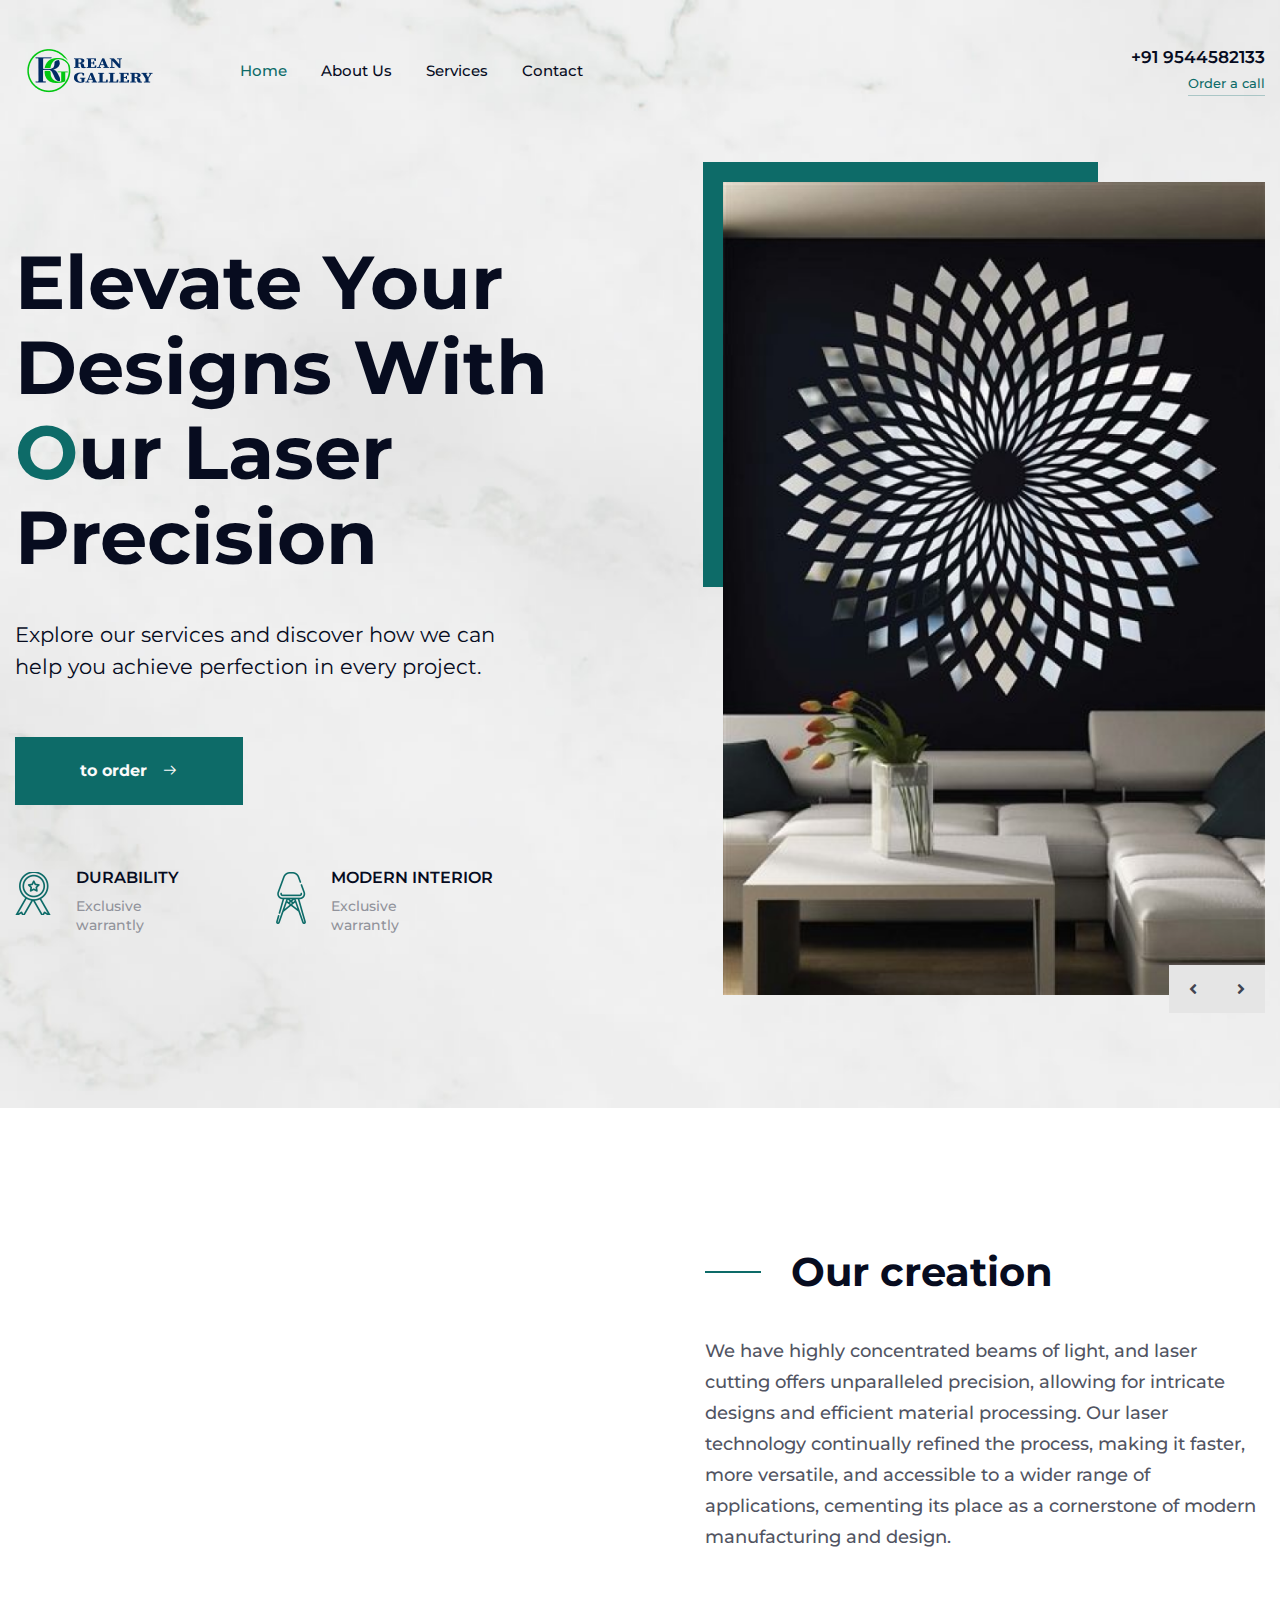
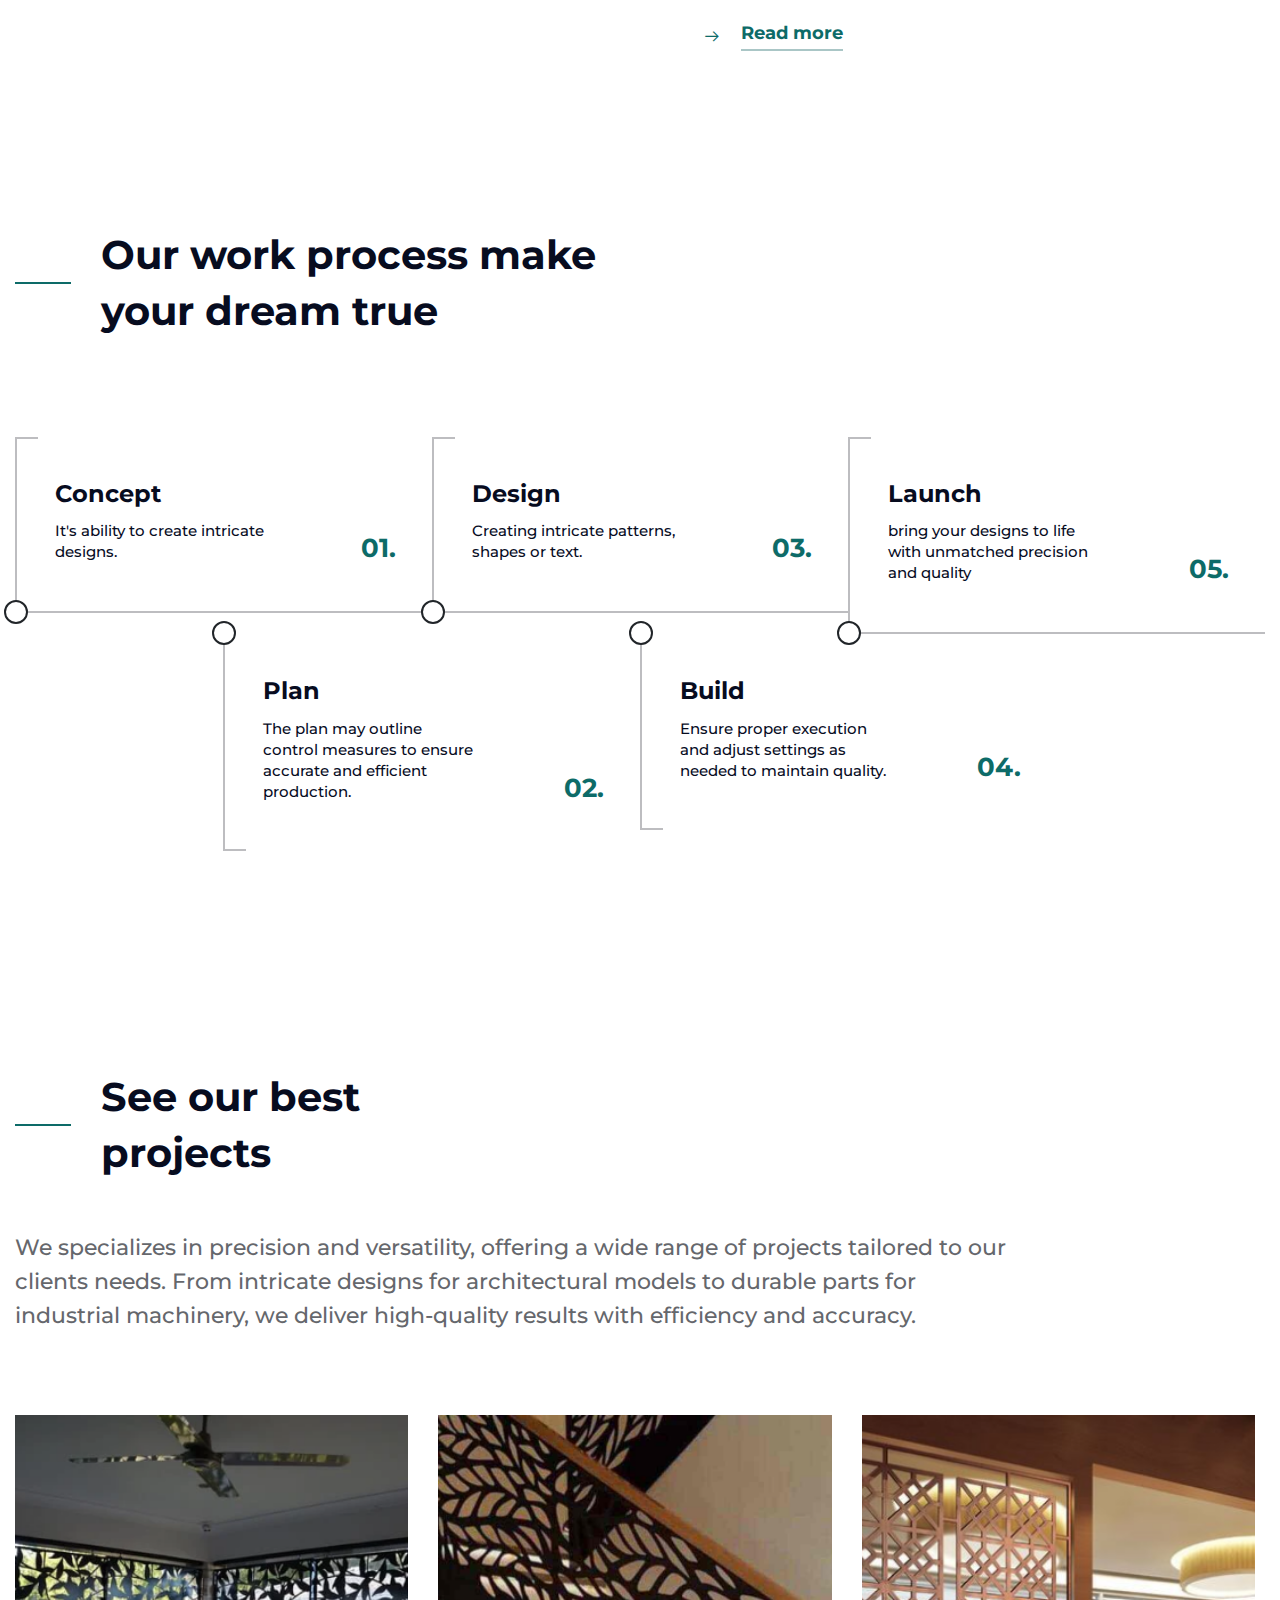
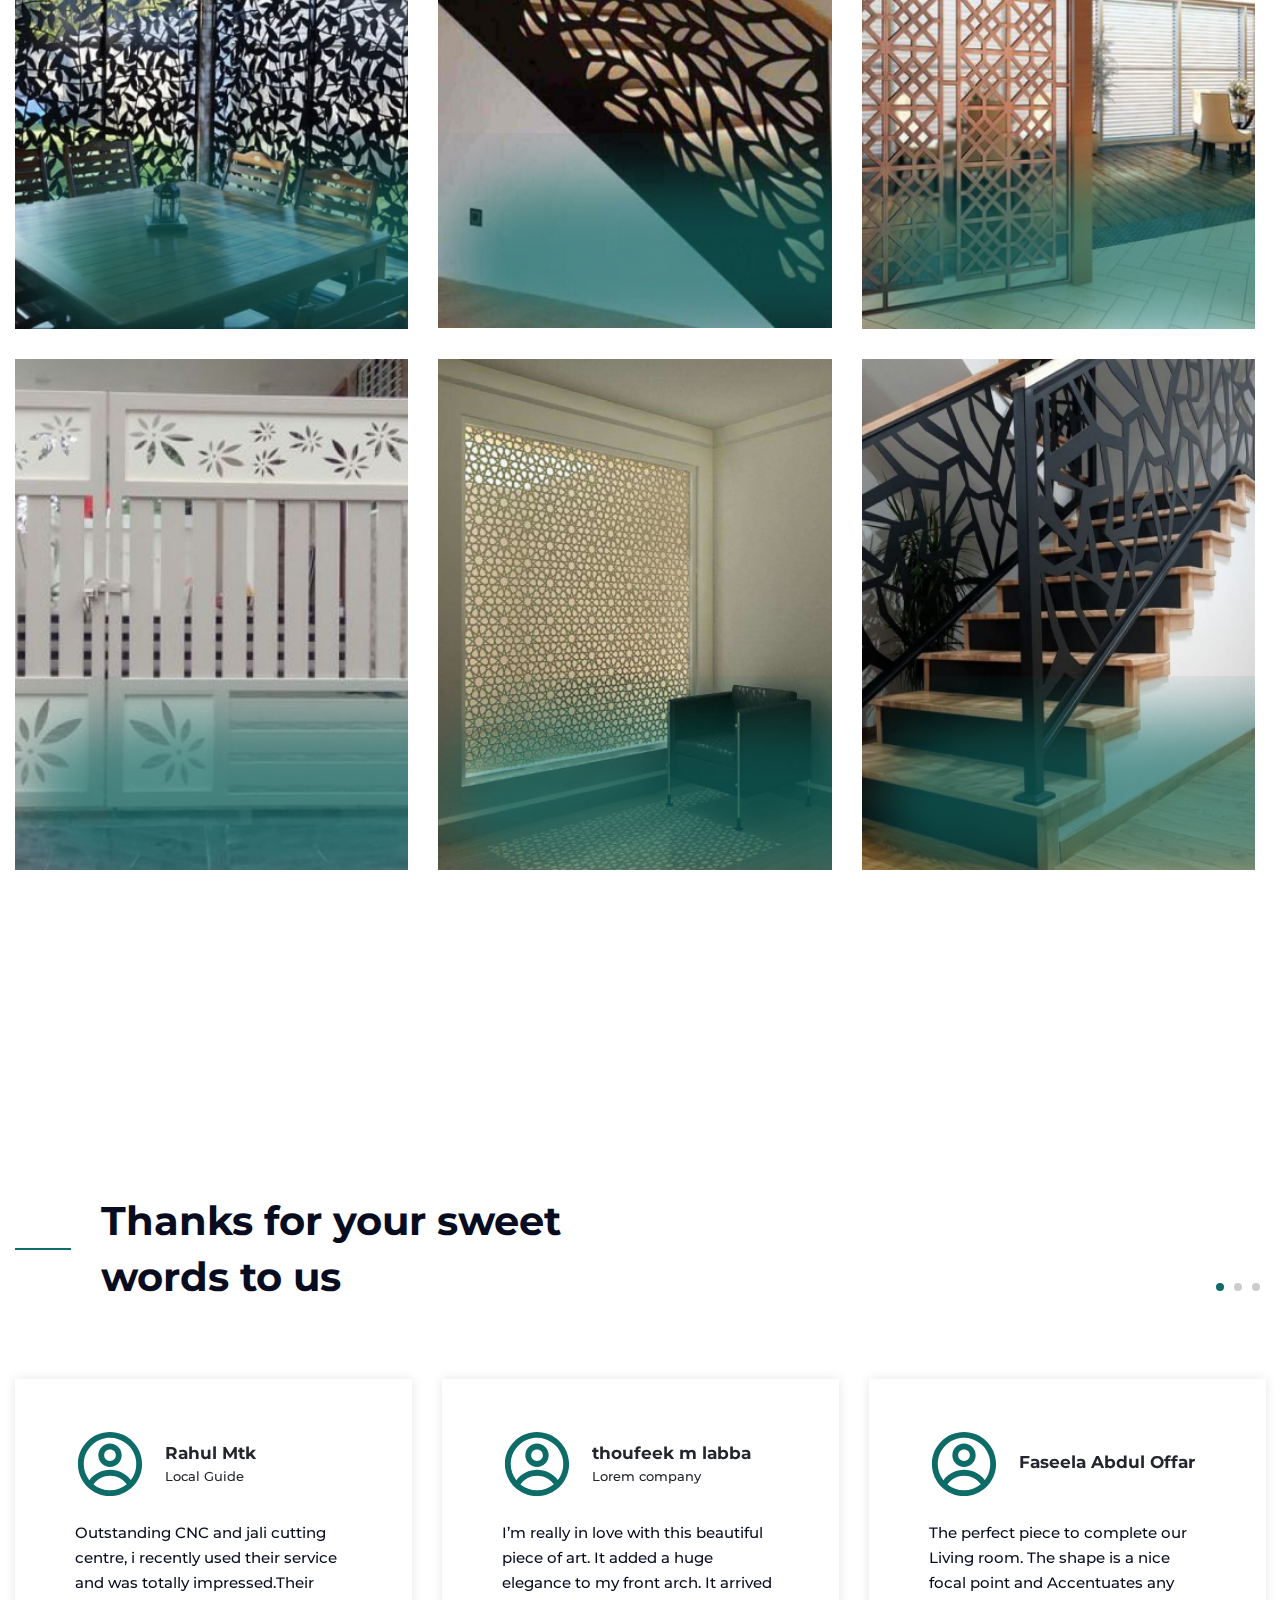
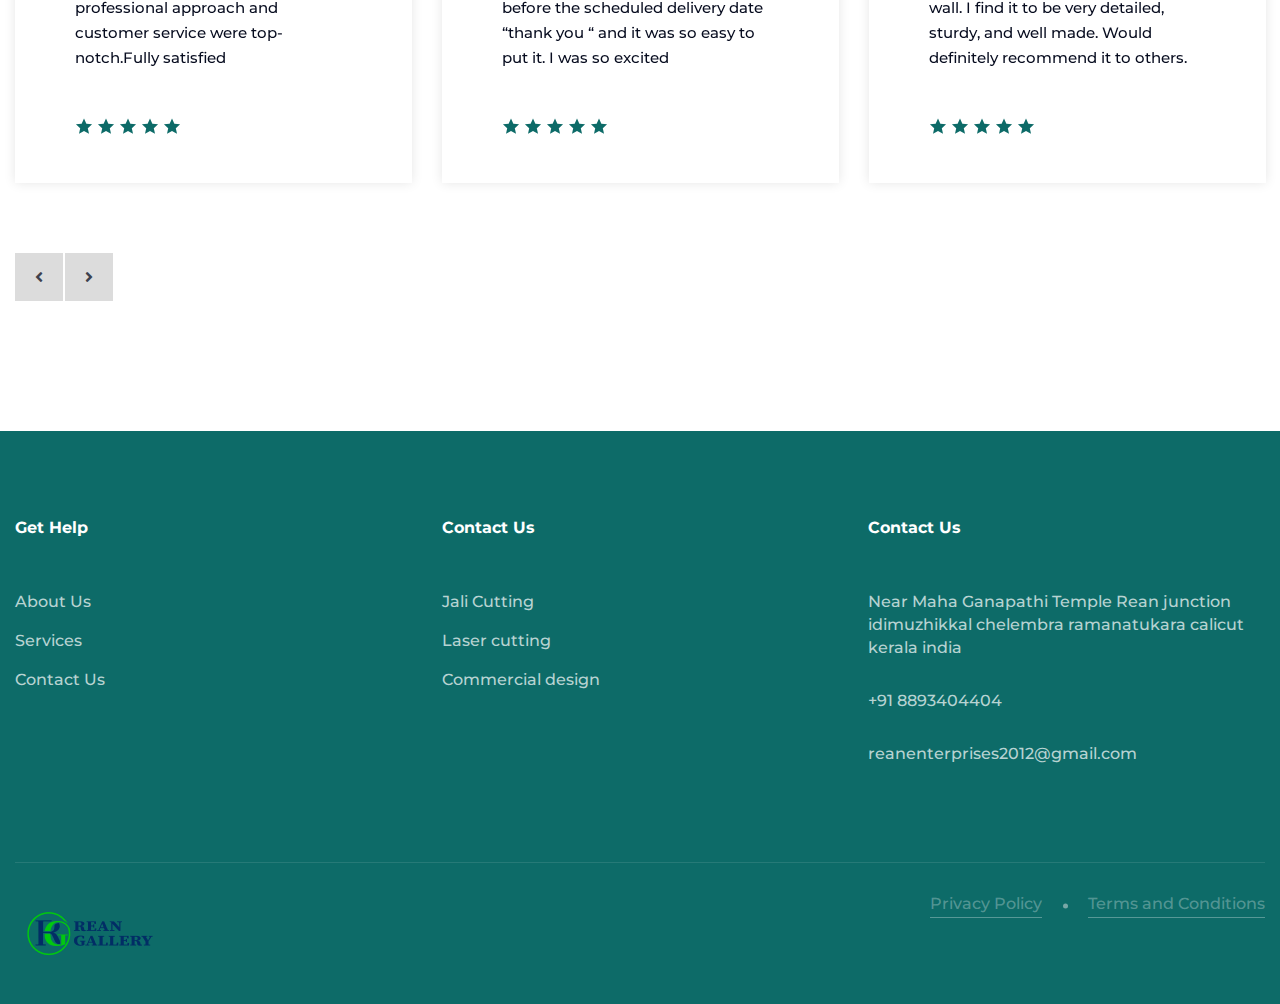
<file: index.html>
<!DOCTYPE html>
<html lang="en">
<head>
	<meta charset="UTF-8">
	<title>Rean CNC and Jali Cutting</title>
	<meta name="viewport" content="width=device-width, initial-scale=1.0">
	<meta name="description" content="Mint Multipurpose Agency Website" />
	<meta name="author" content="George_fx">
	<meta name="keywords" content="" />
	<link rel="icon" href="assets/images/logo.svg">
	<link rel="stylesheet" type="text/css" href="assets/css/animate.css">
	<link rel="stylesheet" type="text/css" href="assets/css/bootstrap.min.css">
	<link rel="stylesheet" type="text/css" href="assets/css/all.min.css">
	<link rel="stylesheet" type="text/css" href="assets/css/line-awesome.min.css">
	<link rel="stylesheet" type="text/css" href="assets/css/slick.css">
	<link rel="stylesheet" type="text/css" href="assets/css/slick-theme.css">
	<link rel="stylesheet" type="text/css" href="assets/css/color.css">
	<link rel="stylesheet" type="text/css" href="assets/css/style.css">
	<link rel="stylesheet" type="text/css" href="assets/css/responsive.css">
</head>


<body>


	<div class="page-loading">
		<div class="thecube">
			<div class="cube c1"></div>
			<div class="cube c2"></div>
			<div class="cube c4"></div>
			<div class="cube c3"></div>
		</div>
	</div><!--page-loading end-->

	<div class="wrapper">
			
		<header>
			<div class="container">
				<div class="header-content">
					<div class="logo">
						<a href="index.html" title="">
							<img src="assets/images/Named_logo.png" alt="">
						</a>
					</div><!--logo end-->
					<nav>
						<ul>
							<li><a class="active" href="index.html" title="">Home</a></li>
							<li><a href="about.html" title="">About Us</a></li>
							<li><a href="services.html" title="">Services</a></li>
							<li><a href="contact.html" title="">Contact</a></li>
						</ul>
					</nav><!--navigation end-->
					<div class="contact-head-info">
						<h4>+91 9544582133</h4>
						<a href="#" title="">Order a call</a>
					</div><!--contact-head-info end-->
					<div class="menu-btnn">
						<div class="menu-btn">
							<span class="bar1"></span>
							<span class="bar2"></span>
							<span class="bar3"></span>
						</div><!--menu-bar end-->
					</div>
				</div><!--header-content end-->
			</div>
		</header><!--header end-->

		<div class="header-search d-flex flex-wrap justify-content-center align-items-center w-100">
            <span class="search-close-btn"><i class="fas fa-times"></i></span>
            <form>
                <input type="text" placeholder="Search">
            </form>
        </div><!--header-search end-->

		<div class="responsive-mobile-menu">
			<ul>
				<li><a href="index.html" title="">Home</a></li>
				<li><a href="about.html" title="">About Us</a></li>
				<li><a href="services.html" title="">Services</a></li>
				
				<li><a href="contact.html" title="">Contact</a></li>
			</ul>
		</div><!--responsive-mobile-menu end-->

		<section class="main-banner">
			<div class="container">
				<div class="row align-items-center">
					<div class="col-lg-6">
						<div class="banner-content">
							<!-- <h2 class="wow fadeInUp" data-wow-duration="1000ms">We Make Your H<span>o</span>me Better</h2> -->
							<h2 class="wow fadeInUp" data-wow-duration="1000ms">Elevate your designs with <span>o</span>ur Laser precision</h2>
							<p class="wow fadeInUp" data-wow-duration="1000ms" data-wow-delay="300ms">Explore our services and discover how we can help you achieve perfection in every project.</p>
							<a href="contact.html" title="" class="lnk-default wow fadeInUp" data-wow-duration="1000ms" data-wow-delay="500ms">to order <i class="la la-arrow-right"></i> <span></span></a>
							<ul class="banz-list wow fadeInUp" data-wow-duration="1000ms" data-wow-delay="700ms">
								<li>
									<div class="mint-fzt">
										<img src="assets/images/icon1.png" alt="">
										<div class="bzn-csd">
											<h5>Durability</h5>
											<span>Exclusive 
												<!-- 10 year -->
												 warrantly</span>
										</div>
									</div>
								</li>
								<li>
									<div class="mint-fzt">
										<img src="assets/images/icon2.png" alt="">
										<div class="bzn-csd">
											<h5>Modern interior</h5>
											<span>Exclusive
												 <!-- 10 year -->
												  warrantly</span>
										</div>
									</div>
								</li>
							</ul><!--banz-list end-->
							<div class="clearfix"></div>
						</div><!--banner-content end-->
					</div>
					<div class="col-lg-6">
						<div class="banner-slider">
							<div class="banner-slide">
								<img src="/assets/images/hero_slide_1.png" alt="">
							</div><!--banner-slide end-->
							<div class="banner-slide">
								<img src="/assets/images/hero_slide_2.jpg" alt="">
							</div><!--banner-slide end-->
							<div class="banner-slide">
								<img src="/assets/images/hero_slide_3.jpg" alt="">
							</div><!--banner-slide end-->
						</div><!--banner-slider end-->
					</div>
				</div>
			</div>
		</section><!--main-banner end-->

		<section class="block pb-0">
			<div class="container">
				<div class="about-us-section">
					<div class="row align-items-center">
						<div class="col-lg-6">
							<div class="abt-imgz">
								<img class="wow fadeInUp" data-wow-duration="1000ms" src="/assets/images/our_creation_1.png" alt="">
								<img class="wow fadeInRight" data-wow-duration="1000ms" data-wow-delay="400ms" src="/assets/images/our_creation_2.png" alt="">
							</div><!--abt-imgz end-->
							<!-- <div class="abt-txt">
								<h4>Watch a video about how we work and try for our customers</h4>
								<span>Play video</span>
								<a href="https://www.youtube.com/watch?v=pNxqh-JCMpw" title="" class="play-btn html5lightbox"><i class="fa fa-play"></i></a>
							</div> -->
						</div>
						<div class="col-lg-6">
							<div class="about-text">
								<h2 class="sub-title">Our creation</h2>
								<p>We have highly concentrated beams of light, and laser cutting offers unparalleled precision, allowing for intricate designs and efficient material processing. Our laser technology continually refined the process, making it faster, more versatile, and accessible to a wider range of applications, cementing its place as a cornerstone of modern manufacturing and design.</p>
								<a href="about.html" title="" class="lnk-default2">Read more <i class="la la-arrow-right"></i></a>
							</div><!--about-text end-->
						</div>
					</div>
				</div><!--about-us-section end-->
			</div>
		</section>


		<section class="block">
			<div class="container">
				<div class="section-title align-items-center">
					<h3 class="sub-title">Our work process make your dream true</h3>
					<!-- <a href="#" title="" class="lnk-default2">More detailed <i class="la la-arrow-right"></i></a> -->
				</div><!--section-title end-->
				<div class="process-section">
					<ul>
						<li>
							<div class="proz-mint">
								<h3>Concept</h3>
								<p>It's ability to create intricate designs.</p>
								<h2 class="p-num">01.</h2>
							</div><!--proz-mint end-->
						</li>
						<li>
							<div class="proz-mint">
								<h3>Design</h3>
								<p>Creating intricate patterns, shapes or text.</p>
								<h2 class="p-num">03.</h2>
							</div><!--proz-mint end-->
						</li>
						<li>
							<div class="proz-mint">
								<h3>Launch</h3>
								<p>bring your designs to life with unmatched precision and quality</p>
								<h2 class="p-num">05.</h2>
							</div>
						</li>
						<li>
							<div class="proz-mint">
								<h3>Plan</h3>
								<p>The plan may outline control measures to ensure accurate and efficient production.</p>
								<h2 class="p-num">02.</h2>
							</div><!--proz-mint end-->
						</li>
						<li>
							<div class="proz-mint">
								<h3>Build</h3>
								<p>Ensure proper execution and adjust settings as needed to maintain quality.</p>
								<h2 class="p-num">04.</h2>
							</div><!--proz-mint end-->
						</li>
					</ul>
					<div class="clearfix"></div>
				</div><!--process-section end-->
			</div>
		</section>

		<!-- <section class="block2">
			<div class="fixed-bg bg1"></div>
			<div class="container">
				<div class="latest-projects-section">
					<div class="row">
						<div class="col-lg-5">
							<div class="project-text">
								<h3 class="sub-title">Our latest projects</h3>
								<p>This is why we are proud to offer a wide selection of our designer ceiling, wall, floor and table lamps. You will also find products ranging from modern styles, modern interpretations of classic design. Our collection is updated every day with beautiful solutions and we are glad that you, our customers </p>
								<a href="portfolio.html" title="" class="lnk-default2">View more <i class="la la-arrow-right"></i></a>
							</div>
						</div>
						<div class="col-lg-7">
							<div class="project-carousel">
								<div class="project-item">
									<img src="https://via.placeholder.com/345x453" alt="">
									<div class="project-info">
										<h3><a href="portfolio-details.html" title="">Living room</a></h3>
										<span>59 projects</span>
									</div>
								</div>
								<div class="project-item">
									<img src="https://via.placeholder.com/345x453" alt="">
									<div class="project-info">
										<h3><a href="portfolio-details.html" title="">Kitchen</a></h3>
										<span>75 projects</span>
									</div>
								</div>
								<div class="project-item">
									<img src="https://via.placeholder.com/345x453" alt="">
									<div class="project-info">
										<h3><a href="portfolio-details.html" title="">Commercial</a></h3>
										<span>49 projects</span>
									</div>
								</div>
								<div class="project-item">
									<img src="https://via.placeholder.com/345x453" alt="">
									<div class="project-info">
										<h3><a href="portfolio-details.html" title="">Living room</a></h3>
										<span>59 projects</span>
									</div>
								</div>
							</div>
						</div>
					</div>
				</div>
			</div>
		</section> -->

		<section class="page-content">
			<div class="container">
				<div class="portfolio-page">
					<div class="section-title">
						<h3 class="sub-title w-100">See our best <br /> projects</h3>
						<p>We specializes in precision and versatility, offering a wide range of projects tailored to our clients needs. From intricate designs for architectural models to durable parts for industrial machinery, we deliver high-quality results with efficiency and accuracy. </p>
					</div><!--section-title end-->
					<div class="row">
						<div class="masonary d-flex flex-wrap">
							<div class="col-lg-4 col-md-4 col-sm-6 architecture">
								<div class="project-item">
									<img src="/assets/images/project_1.png" alt="">
									<div class="project-info">
										<!-- <h3><a href="portfolio-details.html" title="">Living room</a></h3>
										<span>59 projects</span> -->
									</div><!--project-info end-->
								</div><!--project-item end-->
							</div>
							<div class="col-lg-4 col-md-4 col-sm-6 commerical">
								<div class="project-item">
									<img src="/assets/images/project_2.png" alt="">
									<div class="project-info">
										<!-- <h3><a href="portfolio-details.html" title="">Kitchen</a></h3>
										<span>75 projects</span> -->
									</div><!--project-info end-->
								</div><!--project-item end-->
							</div>
							<div class="col-lg-4 col-md-4 col-sm-6 commerical architecture">
								<div class="project-item">
									<img src="/assets/images/project_3.png" alt="">
									<div class="project-info">
										<!-- <h3><a href="portfolio-details.html" title="">Commercial</a></h3>
										<span>49 projects</span> -->
									</div><!--project-info end-->
								</div><!--project-item end-->
							</div>
							<div class="col-lg-4 col-md-4 col-sm-6 architecture">
								<div class="project-item">
									<img src="/assets/images/project_4.png" alt="">
									<div class="project-info">
										<!-- <h3><a href="portfolio-details.html" title="">Living room</a></h3>
										<span>59 projects</span> -->
									</div><!--project-info end-->
								</div><!--project-item end-->
							</div>
							<div class="col-lg-4 col-md-4 col-sm-6 commerical">
								<div class="project-item">
									<img src="/assets/images/project_5.png" alt="">
									<div class="project-info">
										<!-- <h3><a href="portfolio-details.html" title="">Living room</a></h3>
										<span>59 projects</span> -->
									</div><!--project-info end-->
								</div><!--project-item end-->
							</div>
							<div class="col-lg-4 col-md-4 col-sm-6 architecture">
								<div class="project-item">
									<img src="/assets/images/project_6.png" alt="">
									<div class="project-info">
										<!-- <h3><a href="portfolio-details.html" title="">Kitchen</a></h3>
										<span>75 projects</span> -->
									</div><!--project-info end-->
								</div><!--project-item end-->
							</div>
						</div><!--masonary end-->
					</div>
				</div><!--portfolio-page end-->
			</div>
		</section>

		<section class="block testi-section">
			<div class="container">
				<div class="section-title">
					<h3 class="sub-title">Thanks for your sweet words to us</h3>
				</div><!--section-title end-->
				<div class="testimonial-section">
					<div class="row testi-carousel">
						<div class="col-lg-4">
							<div class="testi-slide">
								<div class="testi-head">
									<img src="/assets/images/profile.svg" alt="">
									<div class="user-info">
										<h3>Rahul Mtk</h3>
										<span>Local Guide</span>
									</div>
								</div>
								<p>Outstanding CNC and jali cutting centre, i recently used their service and was totally impressed.Their professional approach and customer service were top-notch.Fully satisfied</p>
								<ul class="rating">
									<li><i class="la la-star"></i></li>
									<li><i class="la la-star"></i></li>
									<li><i class="la la-star"></i></li>
									<li><i class="la la-star"></i></li>
									<li><i class="la la-star"></i></li>
								</ul>
							</div><!--testi-slide end-->
						</div>
						<div class="col-lg-4">
							<div class="testi-slide">
								<div class="testi-head">
									<img src="/assets/images/profile.svg" alt="">
									<div class="user-info">
										<h3>thoufeek m labba</h3>
										<span>Lorem company</span>
									</div>
								</div>
								<p>I’m really in love with this beautiful piece of art. It added a huge elegance to my front arch. It arrived before the scheduled delivery date “thank you “ and it was so easy to put it. I was so excited</p>
								<ul class="rating">
									<li><i class="la la-star"></i></li>
									<li><i class="la la-star"></i></li>
									<li><i class="la la-star"></i></li>
									<li><i class="la la-star"></i></li>
									<li><i class="la la-star"></i></li>
								</ul>
							</div><!--testi-slide end-->
						</div>
						<div class="col-lg-4">
							<div class="testi-slide">
								<div class="testi-head">
									<img src="/assets/images/profile.svg" alt="">
									<div class="user-info">
										<h3>Faseela Abdul Offar</h3>
										<!-- <span>Lorem company</span> -->
									</div>
								</div>
								<p>The perfect piece to complete our Living room. The shape is a nice focal point and Accentuates any wall. I find it to be very detailed, sturdy, and well made. Would definitely recommend it to others.</p>
								<ul class="rating">
									<li><i class="la la-star"></i></li>
									<li><i class="la la-star"></i></li>
									<li><i class="la la-star"></i></li>
									<li><i class="la la-star"></i></li>
									<li><i class="la la-star"></i></li>
								</ul>
							</div><!--testi-slide end-->
						</div>
						<div class="col-lg-4">
							<div class="testi-slide">
								<div class="testi-head">
									<img src="/assets/images/profile.svg" alt="">
									<div class="user-info">
										<h3>Sreelakshmi Anilkumar</h3>
										<span>Lorem company</span>
									</div>
								</div>
								<p>I think they have 13 years experience in this field and who introduced laser cutting concept at Malabar.</p>
								<ul class="rating">
									<li><i class="la la-star"></i></li>
									<li><i class="la la-star"></i></li>
									<li><i class="la la-star"></i></li>
									<li><i class="la la-star"></i></li>
									<li><i class="la la-star"></i></li>
								</ul>
							</div><!--testi-slide end-->
						</div>
						<div class="col-lg-4">
							<div class="testi-slide">
								<div class="testi-head">
									<img src="/assets/images/profile.svg" alt="">
									<div class="user-info">
										<h3>SAMEERA</h3>
										<span>Lorem company</span>
									</div>
								</div>
								<p>Good survice& affortable price</p>
								<ul class="rating">
									<li><i class="la la-star"></i></li>
									<li><i class="la la-star"></i></li>
									<li><i class="la la-star"></i></li>
									<li><i class="la la-star"></i></li>
									<li><i class="la la-star"></i></li>
								</ul>
							</div><!--testi-slide end-->
						</div>
					</div>
				</div><!--testimonial-section end-->
			</div>
		</section>

		<footer>
			<div class="container">
				<div class="top-footer">
					<div class="row">

						<div class="col-md-12">
							<div class="row justify-content-evenly">
								<div class="col-lg-4 col-md-4 col-sm-12 col-12">
									<div class="widget widget-company text-left">
										<h3 class="widget-title">Get Help</h3>
										<ul class="ft-links">
											<li><a href="about.html" title="">About Us</a></li>
											<li><a href="services.html" title="">Services</a></li>
											<li><a href="contact.html" title="">Contact Us</a></li>
										</ul><!--ft-links end-->
									</div><!--widget-contact end-->
								</div>
								<div class="col-lg-4 col-md-4 col-sm-6 col-12">
									<div class="widget widget-category text-left">
										<h3 class="widget-title">Contact Us</h3>
										<ul class="ft-links">
											<li><a href="services.html" title="">Jali Cutting</a></li>
											<li><a href="services.html" title="">Laser cutting</a></li>
											<li><a href="services.html" title="">Commercial design</a></li>
										</ul><!--ft-links end-->
									</div><!--widget-contact end-->
								</div>
								
								<div class="col-lg-4 col-md-4 col-sm-6 col-12">
									<div class="widget widget-contact text-left">
										<h3 class="widget-title">Contact Us</h3>
										<ul class="ft-links">
											<li>Near Maha Ganapathi Temple Rean junction idimuzhikkal chelembra ramanatukara calicut kerala india</li>
											<!-- <li>+91 9544582133</li> -->
											<li>+91 8893404404</li>
											<li><a href="#" title="">reanenterprises2012@gmail.com</a></li>
										</ul><!--ft-links end-->
									</div><!--widget-contact end-->
								</div>
							</div>
						</div>
					</div>
				</div><!--top-footer end-->
				<div class="bottom-footer">
					<div class="ft-logo">
						<img src="assets/images/Named_logo.png" alt="">
					</div><!--ft-logo end-->
					<ul class="btm-links">
						<li><a href="#" title="">Privacy Policy</a></li>
						<li><a href="#" title="">Terms and Conditions</a></li>
					</ul><!--btm-links end-->
					<div class="clearfix"></div>
				</div><!--bottom-footer end-->
			</div>
		</footer><!--footer end-->

	</div><!--wrapper end-->



<script src="assets/js/jquery.min.js"></script>
<script src="assets/js/popper.js"></script>
<script src="assets/js/bootstrap.min.js"></script>
<script src="assets/js/plugin/slick.min.js"></script>
<script src="assets/js/plugin/html5lightbox.js"></script>
<script src="assets/js/placeholdem.min.js"></script>
<script src="assets/js/wow.min.js"></script>
<script src="assets/js/script.js"></script>


</body>

</html>
</file>
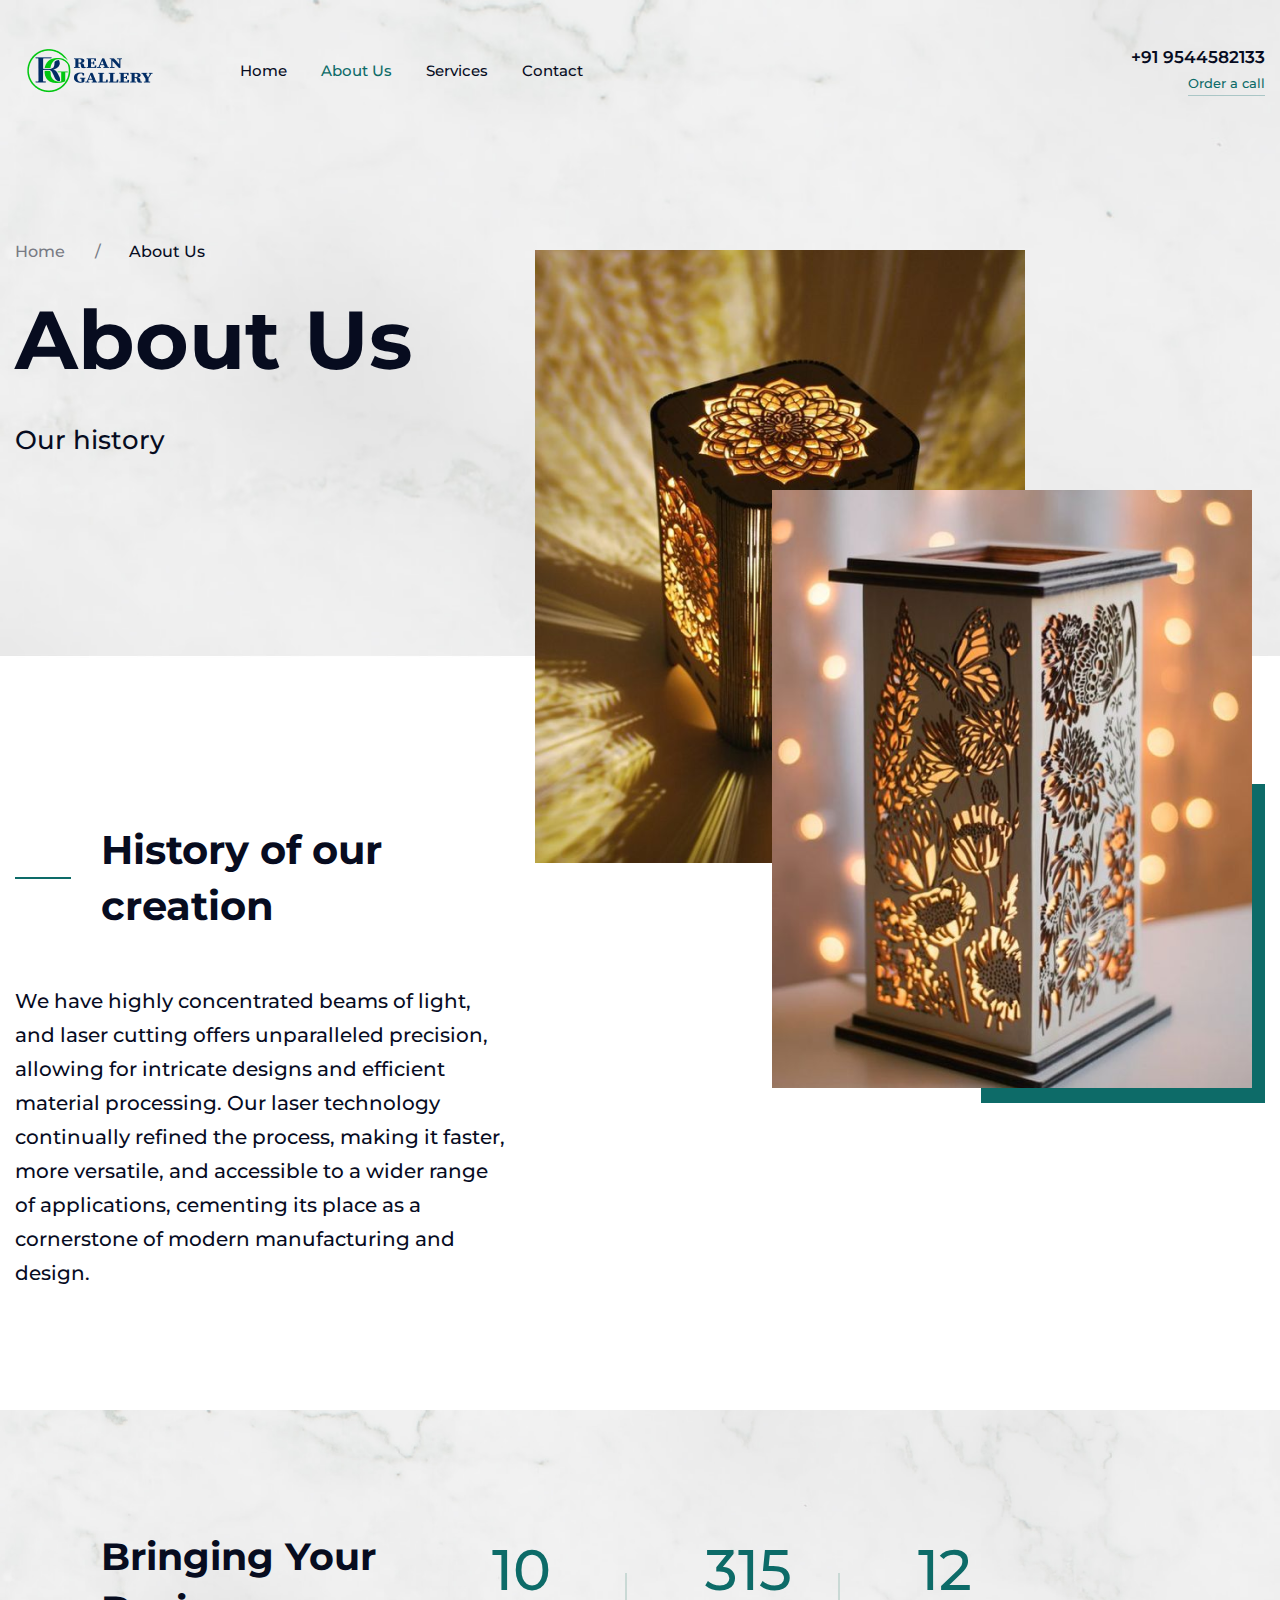
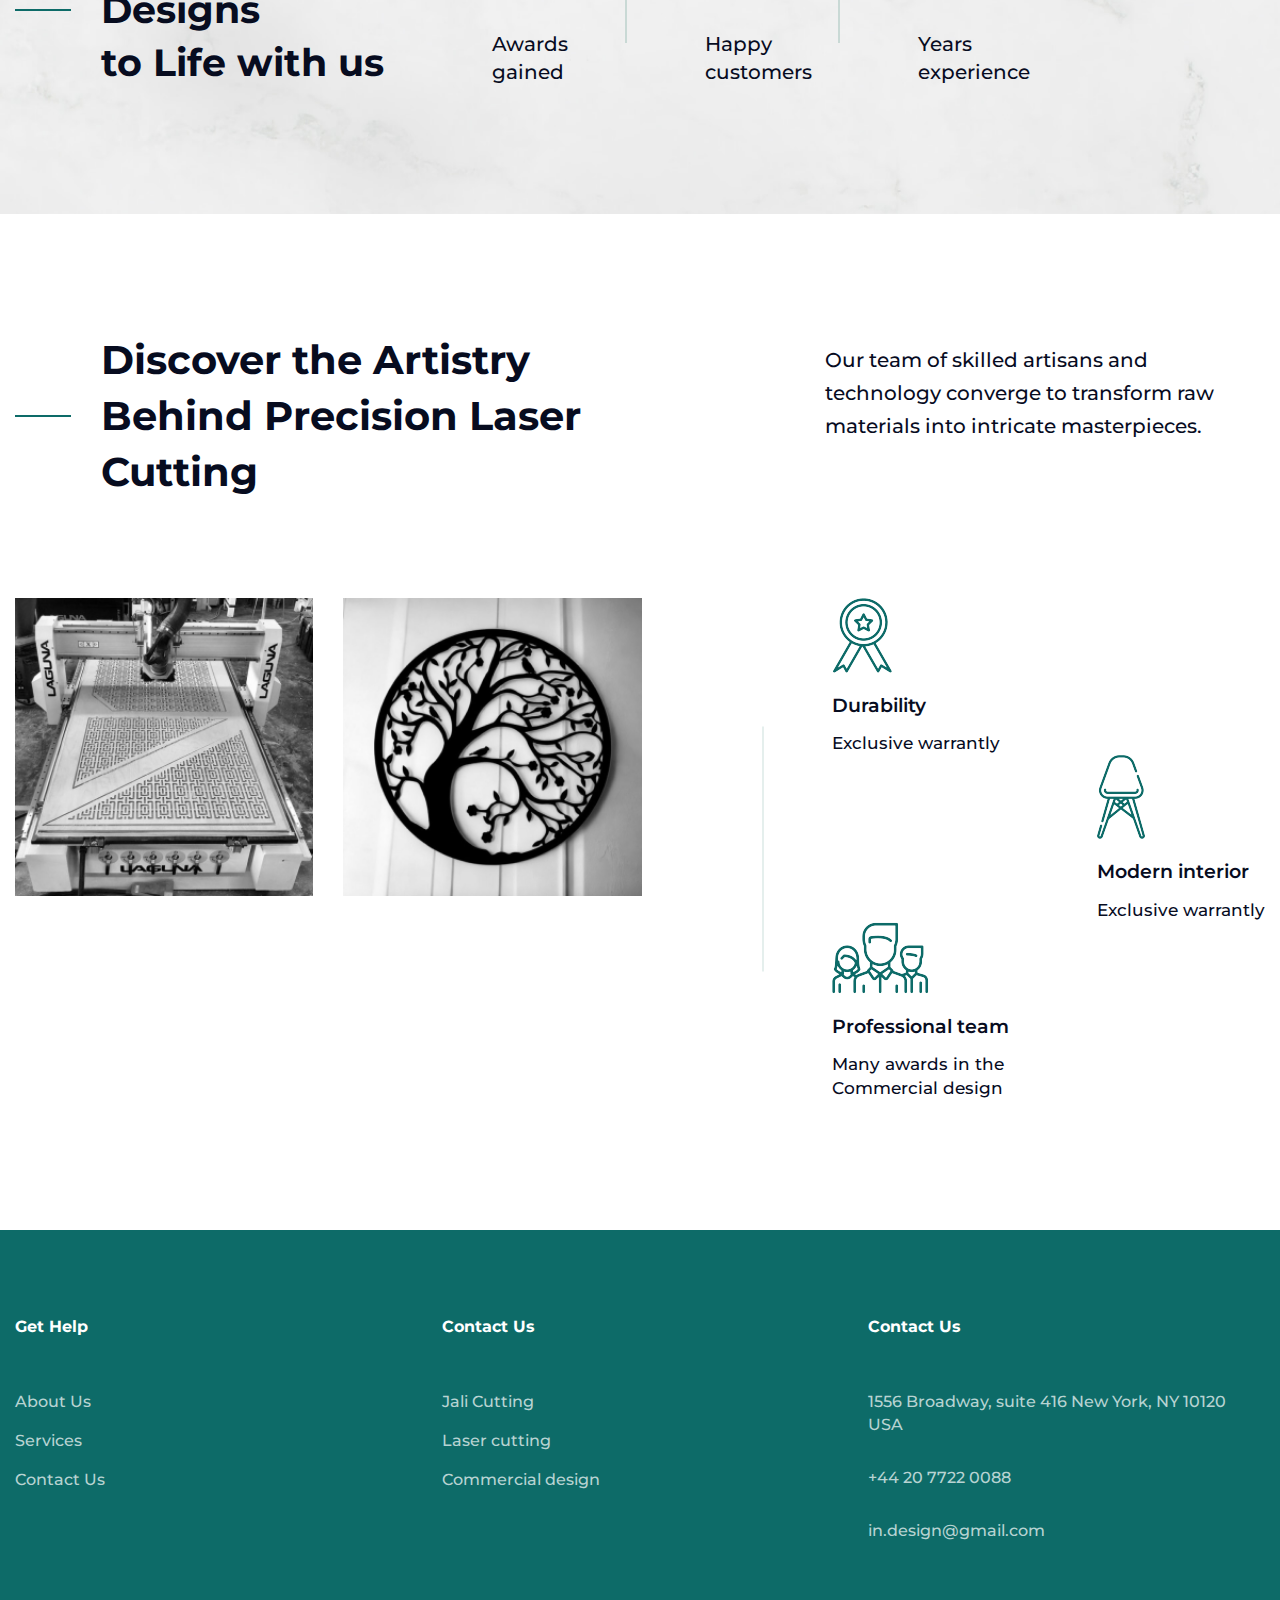
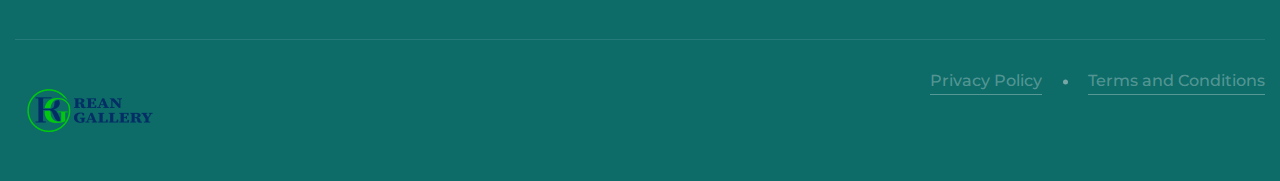
<file: about.html>
<!DOCTYPE html>
<html lang="en">
<head>
	<meta charset="UTF-8">
	<title>Rean CNC and Jali Cutting</title>
	<meta name="viewport" content="width=device-width, initial-scale=1.0">
	<meta name="description" content="Mint Multipurpose Agency Website" />
	<meta name="author" content="George_fx">
	<meta name="keywords" content="" />
	<link rel="icon" href="assets/images/logo.svg">
	<link rel="stylesheet" type="text/css" href="assets/css/animate.css">
	<link rel="stylesheet" type="text/css" href="assets/css/bootstrap.min.css">
	<link rel="stylesheet" type="text/css" href="assets/css/all.min.css">
	<link rel="stylesheet" type="text/css" href="assets/css/line-awesome.min.css">
	<link rel="stylesheet" type="text/css" href="assets/css/slick.css">
	<link rel="stylesheet" type="text/css" href="assets/css/slick-theme.css">
	<link rel="stylesheet" type="text/css" href="assets/css/color.css">
	<link rel="stylesheet" type="text/css" href="assets/css/style.css">
	<link rel="stylesheet" type="text/css" href="assets/css/responsive.css">
</head>


<body>


	<div class="page-loading">
		<div class="thecube">
			<div class="cube c1"></div>
			<div class="cube c2"></div>
			<div class="cube c4"></div>
			<div class="cube c3"></div>
		</div>
	</div><!--page-loading end-->

	<div class="wrapper">
			
		<header>
			<div class="container">
				<div class="header-content">
					<div class="logo">
						<a href="index.html" title="">
							<img src="assets/images/Named_logo.png" alt="">
						</a>
					</div><!--logo end-->
					<nav>
						<ul>
							<li><a href="index.html" title="">Home</a></li>
							<li><a class="active" href="about.html" title="">About Us</a></li>
							<li><a href="services.html" title="">Services</a></li>
							
							<li><a href="contact.html" title="">Contact</a></li>
						</ul>
					</nav><!--navigation end-->
					
					<div class="contact-head-info">
						<h4>+91 9544582133</h4>
						<a href="/contact.html" title="">Order a call</a>
					</div><!--contact-head-info end-->
					<div class="menu-btnn">
						<div class="menu-btn">
							<span class="bar1"></span>
							<span class="bar2"></span>
							<span class="bar3"></span>
						</div><!--menu-bar end-->
					</div>
				</div><!--header-content end-->
			</div>
		</header><!--header end-->

		<div class="header-search d-flex flex-wrap justify-content-center align-items-center w-100">
            <span class="search-close-btn"><i class="fas fa-times"></i></span>
            <form>
                <input type="text" placeholder="Search">
            </form>
        </div><!--header-search end-->

		<div class="responsive-mobile-menu">
			<ul>
				<li><a href="index.html" title="">Home</a></li>
				<li><a href="about.html" title="">About Us</a></li>
				<li><a href="services.html" title="">Services</a></li>
				
				<li><a href="contact.html" title="">Contact</a></li>
			</ul>
		</div><!--responsive-mobile-menu end-->

		<section class="pager-section">
			<div class="container">
				<div class="pager-info">
					<ul class="breadcrumb">
						<li><a href="#" title="">Home</a></li>
						<li><span>About Us</span></li>
					</ul><!--breadcrumb end-->
					<h2>About Us</h2>
					<span>Our history</span>
				</div>
				<div class="pger-imgs">
					<div class="abt-imgz">
						<img src="/assets/images/about_2.png" alt="">
						<img src="/assets/images//about_1.png" alt="" class="sncd-img">
						<!-- <div class="abt-txt">
							<h4>Watch a video about how we work and try for our customers</h4>
							<span>Play video</span>
							<a href="https://www.youtube.com/watch?v=pNxqh-JCMpw" title="" class="play-btn html5lightbox"><i class="fa fa-play"></i></a>
						</div> -->
					</div>
				</div><!--pger-imgs end-->
				<div class="clearfix"></div>
			</div>
		</section><!--pager-section end-->

		<section class="block2">
			<div class="container">
				<div class="our-history">
					<h3 class="sub-title">History of our creation</h3>
					<p>We have highly concentrated beams of light, and laser cutting offers unparalleled precision, allowing for intricate designs and efficient material processing. Our laser technology continually refined the process, making it faster, more versatile, and accessible to a wider range of applications, cementing its place as a cornerstone of modern manufacturing and design.</p>
				</div><!--our-history end-->
			</div>
		</section>

		<section class="block2">
			<div class="fixed-bg bg2"></div>
			<div class="container">
				<div class="arch-section">
					<div class="row">
						<div class="col-lg-4">
							<!-- <h3 class="sub-title m-0">Architects with different approach</h3> -->
							<h3 class="sub-title m-0">Bringing Your Designs<br /> to Life with us</h3>
						</div>
						<div class="col-lg-8">
							<div class="our-awards-sec">
								<div class="row">
									<div class="col-lg-3 col-md-3 col-sm-6">
										<div class="award-col">
											<h2 class="count">10</h2>
											<h3>Awards gained</h3>
										</div><!--award-col end-->
									</div>
									<div class="col-lg-3 col-md-3 col-sm-6">
										<div class="award-col">
											<h2 class="count">315</h2>
											<h3>Happy customers</h3>
										</div><!--award-col end-->
									</div>
									<div class="col-lg-3 col-md-3 col-sm-6">
										<div class="award-col">
											<h2 class="count">12</h2>
											<h3>Years experience</h3>
										</div><!--award-col end-->
									</div>
									<!-- <div class="col-lg-3 col-md-3 col-sm-6">
										<div class="award-col">
											<h2 class="count">95</h2>
											<h3>Undergo training</h3>
										</div>
									</div> -->
								</div>
							</div><!--our-awards-sec end-->
						</div>
					</div>
				</div><!--arch-section end-->
			</div>
		</section>

		<section class="block2 pb-6">
			<div class="custom-container">
				<div class="section-title style2 align-items-center">
					<h3 class="sub-title">Discover the Artistry Behind Precision Laser Cutting</h3>
					<p>Our team of skilled artisans and technology converge to transform raw materials into intricate masterpieces.</p>
					<div class="clearfix"></div>
				</div><!--section-title end-->
				<div class="services-section">
					<div class="row">
						<div class="col-lg-7">
							<div class="post-section">
								<div class="row">
									<div class="col-lg-6 col-md-6 col-sm-6">
										<div class="post-col">
											<div class="post-thumbnail">
												<img src="/assets/images/cnc 1.png" alt="">
											</div><!--post-thumbnail end-->
											<div class="post-info">
												<!-- <span>Founder</span>
												<h2>Daniel Nikolson</h2>
												<p>Professionally engaged in interior design since 2010. Daniel has won more than 15 awards and several design awards</p> -->
											</div><!--post-info end-->
										</div><!--post-col end-->
									</div>
									<div class="col-lg-6 col-md-6 col-sm-6">
										<div class="post-col">
											<div class="post-thumbnail">
												<img src="/assets/images/cnc 2.png" alt="">
											</div><!--post-thumbnail end-->
											<div class="post-info">
												<!-- <span>Designer</span>
												<h2>Martin Fletcher</h2>
												<p>Professionally engaged in interior design since 2010. Daniel has won more than 15 awards and several design awards</p> -->
											</div><!--post-info end-->
										</div><!--post-col end-->
									</div>
								</div>
							</div>
						</div>
						<div class="col-lg-5">
							<div class="svs-list">
								<ul>
									<li>
										<div class="svs-info">
											<img src="assets/images/ico1.png" alt="">
											<h3>Durability</h3>
											<p>Exclusive 
												<!-- 10 year -->
												 warrantly</p>
										</div>
									</li>
									<li>
										<div class="svs-info">
											<img src="assets/images/ico2.png" alt="">
											<h3>Modern interior</h3>
											<p>Exclusive 
												<!-- 10 year  -->
												warrantly</p>
										</div>
										<div class="clearfix"></div>
									</li>
									<li>
										<div class="svs-info">
											<img src="assets/images/ico3.png" alt="">
											<h3>Professional team</h3>
											<p>Many awards in the Commercial design </p>
										</div>
									</li>
								</ul>
							</div><!--svs-list end-->
						</div>
					</div>
				</div><!--services-section end-->
			</div>
		</section>

	

	<footer>
			<div class="container">
				<div class="top-footer">
					<div class="row">

						<div class="col-md-12">
							<div class="row justify-content-evenly">
								<div class="col-lg-4 col-md-4 col-sm-12 col-12">
									<div class="widget widget-company text-left">
										<h3 class="widget-title">Get Help</h3>
										<ul class="ft-links">
											<li><a href="about.html" title="">About Us</a></li>
											<li><a href="services.html" title="">Services</a></li>
											<li><a href="contact.html" title="">Contact Us</a></li>
										</ul><!--ft-links end-->
									</div><!--widget-contact end-->
								</div>
								<div class="col-lg-4 col-md-4 col-sm-6 col-12">
									<div class="widget widget-category text-left">
										<h3 class="widget-title">Contact Us</h3>
										<ul class="ft-links">
											<li><a href="services.html" title="">Jali Cutting</a></li>
											<li><a href="services.html" title="">Laser cutting</a></li>
											<li><a href="services.html" title="">Commercial design</a></li>
										</ul><!--ft-links end-->
									</div><!--widget-contact end-->
								</div>
								
								<div class="col-lg-4 col-md-4 col-sm-6 col-12">
									<div class="widget widget-contact text-left">
										<h3 class="widget-title">Contact Us</h3>
										<ul class="ft-links">
											<li>1556 Broadway, suite 416 New York, NY 10120 USA</li>
											<li>+44 20 7722 0088</li>
											<li><a href="#" title="">in.design@gmail.com</a></li>
										</ul><!--ft-links end-->
									</div><!--widget-contact end-->
								</div>
							</div>
						</div>
					</div>
				</div><!--top-footer end-->
				<div class="bottom-footer">
					<div class="ft-logo">
						<img src="assets/images/Named_logo.png" alt="">
					</div><!--ft-logo end-->
					<ul class="btm-links">
						<li><a href="#" title="">Privacy Policy</a></li>
						<li><a href="#" title="">Terms and Conditions</a></li>
					</ul><!--btm-links end-->
					<div class="clearfix"></div>
				</div><!--bottom-footer end-->
			</div>
		</footer><!--footer end-->

	</div><!--wrapper end-->



<script src="assets/js/jquery.min.js"></script>
<script src="assets/js/popper.js"></script>
<script src="assets/js/bootstrap.min.js"></script>
<script src="assets/js/plugin/slick.min.js"></script>
<script src="assets/js/plugin/html5lightbox.js"></script>
<script src="assets/js/plugin/counter.js"></script>
<script src="assets/js/placeholdem.min.js"></script>
<script src="assets/js/script.js"></script>


</body>

</html>
</file>
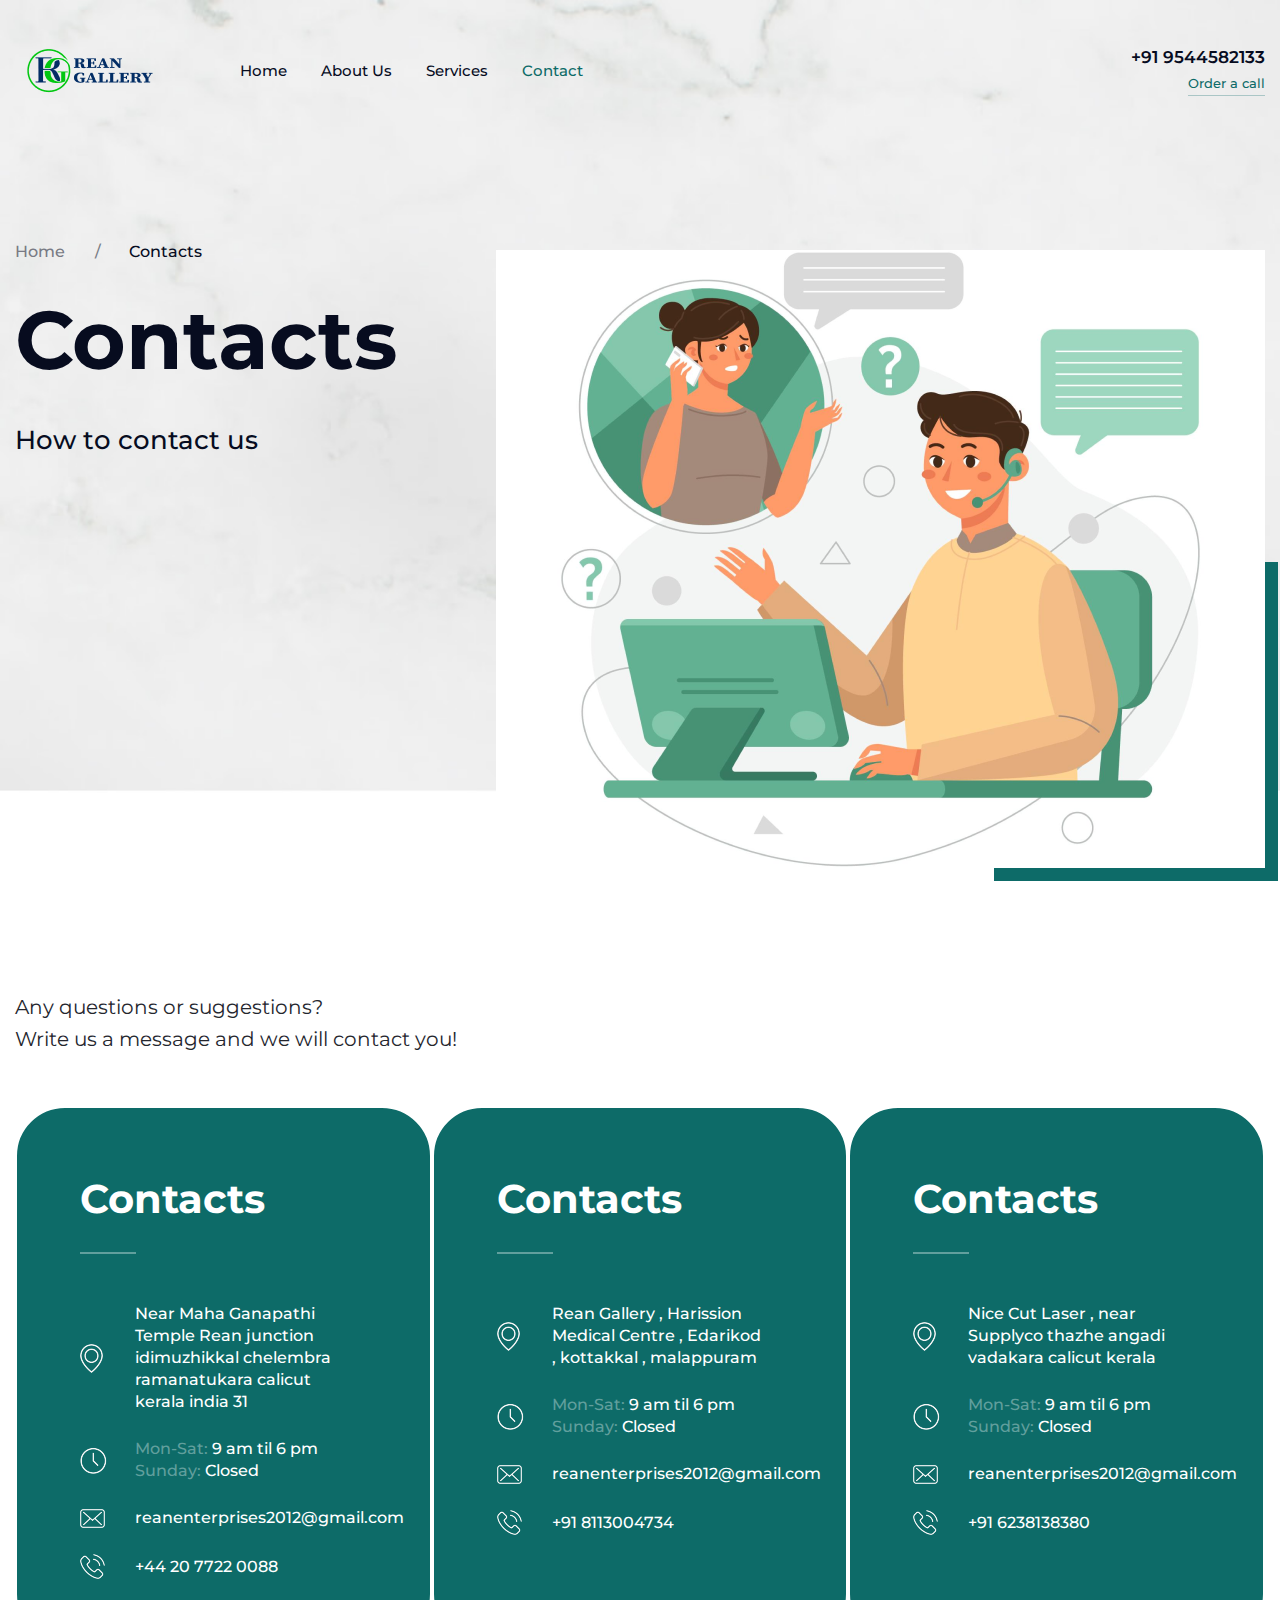
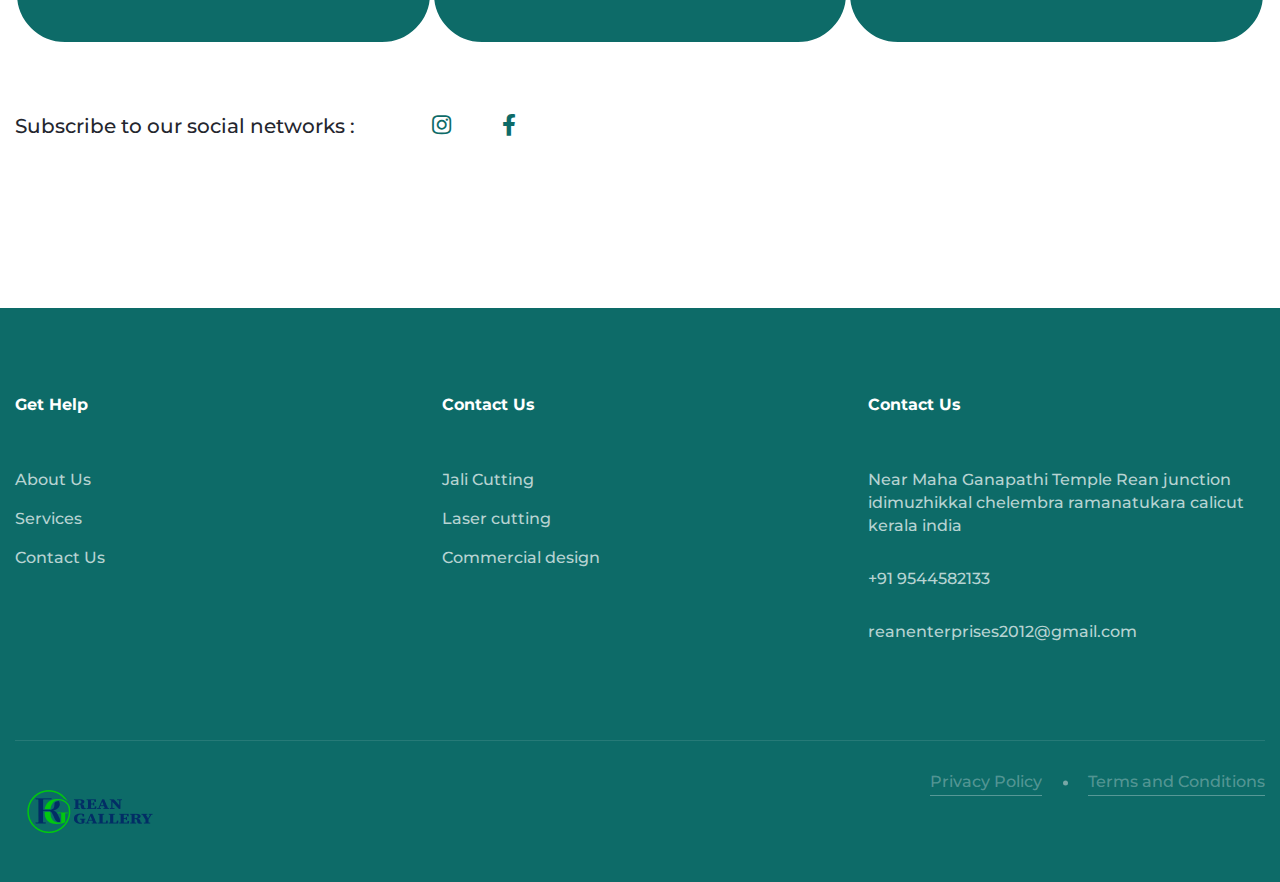
<file: contact.html>
<!DOCTYPE html>
<html lang="en">
<head>
	<meta charset="UTF-8">
	<title>Rean Gallery</title>
	<meta name="viewport" content="width=device-width, initial-scale=1.0">
	<meta name="description" content="Mint Multipurpose Agency Website" />
	<meta name="author" content="George_fx">
	<meta name="keywords" content="" />
	<link rel="icon" href="assets/images/logo.svg">
	<link rel="stylesheet" type="text/css" href="assets/css/animate.css">
	<link rel="stylesheet" type="text/css" href="assets/css/bootstrap.min.css">
	<link rel="stylesheet" type="text/css" href="assets/css/all.min.css">
	<link rel="stylesheet" type="text/css" href="assets/css/line-awesome.min.css">
	<link rel="stylesheet" type="text/css" href="assets/css/slick.css">
	<link rel="stylesheet" type="text/css" href="assets/css/slick-theme.css">
	<link rel="stylesheet" type="text/css" href="assets/css/color.css">
	<link rel="stylesheet" type="text/css" href="assets/css/style.css">
	<link rel="stylesheet" type="text/css" href="assets/css/responsive.css">
</head>


<body>


	<div class="page-loading">
		<div class="thecube">
			<div class="cube c1"></div>
			<div class="cube c2"></div>
			<div class="cube c4"></div>
			<div class="cube c3"></div>
		</div>
	</div><!--page-loading end-->

	<div class="wrapper">
			
		<header>
			<div class="container">
				<div class="header-content">
					<div class="logo">
						<a href="index.html" title="">
							<img src="assets/images/Named_logo.png" alt="">
						</a>
					</div><!--logo end-->
					<nav>
						<ul>
							<li><a href="index.html" title="">Home</a></li>
							<li><a href="about.html" title="">About Us</a></li>
							<li><a href="services.html" title="">Services</a></li>
							
							<li><a class="active" href="contact.html" title="">Contact</a></li>
						</ul>
					</nav><!--navigation end-->
					<div class="contact-head-info">
						<h4>+91 9544582133</h4>
						<a href="#" title="">Order a call</a>
					</div><!--contact-head-info end-->
					<div class="menu-btnn">
						<div class="menu-btn">
							<span class="bar1"></span>
							<span class="bar2"></span>
							<span class="bar3"></span>
						</div><!--menu-bar end-->
					</div>
				</div><!--header-content end-->
			</div>
		</header><!--header end-->

		<div class="header-search d-flex flex-wrap justify-content-center align-items-center w-100">
            <span class="search-close-btn"><i class="fas fa-times"></i></span>
            <form>
                <input type="text" placeholder="Search">
            </form>
        </div><!--header-search end-->

		<div class="responsive-mobile-menu">
			<ul>
				<li><a href="index.html" title="">Home</a></li>
				<li><a href="about.html" title="">About Us</a></li>
				<li><a href="services.html" title="">Services</a></li>
				<li><a href="contact.html" title="">Contact</a></li>
			</ul>
		</div><!--responsive-mobile-menu end-->

		<section class="pager-section">
			<div class="container">
				<div class="pager-info">
					<ul class="breadcrumb">
						<li><a href="#" title="">Home</a></li>
						<li><span>Contacts</span></li>
					</ul><!--breadcrumb end-->
					<h2>Contacts</h2>
					<span>How to contact us</span>
				</div>
				<div class="pger-imgs style2">
					<div class="abt-imgz">
						<img src="/assets/images/contact.png" alt="">
					</div>
				</div><!--pger-imgs end-->
				<div class="clearfix"></div>
			</div>
		</section><!--pager-section end-->

		<section class="page-content">
			<div class="container">
				<div class="contact-page">
					<div class="contact-head">
						<p>Any questions or suggestions? <br /> Write us a message and we will contact you!</p>
					</div><!--contact-head end-->
					<div class="contact-main">
						<div class="row">
							<div class="col-lg-4">
								<div class="contact_info">
									<h3 class="sub-title white">Contacts</h3>
									<ul class="cl-list">
										<li>
											<span class="ci-icon">
												<img src="assets/images/ci1.png" alt="">
											</span>
											<p>Near Maha Ganapathi Temple Rean junction idimuzhikkal chelembra ramanatukara calicut kerala india 31</p>
										</li>
										<li>
											<span class="ci-icon">
												<img src="assets/images/ci2.png" alt="">
											</span>
											<p><span>Mon-Sat:</span> 9 am til 6 pm <span>Sunday:</span> Closed</p>
										</li>
										<li>
											<span class="ci-icon">
												<img src="assets/images/ci3.png" alt="">
											</span>
											<p>reanenterprises2012@gmail.com</p>
										</li>
										<li>
											<span class="ci-icon">
												<img src="assets/images/ci4.png" alt="">
											</span>
											<p>+44 20 7722 0088</p>
										</li>
									</ul>
								</div>
							</div>
							<div class="col-lg-4">
								<div class="contact_info">
									<h3 class="sub-title white">Contacts</h3>
									<ul class="cl-list">
										<li>
											<span class="ci-icon">
												<img src="assets/images/ci1.png" alt="">
											</span>
											<p>Rean Gallery , Harission Medical Centre , Edarikod , kottakkal , malappuram</p>
										</li>
										<li>
											<span class="ci-icon">
												<img src="assets/images/ci2.png" alt="">
											</span>
											<p><span>Mon-Sat:</span> 9 am til 6 pm <span>Sunday:</span> Closed</p>
										</li>
										<li>
											<span class="ci-icon">
												<img src="assets/images/ci3.png" alt="">
											</span>
											<p>reanenterprises2012@gmail.com</p>
										</li>
										<li>
											<span class="ci-icon">
												<img src="assets/images/ci4.png" alt="">
											</span>
											<p>+91 8113004734</p>
										</li>
									</ul>
								</div>
							</div>
							<div class="col-lg-4">
								<div class="contact_info">
									<h3 class="sub-title white">Contacts</h3>
									<ul class="cl-list">
										<li>
											<span class="ci-icon">
												<img src="assets/images/ci1.png" alt="">
											</span>
											<p>Nice Cut Laser , near Supplyco thazhe angadi vadakara calicut kerala</p>
										</li>
										<li>
											<span class="ci-icon">
												<img src="assets/images/ci2.png" alt="">
											</span>
											<p><span>Mon-Sat:</span> 9 am til 6 pm <span>Sunday:</span> Closed</p>
										</li>
										<li>
											<span class="ci-icon">
												<img src="assets/images/ci3.png" alt="">
											</span>
											<p>reanenterprises2012@gmail.com</p>
										</li>
										<li>
											<span class="ci-icon">
												<img src="assets/images/ci4.png" alt="">
											</span>
											<p>+91 6238138380</p>
										</li>
									</ul>
								</div>
							</div>
							<!-- <div class="col-lg-8">
								<div class="contact-main-form">
									<form method="post" action="#" id="contact-form">
										<div class="response"></div>
										<div class="row">
											<div class="col-sm-6">
												<div class="form-group">
													<label>Name</label>
													<input type="text" name="name" class="form-control name" placeholder="Daniel">
												</div>
											</div>
											<div class="col-sm-6">
												<div class="form-group">
													<label>What city are you from?</label>
													<select class="form-control">
														<option>Los Angeles</option>
														<option>Los Angeles</option>
														<option>Los Angeles</option>
														<option>Los Angeles</option>
													</select>
												</div>
											</div>
											<div class="col-sm-6">
												<div class="form-group">
													<label>E-mail</label>
													<input type="email" name="email" class="form-control email" placeholder="Example@gmail.com">
												</div>
											</div>
											<div class="col-sm-6">
												<div class="form-group">
													<label>Phone Number</label>
													<input type="text" name="name" class="form-control" placeholder="44 20 7700 0055">
												</div>
											</div>
											<div class="col-sm-10">
												<div class="form-group">
													<label>Message</label>
													<textarea class="form-control" placeholder="Hello! I have this question..."></textarea>
												</div>
											</div>
											<div class="col-sm-2">
												<div class="form-submit">
													<button type="button" id="submit"><img src="assets/images/submit.png" alt=""></button>
												</div>
											</div>
										</div>
									</form>
								</div>
							</div> -->
						</div>
					</div><!--contact-main end-->
					<div class="contact-social">
						<span>Subscribe to our social networks :</span>
						<ul class="social-links without-bg">
							<!-- <li><a href="#" title=""><i class="fab fa-behance"></i></a></li> -->
							<li><a href="https://www.instagram.com/rean_gallery___largest__laser_/" title=""><i class="fab fa-instagram"></i></a></li>
							<li><a href="https://www.facebook.com/reangallery" title=""><i class="fab fa-facebook-f"></i></a></li>
						</ul>
					</div><!--contact-social end-->
				</div><!--contact-page end-->
			</div>
		</section><!--page-content end-->

		<footer>
			<div class="container">
				<div class="top-footer">
					<div class="row">

						<div class="col-md-12">
							<div class="row justify-content-evenly">
								<div class="col-lg-4 col-md-4 col-sm-12 col-12">
									<div class="widget widget-company text-left">
										<h3 class="widget-title">Get Help</h3>
										<ul class="ft-links">
											<li><a href="about.html" title="">About Us</a></li>
											<li><a href="services.html" title="">Services</a></li>
											<li><a href="contact.html" title="">Contact Us</a></li>
										</ul><!--ft-links end-->
									</div><!--widget-contact end-->
								</div>
								<div class="col-lg-4 col-md-4 col-sm-6 col-12">
									<div class="widget widget-category text-left">
										<h3 class="widget-title">Contact Us</h3>
										<ul class="ft-links">
											<li><a href="services.html" title="">Jali Cutting</a></li>
											<li><a href="services.html" title="">Laser cutting</a></li>
											<li><a href="services.html" title="">Commercial design</a></li>
										</ul><!--ft-links end-->
									</div><!--widget-contact end-->
								</div>
								
								<div class="col-lg-4 col-md-4 col-sm-6 col-12">
									<div class="widget widget-contact text-left">
										<h3 class="widget-title">Contact Us</h3>
										<ul class="ft-links">
											<li>Near Maha Ganapathi Temple Rean junction idimuzhikkal chelembra ramanatukara calicut kerala india</li>
											<li>+91 9544582133</li>
											<li><a href="#" title="">reanenterprises2012@gmail.com</a></li>
										</ul><!--ft-links end-->
									</div><!--widget-contact end-->
								</div>
							</div>
						</div>
					</div>
				</div><!--top-footer end-->
				<div class="bottom-footer">
					<div class="ft-logo">
						<img src="assets/images/Named_logo.png" alt="">
					</div><!--ft-logo end-->
					<ul class="btm-links">
						<li><a href="#" title="">Privacy Policy</a></li>
						<li><a href="#" title="">Terms and Conditions</a></li>
					</ul><!--btm-links end-->
					<div class="clearfix"></div>
				</div><!--bottom-footer end-->
			</div>
		</footer><!--footer end-->

	</div><!--wrapper end-->



<script src="assets/js/jquery.min.js"></script>
<script src="assets/js/popper.js"></script>
<script src="assets/js/bootstrap.min.js"></script>
<script src="assets/js/plugin/slick.min.js"></script>
<script src="assets/js/plugin/html5lightbox.js"></script>
<script src="assets/js/validate.js"></script>
<script src="assets/js/script.js"></script>


</body>

</html>
</file>
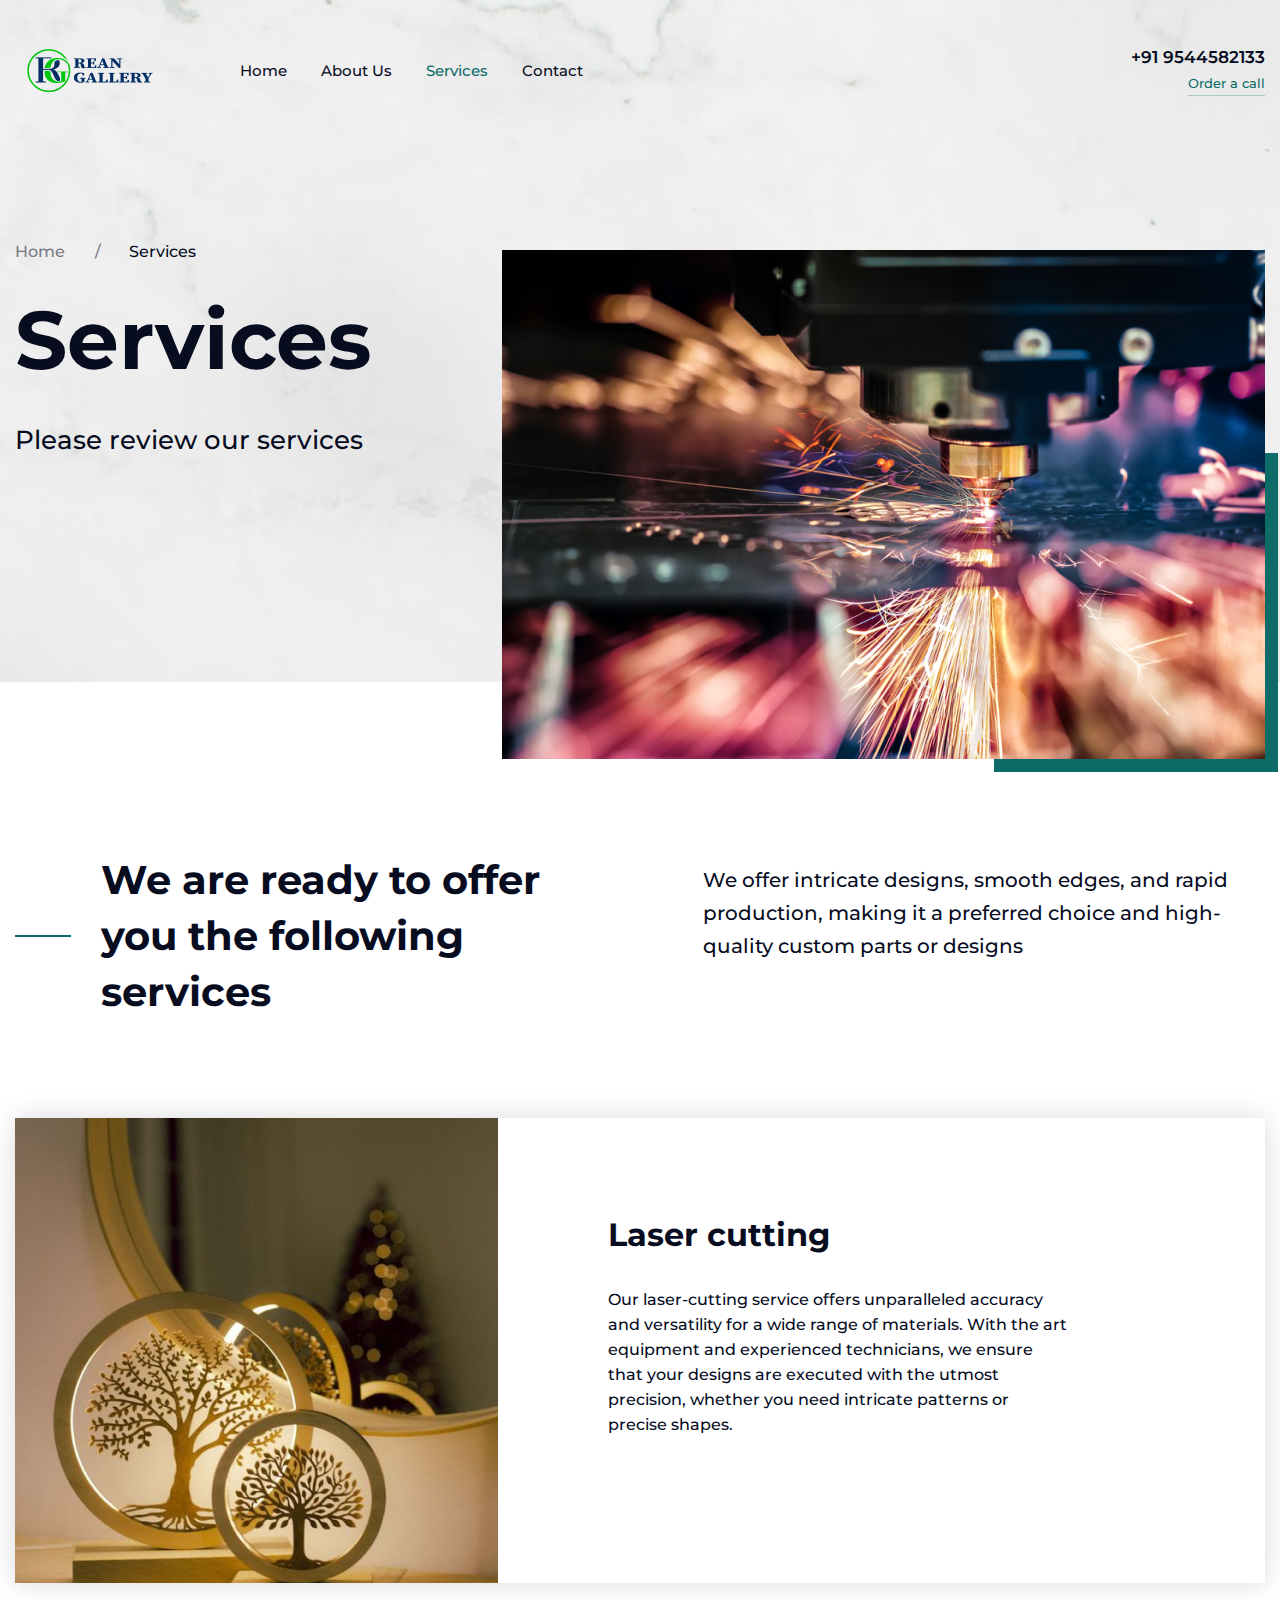
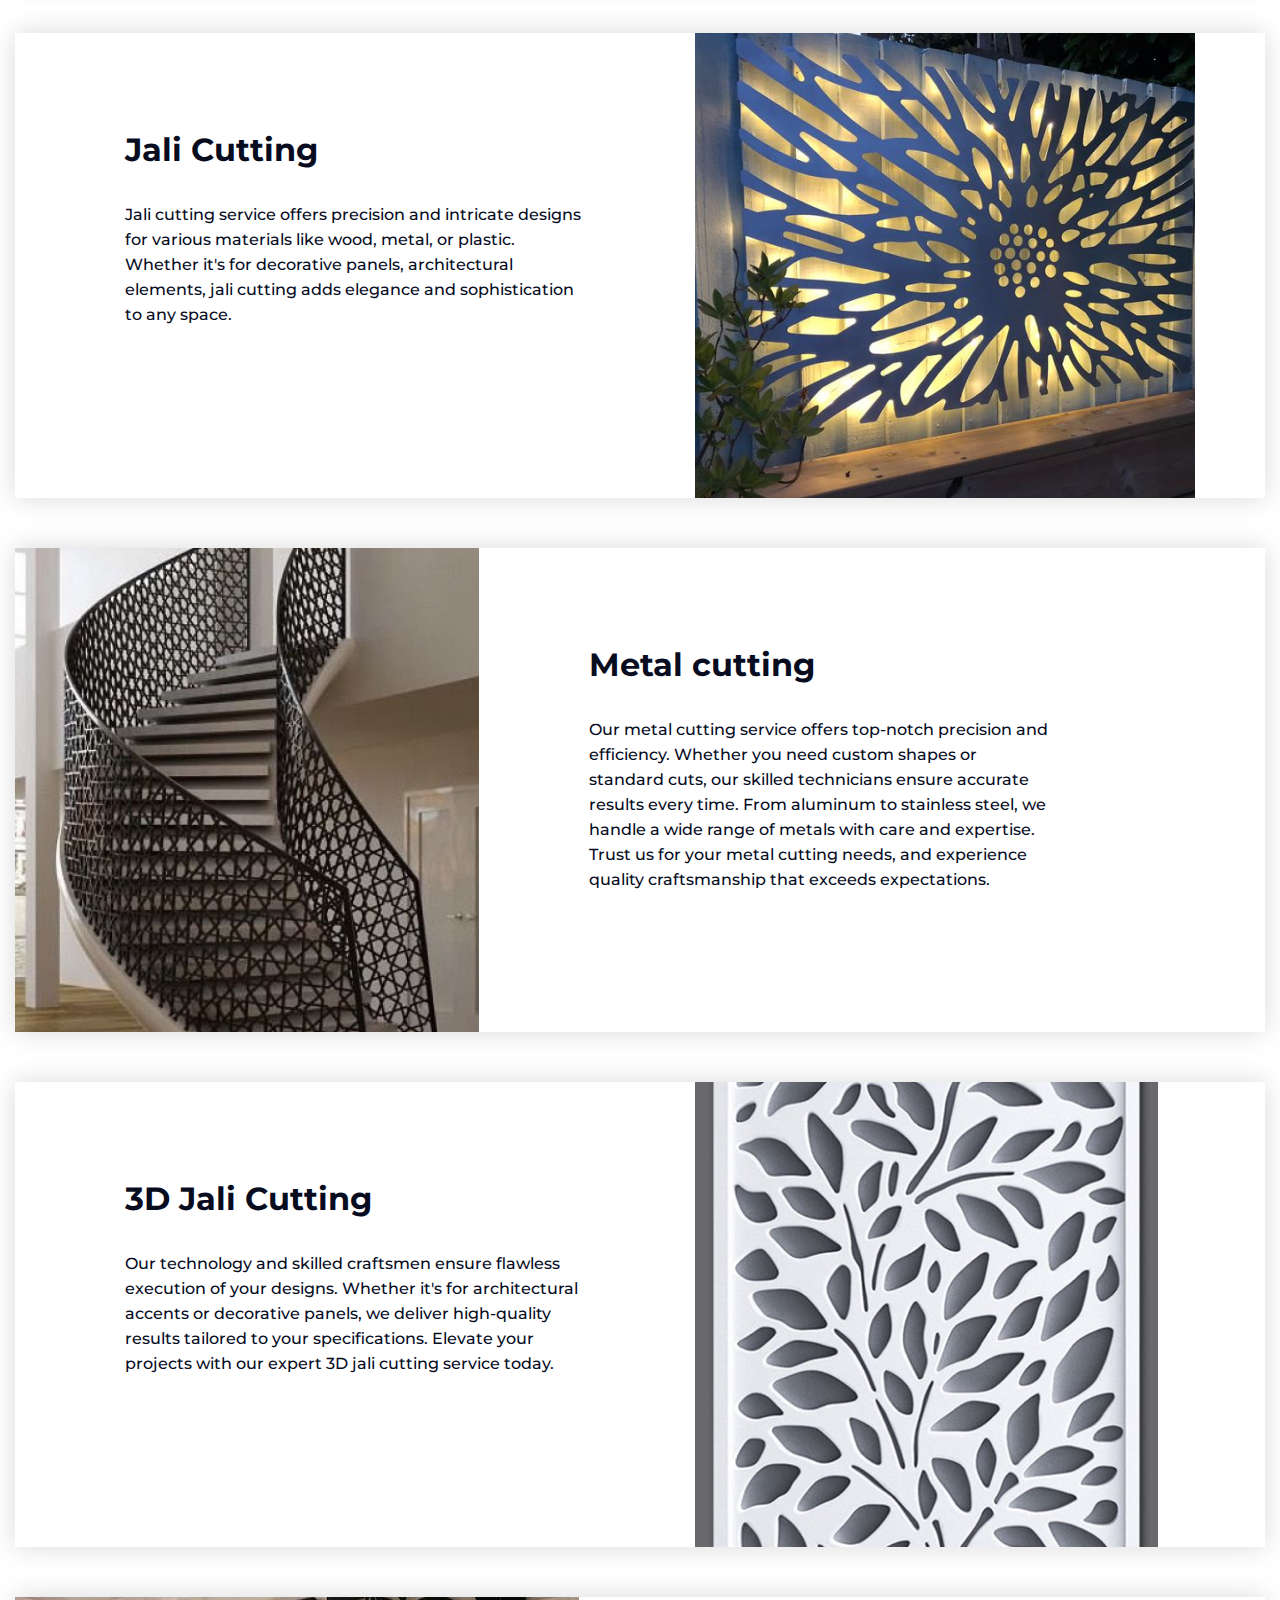
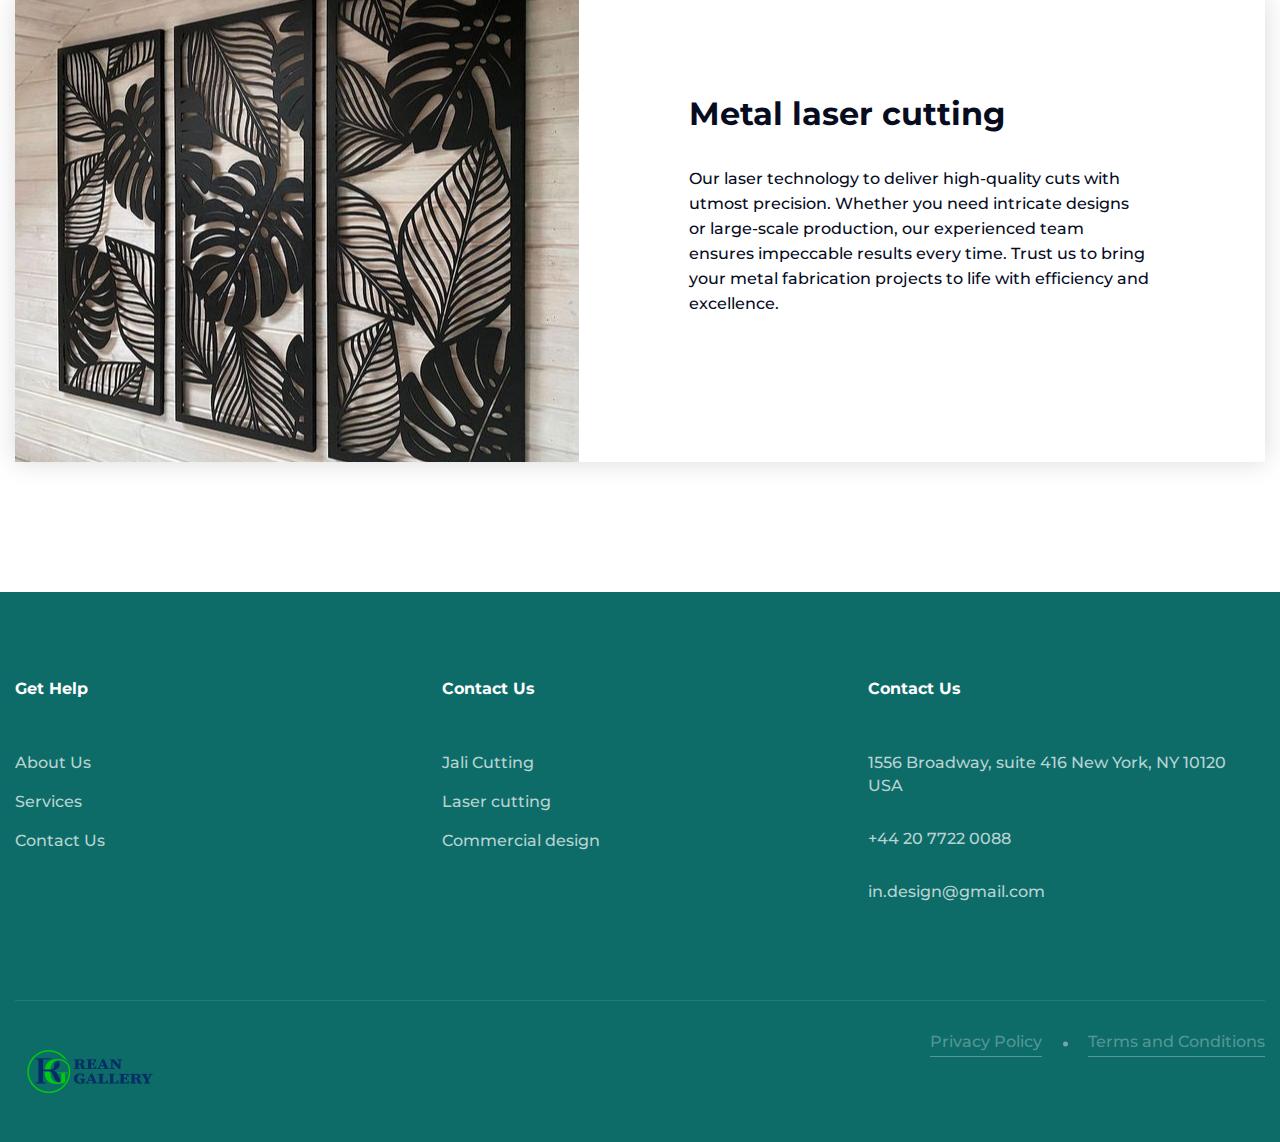
<file: services.html>
<!DOCTYPE html>
<html lang="en">
  <head>
    <meta charset="UTF-8" />
    <title>Rean Gallery</title>
    <meta name="viewport" content="width=device-width, initial-scale=1.0" />
    <meta name="description" content="Mint Multipurpose Agency Website" />
    <meta name="author" content="George_fx" />
    <meta name="keywords" content="" />
    <link rel="icon" href="assets/images/logo.svg" />
    <link rel="stylesheet" type="text/css" href="assets/css/animate.css" />
    <link
      rel="stylesheet"
      type="text/css"
      href="assets/css/bootstrap.min.css"
    />
    <link rel="stylesheet" type="text/css" href="assets/css/all.min.css" />
    <link
      rel="stylesheet"
      type="text/css"
      href="assets/css/line-awesome.min.css"
    />
    <link rel="stylesheet" type="text/css" href="assets/css/slick.css" />
    <link rel="stylesheet" type="text/css" href="assets/css/slick-theme.css" />
    <link rel="stylesheet" type="text/css" href="assets/css/color.css" />
    <link rel="stylesheet" type="text/css" href="assets/css/style.css" />
    <link rel="stylesheet" type="text/css" href="assets/css/responsive.css" />
  </head>

  <body>
    <div class="page-loading">
      <div class="thecube">
        <div class="cube c1"></div>
        <div class="cube c2"></div>
        <div class="cube c4"></div>
        <div class="cube c3"></div>
      </div>
    </div>
    <!--page-loading end-->

    <div class="wrapper">
      <header>
        <div class="container">
          <div class="header-content">
            <div class="logo">
              <a href="index.html" title="">
                <img src="assets/images/Named_logo.png" alt="" />
              </a>
            </div>
            <!--logo end-->
            <nav>
              <ul>
                <li><a href="index.html" title="">Home</a></li>
                <li><a href="about.html" title="">About Us</a></li>
                <li>
                  <a class="active" href="Services.html" title="">Services</a>
                </li>
                <li><a href="contact.html" title="">Contact</a></li>
              </ul>
            </nav>
            <!--navigation end-->

            <div class="contact-head-info">
              <h4>+91 9544582133</h4>
              <a href="#" title="">Order a call</a>
            </div>
            <!--contact-head-info end-->
            <div class="menu-btnn">
              <div class="menu-btn">
                <span class="bar1"></span>
                <span class="bar2"></span>
                <span class="bar3"></span>
              </div>
              <!--menu-bar end-->
            </div>
          </div>
          <!--header-content end-->
        </div>
      </header>
      <!--header end-->

      <div
        class="header-search d-flex flex-wrap justify-content-center align-items-center w-100"
      >
        <span class="search-close-btn"><i class="fas fa-times"></i></span>
        <form>
          <input type="text" placeholder="Search" />
        </form>
      </div>
      <!--header-search end-->

      <div class="responsive-mobile-menu">
        <ul>
          <li><a href="index.html" title="">Home</a></li>
          <li><a href="about.html" title="">About Us</a></li>
          <li><a href="services.html" title="">Services</a></li>

          <li><a href="contact.html" title="">Contact</a></li>
        </ul>
      </div>
      <!--responsive-mobile-menu end-->

      <section class="pager-section">
        <div class="container">
          <div class="pager-info">
            <ul class="breadcrumb">
              <li><a href="#" title="">Home</a></li>
              <li><span>Services</span></li>
            </ul>
            <!--breadcrumb end-->
            <h2>Services</h2>
            <span>Please review our services</span>
          </div>
          <div class="pger-imgs style2">
            <div class="abt-imgz">
              <img src="/assets/images/services.png" alt="" />
            </div>
          </div>
          <!--pger-imgs end-->
          <div class="clearfix"></div>
        </div>
      </section>
      <!--pager-section end-->

      

      <section class="block">
        <div class="container">
          <div class="section-title style2 align-items-center">
            <h3 class="sub-title mw-45">
              We are ready to offer you the following services
            </h3>
            <p class="mw-45">
              We offer intricate designs, smooth edges, and rapid production,
              making it a preferred choice and high-quality custom parts or
              designs
            </p>
            <div class="clearfix"></div>
          </div>
          <div class="svs-section">
            <div class="svs-item">
              <div class="svs-img">
                <img
                  src="/assets/images/laser_cuttting.png"
                  alt=""
                  class="w-100"
                />
              </div>
              <div class="svss-info">
                <h3><a href="#" title="">Laser cutting</a></h3>
                <p>
                  Our laser-cutting service offers unparalleled accuracy and
                  versatility for a wide range of materials. With the art
                  equipment and experienced technicians, we ensure that your
                  designs are executed with the utmost precision, whether you
                  need intricate patterns or precise shapes.
                </p>
                <!-- <a href="#" title="" class="lnk-default2">View more <i class="la la-arrow-right"></i></a> -->
              </div>
            </div>
            <!--svs-item end-->
            <div class="svs-item">
              <div class="svss-info">
                <h3><a href="#" title="">Jali Cutting</a></h3>
                <p>
                  Jali cutting service offers precision and intricate designs
                  for various materials like wood, metal, or plastic. Whether
                  it's for decorative panels, architectural elements, jali
                  cutting adds elegance and sophistication to any space.
                </p>
                <!-- <a href="#" title="" class="lnk-default2">View more <i class="la la-arrow-right"></i></a> -->
              </div>
              <div class="svs-img">
                <img
                  src="/assets/images/jali_cutting.png"
                  alt=""
                  class="w-100"
                />
              </div>
            </div>
            <!--svs-item end-->
            <div class="svs-item">
              <div class="svs-img">
                <img
                  src="/assets/images/metal_cutting.png"
                  alt=""
                  class="w-100"
                />
              </div>
              <div class="svss-info">
                <h3><a href="#" title="">Metal cutting</a></h3>
                <p>
                  Our metal cutting service offers top-notch precision and
                  efficiency. Whether you need custom shapes or standard cuts,
                  our skilled technicians ensure accurate results every time.
                  From aluminum to stainless steel, we handle a wide range of
                  metals with care and expertise. Trust us for your metal
                  cutting needs, and experience quality craftsmanship that
                  exceeds expectations.
                </p>
                <!-- <a href="#" title="" class="lnk-default2">View more <i class="la la-arrow-right"></i></a> -->
              </div>
            </div>
            <!--svs-item end-->
            <div class="svs-item">
              <div class="svss-info">
                <h3><a href="#" title="">3D Jali Cutting</a></h3>
                <p>
                  Our technology and skilled craftsmen ensure flawless execution
                  of your designs. Whether it's for architectural accents or
                  decorative panels, we deliver high-quality results tailored to
                  your specifications. Elevate your projects with our expert 3D
                  jali cutting service today.
                </p>
                <!-- <a href="#" title="" class="lnk-default2">View more <i class="la la-arrow-right"></i></a> -->
              </div>
              <div class="svs-img">
                <img
                  src="/assets/images/3d_jali_cutting.png"
                  alt=""
                  class="w-100"
                />
              </div>
            </div>
            <!--svs-item end-->
            <div class="svs-item">
              <div class="svs-img">
                <img
                  src="/assets/images/metal_laser.png"
                  alt=""
                  class="w-100"
                />
              </div>
              <div class="svss-info">
                <h3><a href="#" title="">Metal laser cutting</a></h3>
                <p>
                  Our laser technology to deliver high-quality cuts with utmost
                  precision. Whether you need intricate designs or large-scale
                  production, our experienced team ensures impeccable results
                  every time. Trust us to bring your metal fabrication projects
                  to life with efficiency and excellence.
                </p>
                <!-- <a href="#" title="" class="lnk-default2">View more <i class="la la-arrow-right"></i></a> -->
              </div>
            </div>
            <!--svs-item end-->
          </div>
          <!--svs-section end-->
        </div>
      </section>

      <!--  -->

      <footer>
        <div class="container">
          <div class="top-footer">
            <div class="row">
              <div class="col-md-12">
                <div class="row justify-content-evenly">
                  <div class="col-lg-4 col-md-4 col-sm-12 col-12">
                    <div class="widget widget-company text-left">
                      <h3 class="widget-title">Get Help</h3>
                      <ul class="ft-links">
                        <li><a href="about.html" title="">About Us</a></li>
                        <li><a href="services.html" title="">Services</a></li>
                        <li><a href="contact.html" title="">Contact Us</a></li>
                      </ul>
                      <!--ft-links end-->
                    </div>
                    <!--widget-contact end-->
                  </div>
                  <div class="col-lg-4 col-md-4 col-sm-6 col-12">
                    <div class="widget widget-category text-left">
                      <h3 class="widget-title">Contact Us</h3>
                      <ul class="ft-links">
                       <li><a href="services.html" title="">Jali Cutting</a></li>
											<li><a href="services.html" title="">Laser cutting</a></li>
											<li><a href="services.html" title="">Commercial design</a></li>
                      </ul>
                      <!--ft-links end-->
                    </div>
                    <!--widget-contact end-->
                  </div>

                  <div class="col-lg-4 col-md-4 col-sm-6 col-12">
                    <div class="widget widget-contact text-left">
                      <h3 class="widget-title">Contact Us</h3>
                      <ul class="ft-links">
                        <li>1556 Broadway, suite 416 New York, NY 10120 USA</li>
                        <li>+44 20 7722 0088</li>
                        <li><a href="#" title="">in.design@gmail.com</a></li>
                      </ul>
                      <!--ft-links end-->
                    </div>
                    <!--widget-contact end-->
                  </div>
                </div>
              </div>
            </div>
          </div>
          <!--top-footer end-->
          <div class="bottom-footer">
            <div class="ft-logo">
              <img src="assets/images/Named_logo.png" alt="" />
            </div>
            <!--ft-logo end-->
            <ul class="btm-links">
              <li><a href="#" title="">Privacy Policy</a></li>
              <li><a href="#" title="">Terms and Conditions</a></li>
            </ul>
            <!--btm-links end-->
            <div class="clearfix"></div>
          </div>
          <!--bottom-footer end-->
        </div>
      </footer>
      <!--footer end-->
    </div>
    <!--wrapper end-->

    <script src="assets/js/jquery.min.js"></script>
    <script src="assets/js/popper.js"></script>
    <script src="assets/js/bootstrap.min.js"></script>
    <script src="assets/js/plugin/slick.min.js"></script>
    <script src="assets/js/plugin/html5lightbox.js"></script>
    <script src="assets/js/placeholdem.min.js"></script>
    <script src="assets/js/script.js"></script>
  </body>
</html>
</file>
<file: assets/css/color.css>
nav ul li a:hover,
.contact-head-info > a,
.banner-content > h2 span,
.lnk-default2,
.lnk-default2:hover,
.p-num,
.rating li,
.blog-title a:hover,
.contact-head-info > a:hover,
nav ul li a.active,
.award-col > h2,
.wid-post-info > h3:hover,
.wid-post-info > h3:hover a,
.arch-list li a:hover,
.tags_list li a:hover,
.pagination-mint .page-link:hover,
input#amount,
.view-details:hover,
.shop-info > h3:hover a,
.add-cart,
.cart-btn-circle,
.catg-controls li a:hover,
.social-links.without-bg li a,
.option-set li a.selected {
	color: #0d6b68;
}

.responsive-mobile-menu,
.lnk-default,
.banner-slide:before,
.play-btn,
.sub-title:before,
.team-head,
.slick-prev:hover,
.slick-next:hover,
.slick-dots li.slick-active button,
.category,
footer,
.cart-number,
.banner-slider .slick-prev:hover,
.banner-slider .slick-next:hover,
nav ul ul,
.pger-imgs:before,
.dott,
.paginated li a:hover,
.widget-search form button,
.tags-list li a:hover,
.ui-slider-horizontal .ui-slider-range,
.add-to-cart:hover,
.status,
input:checked + .slider,
.btn-default,
.cart-btn-circle:hover,
.contact_info,
.search-close-btn:hover,
.thecube .cube:before,
.failed,
.text-info {
	background-color: #0d6b68;
 }

.proz-mint:after,
.dott:before,
.ui-slider-horizontal .ui-slider-handle,
.form-control:focus {
	border-color: #0d6b68;
}
</file>
<file: assets/css/line-awesome.min.css>
.la,.lab,.lad,.lal,.lar,.las{-moz-osx-font-smoothing:grayscale;-webkit-font-smoothing:antialiased;display:inline-block;font-style:normal;font-variant:normal;text-rendering:auto;line-height:1}.la-lg{font-size:1.33333em;line-height:.75em;vertical-align:-.0667em}.la-xs{font-size:.75em}.la-sm{font-size:.875em}.la-1x{font-size:1em}.la-2x{font-size:2em}.la-3x{font-size:3em}.la-4x{font-size:4em}.la-5x{font-size:5em}.la-6x{font-size:6em}.la-7x{font-size:7em}.la-8x{font-size:8em}.la-9x{font-size:9em}.la-10x{font-size:10em}.la-fw{text-align:center;width:1.25em}.la-ul{list-style-type:none;margin-left:2.5em;padding-left:0}.la-ul>li{position:relative}.la-li{left:-2em;position:absolute;text-align:center;width:2em;line-height:inherit}.la-border{border:solid .08em #eee;border-radius:.1em;padding:.2em .25em .15em}.la-pull-left{float:left}.la-pull-right{float:right}.la.la-pull-left,.lab.la-pull-left,.lal.la-pull-left,.lar.la-pull-left,.las.la-pull-left{margin-right:.3em}.la.la-pull-right,.lab.la-pull-right,.lal.la-pull-right,.lar.la-pull-right,.las.la-pull-right{margin-left:.3em}.la-spin{-webkit-animation:la-spin 2s infinite linear;animation:la-spin 2s infinite linear}.la-pulse{-webkit-animation:la-spin 1s infinite steps(8);animation:la-spin 1s infinite steps(8)}@-webkit-keyframes la-spin{0%{-webkit-transform:rotate(0);transform:rotate(0)}100%{-webkit-transform:rotate(360deg);transform:rotate(360deg)}}@keyframes la-spin{0%{-webkit-transform:rotate(0);transform:rotate(0)}100%{-webkit-transform:rotate(360deg);transform:rotate(360deg)}}.la-rotate-90{-webkit-transform:rotate(90deg);transform:rotate(90deg)}.la-rotate-180{-webkit-transform:rotate(180deg);transform:rotate(180deg)}.la-rotate-270{-webkit-transform:rotate(270deg);transform:rotate(270deg)}.la-flip-horizontal{-webkit-transform:scale(-1,1);transform:scale(-1,1)}.la-flip-vertical{-webkit-transform:scale(1,-1);transform:scale(1,-1)}.la-flip-both,.la-flip-horizontal.la-flip-vertical{-webkit-transform:scale(-1,-1);transform:scale(-1,-1)}:root .la-flip-both,:root .la-flip-horizontal,:root .la-flip-vertical,:root .la-rotate-180,:root .la-rotate-270,:root .la-rotate-90{-webkit-filter:none;filter:none}.la-stack{display:inline-block;height:2em;line-height:2em;position:relative;vertical-align:middle;width:2.5em}.la-stack-1x,.la-stack-2x{left:0;position:absolute;text-align:center;width:100%}.la-stack-1x{line-height:inherit}.la-stack-2x{font-size:2em}.la-inverse{color:#fff}.la-500px:before{content:"\f26e"}.la-accessible-icon:before{content:"\f368"}.la-accusoft:before{content:"\f369"}.la-acquisitions-incorporated:before{content:"\f6af"}.la-ad:before{content:"\f641"}.la-address-book:before{content:"\f2b9"}.la-address-card:before{content:"\f2bb"}.la-adjust:before{content:"\f042"}.la-adn:before{content:"\f170"}.la-adobe:before{content:"\f778"}.la-adversal:before{content:"\f36a"}.la-affiliatetheme:before{content:"\f36b"}.la-air-freshener:before{content:"\f5d0"}.la-airbnb:before{content:"\f834"}.la-algolia:before{content:"\f36c"}.la-align-center:before{content:"\f037"}.la-align-justify:before{content:"\f039"}.la-align-left:before{content:"\f036"}.la-align-right:before{content:"\f038"}.la-alipay:before{content:"\f642"}.la-allergies:before{content:"\f461"}.la-amazon:before{content:"\f270"}.la-amazon-pay:before{content:"\f42c"}.la-ambulance:before{content:"\f0f9"}.la-american-sign-language-interpreting:before{content:"\f2a3"}.la-amilia:before{content:"\f36d"}.la-anchor:before{content:"\f13d"}.la-android:before{content:"\f17b"}.la-angellist:before{content:"\f209"}.la-angle-double-down:before{content:"\f103"}.la-angle-double-left:before{content:"\f100"}.la-angle-double-right:before{content:"\f101"}.la-angle-double-up:before{content:"\f102"}.la-angle-down:before{content:"\f107"}.la-angle-left:before{content:"\f104"}.la-angle-right:before{content:"\f105"}.la-angle-up:before{content:"\f106"}.la-angry:before{content:"\f556"}.la-angrycreative:before{content:"\f36e"}.la-angular:before{content:"\f420"}.la-ankh:before{content:"\f644"}.la-app-store:before{content:"\f36f"}.la-app-store-ios:before{content:"\f370"}.la-apper:before{content:"\f371"}.la-apple:before{content:"\f179"}.la-apple-alt:before{content:"\f5d1"}.la-apple-pay:before{content:"\f415"}.la-archive:before{content:"\f187"}.la-archway:before{content:"\f557"}.la-arrow-alt-circle-down:before{content:"\f358"}.la-arrow-alt-circle-left:before{content:"\f359"}.la-arrow-alt-circle-right:before{content:"\f35a"}.la-arrow-alt-circle-up:before{content:"\f35b"}.la-arrow-circle-down:before{content:"\f0ab"}.la-arrow-circle-left:before{content:"\f0a8"}.la-arrow-circle-right:before{content:"\f0a9"}.la-arrow-circle-up:before{content:"\f0aa"}.la-arrow-down:before{content:"\f063"}.la-arrow-left:before{content:"\f060"}.la-arrow-right:before{content:"\f061"}.la-arrow-up:before{content:"\f062"}.la-arrows-alt:before{content:"\f0b2"}.la-arrows-alt-h:before{content:"\f337"}.la-arrows-alt-v:before{content:"\f338"}.la-artstation:before{content:"\f77a"}.la-assistive-listening-systems:before{content:"\f2a2"}.la-asterisk:before{content:"\f069"}.la-asymmetrik:before{content:"\f372"}.la-at:before{content:"\f1fa"}.la-atlas:before{content:"\f558"}.la-atlassian:before{content:"\f77b"}.la-atom:before{content:"\f5d2"}.la-audible:before{content:"\f373"}.la-audio-description:before{content:"\f29e"}.la-autoprefixer:before{content:"\f41c"}.la-avianex:before{content:"\f374"}.la-aviato:before{content:"\f421"}.la-award:before{content:"\f559"}.la-aws:before{content:"\f375"}.la-baby:before{content:"\f77c"}.la-baby-carriage:before{content:"\f77d"}.la-backspace:before{content:"\f55a"}.la-backward:before{content:"\f04a"}.la-bacon:before{content:"\f7e5"}.la-balance-scale:before{content:"\f24e"}.la-balance-scale-left:before{content:"\f515"}.la-balance-scale-right:before{content:"\f516"}.la-ban:before{content:"\f05e"}.la-band-aid:before{content:"\f462"}.la-bandcamp:before{content:"\f2d5"}.la-barcode:before{content:"\f02a"}.la-bars:before{content:"\f0c9"}.la-baseball-ball:before{content:"\f433"}.la-basketball-ball:before{content:"\f434"}.la-bath:before{content:"\f2cd"}.la-battery-empty:before{content:"\f244"}.la-battery-full:before{content:"\f240"}.la-battery-half:before{content:"\f242"}.la-battery-quarter:before{content:"\f243"}.la-battery-three-quarters:before{content:"\f241"}.la-battle-net:before{content:"\f835"}.la-bed:before{content:"\f236"}.la-beer:before{content:"\f0fc"}.la-behance:before{content:"\f1b4"}.la-behance-square:before{content:"\f1b5"}.la-bell:before{content:"\f0f3"}.la-bell-slash:before{content:"\f1f6"}.la-bezier-curve:before{content:"\f55b"}.la-bible:before{content:"\f647"}.la-bicycle:before{content:"\f206"}.la-biking:before{content:"\f84a"}.la-bimobject:before{content:"\f378"}.la-binoculars:before{content:"\f1e5"}.la-biohazard:before{content:"\f780"}.la-birthday-cake:before{content:"\f1fd"}.la-bitbucket:before{content:"\f171"}.la-bitcoin:before{content:"\f379"}.la-bity:before{content:"\f37a"}.la-black-tie:before{content:"\f27e"}.la-blackberry:before{content:"\f37b"}.la-blender:before{content:"\f517"}.la-blender-phone:before{content:"\f6b6"}.la-blind:before{content:"\f29d"}.la-blog:before{content:"\f781"}.la-blogger:before{content:"\f37c"}.la-blogger-b:before{content:"\f37d"}.la-bluetooth:before{content:"\f293"}.la-bluetooth-b:before{content:"\f294"}.la-bold:before{content:"\f032"}.la-bolt:before{content:"\f0e7"}.la-bomb:before{content:"\f1e2"}.la-bone:before{content:"\f5d7"}.la-bong:before{content:"\f55c"}.la-book:before{content:"\f02d"}.la-book-dead:before{content:"\f6b7"}.la-book-medical:before{content:"\f7e6"}.la-book-open:before{content:"\f518"}.la-book-reader:before{content:"\f5da"}.la-bookmark:before{content:"\f02e"}.la-bootstrap:before{content:"\f836"}.la-border-all:before{content:"\f84c"}.la-border-none:before{content:"\f850"}.la-border-style:before{content:"\f853"}.la-bowling-ball:before{content:"\f436"}.la-box:before{content:"\f466"}.la-box-open:before{content:"\f49e"}.la-boxes:before{content:"\f468"}.la-braille:before{content:"\f2a1"}.la-brain:before{content:"\f5dc"}.la-bread-slice:before{content:"\f7ec"}.la-briefcase:before{content:"\f0b1"}.la-briefcase-medical:before{content:"\f469"}.la-broadcast-tower:before{content:"\f519"}.la-broom:before{content:"\f51a"}.la-brush:before{content:"\f55d"}.la-btc:before{content:"\f15a"}.la-buffer:before{content:"\f837"}.la-bug:before{content:"\f188"}.la-building:before{content:"\f1ad"}.la-bullhorn:before{content:"\f0a1"}.la-bullseye:before{content:"\f140"}.la-burn:before{content:"\f46a"}.la-buromobelexperte:before{content:"\f37f"}.la-bus:before{content:"\f207"}.la-bus-alt:before{content:"\f55e"}.la-business-time:before{content:"\f64a"}.la-buy-n-large:before{content:"\f8a6"}.la-buysellads:before{content:"\f20d"}.la-calculator:before{content:"\f1ec"}.la-calendar:before{content:"\f133"}.la-calendar-alt:before{content:"\f073"}.la-calendar-check:before{content:"\f274"}.la-calendar-day:before{content:"\f783"}.la-calendar-minus:before{content:"\f272"}.la-calendar-plus:before{content:"\f271"}.la-calendar-times:before{content:"\f273"}.la-calendar-week:before{content:"\f784"}.la-camera:before{content:"\f030"}.la-camera-retro:before{content:"\f083"}.la-campground:before{content:"\f6bb"}.la-canadian-maple-leaf:before{content:"\f785"}.la-candy-cane:before{content:"\f786"}.la-cannabis:before{content:"\f55f"}.la-capsules:before{content:"\f46b"}.la-car:before{content:"\f1b9"}.la-car-alt:before{content:"\f5de"}.la-car-battery:before{content:"\f5df"}.la-car-crash:before{content:"\f5e1"}.la-car-side:before{content:"\f5e4"}.la-caret-down:before{content:"\f0d7"}.la-caret-left:before{content:"\f0d9"}.la-caret-right:before{content:"\f0da"}.la-caret-square-down:before{content:"\f150"}.la-caret-square-left:before{content:"\f191"}.la-caret-square-right:before{content:"\f152"}.la-caret-square-up:before{content:"\f151"}.la-caret-up:before{content:"\f0d8"}.la-carrot:before{content:"\f787"}.la-cart-arrow-down:before{content:"\f218"}.la-cart-plus:before{content:"\f217"}.la-cash-register:before{content:"\f788"}.la-cat:before{content:"\f6be"}.la-cc-amazon-pay:before{content:"\f42d"}.la-cc-amex:before{content:"\f1f3"}.la-cc-apple-pay:before{content:"\f416"}.la-cc-diners-club:before{content:"\f24c"}.la-cc-discover:before{content:"\f1f2"}.la-cc-jcb:before{content:"\f24b"}.la-cc-mastercard:before{content:"\f1f1"}.la-cc-paypal:before{content:"\f1f4"}.la-cc-stripe:before{content:"\f1f5"}.la-cc-visa:before{content:"\f1f0"}.la-centercode:before{content:"\f380"}.la-centos:before{content:"\f789"}.la-certificate:before{content:"\f0a3"}.la-chair:before{content:"\f6c0"}.la-chalkboard:before{content:"\f51b"}.la-chalkboard-teacher:before{content:"\f51c"}.la-charging-station:before{content:"\f5e7"}.la-chart-area:before{content:"\f1fe"}.la-chart-bar:before{content:"\f080"}.la-chart-line:before{content:"\f201"}.la-chart-pie:before{content:"\f200"}.la-check:before{content:"\f00c"}.la-check-circle:before{content:"\f058"}.la-check-double:before{content:"\f560"}.la-check-square:before{content:"\f14a"}.la-cheese:before{content:"\f7ef"}.la-chess:before{content:"\f439"}.la-chess-bishop:before{content:"\f43a"}.la-chess-board:before{content:"\f43c"}.la-chess-king:before{content:"\f43f"}.la-chess-knight:before{content:"\f441"}.la-chess-pawn:before{content:"\f443"}.la-chess-queen:before{content:"\f445"}.la-chess-rook:before{content:"\f447"}.la-chevron-circle-down:before{content:"\f13a"}.la-chevron-circle-left:before{content:"\f137"}.la-chevron-circle-right:before{content:"\f138"}.la-chevron-circle-up:before{content:"\f139"}.la-chevron-down:before{content:"\f078"}.la-chevron-left:before{content:"\f053"}.la-chevron-right:before{content:"\f054"}.la-chevron-up:before{content:"\f077"}.la-child:before{content:"\f1ae"}.la-chrome:before{content:"\f268"}.la-chromecast:before{content:"\f838"}.la-church:before{content:"\f51d"}.la-circle:before{content:"\f111"}.la-circle-notch:before{content:"\f1ce"}.la-city:before{content:"\f64f"}.la-clinic-medical:before{content:"\f7f2"}.la-clipboard:before{content:"\f328"}.la-clipboard-check:before{content:"\f46c"}.la-clipboard-list:before{content:"\f46d"}.la-clock:before{content:"\f017"}.la-clone:before{content:"\f24d"}.la-closed-captioning:before{content:"\f20a"}.la-cloud:before{content:"\f0c2"}.la-cloud-download-alt:before{content:"\f381"}.la-cloud-meatball:before{content:"\f73b"}.la-cloud-moon:before{content:"\f6c3"}.la-cloud-moon-rain:before{content:"\f73c"}.la-cloud-rain:before{content:"\f73d"}.la-cloud-showers-heavy:before{content:"\f740"}.la-cloud-sun:before{content:"\f6c4"}.la-cloud-sun-rain:before{content:"\f743"}.la-cloud-upload-alt:before{content:"\f382"}.la-cloudscale:before{content:"\f383"}.la-cloudsmith:before{content:"\f384"}.la-cloudversify:before{content:"\f385"}.la-cocktail:before{content:"\f561"}.la-code:before{content:"\f121"}.la-code-branch:before{content:"\f126"}.la-codepen:before{content:"\f1cb"}.la-codiepie:before{content:"\f284"}.la-coffee:before{content:"\f0f4"}.la-cog:before{content:"\f013"}.la-cogs:before{content:"\f085"}.la-coins:before{content:"\f51e"}.la-columns:before{content:"\f0db"}.la-comment:before{content:"\f075"}.la-comment-alt:before{content:"\f27a"}.la-comment-dollar:before{content:"\f651"}.la-comment-dots:before{content:"\f4ad"}.la-comment-medical:before{content:"\f7f5"}.la-comment-slash:before{content:"\f4b3"}.la-comments:before{content:"\f086"}.la-comments-dollar:before{content:"\f653"}.la-compact-disc:before{content:"\f51f"}.la-compass:before{content:"\f14e"}.la-compress:before{content:"\f066"}.la-compress-arrows-alt:before{content:"\f78c"}.la-concierge-bell:before{content:"\f562"}.la-confluence:before{content:"\f78d"}.la-connectdevelop:before{content:"\f20e"}.la-contao:before{content:"\f26d"}.la-cookie:before{content:"\f563"}.la-cookie-bite:before{content:"\f564"}.la-copy:before{content:"\f0c5"}.la-copyright:before{content:"\f1f9"}.la-cotton-bureau:before{content:"\f89e"}.la-couch:before{content:"\f4b8"}.la-cpanel:before{content:"\f388"}.la-creative-commons:before{content:"\f25e"}.la-creative-commons-by:before{content:"\f4e7"}.la-creative-commons-nc:before{content:"\f4e8"}.la-creative-commons-nc-eu:before{content:"\f4e9"}.la-creative-commons-nc-jp:before{content:"\f4ea"}.la-creative-commons-nd:before{content:"\f4eb"}.la-creative-commons-pd:before{content:"\f4ec"}.la-creative-commons-pd-alt:before{content:"\f4ed"}.la-creative-commons-remix:before{content:"\f4ee"}.la-creative-commons-sa:before{content:"\f4ef"}.la-creative-commons-sampling:before{content:"\f4f0"}.la-creative-commons-sampling-plus:before{content:"\f4f1"}.la-creative-commons-share:before{content:"\f4f2"}.la-creative-commons-zero:before{content:"\f4f3"}.la-credit-card:before{content:"\f09d"}.la-critical-role:before{content:"\f6c9"}.la-crop:before{content:"\f125"}.la-crop-alt:before{content:"\f565"}.la-cross:before{content:"\f654"}.la-crosshairs:before{content:"\f05b"}.la-crow:before{content:"\f520"}.la-crown:before{content:"\f521"}.la-crutch:before{content:"\f7f7"}.la-css3:before{content:"\f13c"}.la-css3-alt:before{content:"\f38b"}.la-cube:before{content:"\f1b2"}.la-cubes:before{content:"\f1b3"}.la-cut:before{content:"\f0c4"}.la-cuttlefish:before{content:"\f38c"}.la-d-and-d:before{content:"\f38d"}.la-d-and-d-beyond:before{content:"\f6ca"}.la-dashcube:before{content:"\f210"}.la-database:before{content:"\f1c0"}.la-deaf:before{content:"\f2a4"}.la-delicious:before{content:"\f1a5"}.la-democrat:before{content:"\f747"}.la-deploydog:before{content:"\f38e"}.la-deskpro:before{content:"\f38f"}.la-desktop:before{content:"\f108"}.la-dev:before{content:"\f6cc"}.la-deviantart:before{content:"\f1bd"}.la-dharmachakra:before{content:"\f655"}.la-dhl:before{content:"\f790"}.la-diagnoses:before{content:"\f470"}.la-diaspora:before{content:"\f791"}.la-dice:before{content:"\f522"}.la-dice-d20:before{content:"\f6cf"}.la-dice-d6:before{content:"\f6d1"}.la-dice-five:before{content:"\f523"}.la-dice-four:before{content:"\f524"}.la-dice-one:before{content:"\f525"}.la-dice-six:before{content:"\f526"}.la-dice-three:before{content:"\f527"}.la-dice-two:before{content:"\f528"}.la-digg:before{content:"\f1a6"}.la-digital-ocean:before{content:"\f391"}.la-digital-tachograph:before{content:"\f566"}.la-directions:before{content:"\f5eb"}.la-discord:before{content:"\f392"}.la-discourse:before{content:"\f393"}.la-divide:before{content:"\f529"}.la-dizzy:before{content:"\f567"}.la-dna:before{content:"\f471"}.la-dochub:before{content:"\f394"}.la-docker:before{content:"\f395"}.la-dog:before{content:"\f6d3"}.la-dollar-sign:before{content:"\f155"}.la-dolly:before{content:"\f472"}.la-dolly-flatbed:before{content:"\f474"}.la-donate:before{content:"\f4b9"}.la-door-closed:before{content:"\f52a"}.la-door-open:before{content:"\f52b"}.la-dot-circle:before{content:"\f192"}.la-dove:before{content:"\f4ba"}.la-download:before{content:"\f019"}.la-draft2digital:before{content:"\f396"}.la-drafting-compass:before{content:"\f568"}.la-dragon:before{content:"\f6d5"}.la-draw-polygon:before{content:"\f5ee"}.la-dribbble:before{content:"\f17d"}.la-dribbble-square:before{content:"\f397"}.la-dropbox:before{content:"\f16b"}.la-drum:before{content:"\f569"}.la-drum-steelpan:before{content:"\f56a"}.la-drumstick-bite:before{content:"\f6d7"}.la-drupal:before{content:"\f1a9"}.la-dumbbell:before{content:"\f44b"}.la-dumpster:before{content:"\f793"}.la-dumpster-fire:before{content:"\f794"}.la-dungeon:before{content:"\f6d9"}.la-dyalog:before{content:"\f399"}.la-earlybirds:before{content:"\f39a"}.la-ebay:before{content:"\f4f4"}.la-edge:before{content:"\f282"}.la-edit:before{content:"\f044"}.la-egg:before{content:"\f7fb"}.la-eject:before{content:"\f052"}.la-elementor:before{content:"\f430"}.la-ellipsis-h:before{content:"\f141"}.la-ellipsis-v:before{content:"\f142"}.la-ello:before{content:"\f5f1"}.la-ember:before{content:"\f423"}.la-empire:before{content:"\f1d1"}.la-envelope:before{content:"\f0e0"}.la-envelope-open:before{content:"\f2b6"}.la-envelope-open-text:before{content:"\f658"}.la-envelope-square:before{content:"\f199"}.la-envira:before{content:"\f299"}.la-equals:before{content:"\f52c"}.la-eraser:before{content:"\f12d"}.la-erlang:before{content:"\f39d"}.la-ethereum:before{content:"\f42e"}.la-ethernet:before{content:"\f796"}.la-etsy:before{content:"\f2d7"}.la-euro-sign:before{content:"\f153"}.la-evernote:before{content:"\f839"}.la-exchange-alt:before{content:"\f362"}.la-exclamation:before{content:"\f12a"}.la-exclamation-circle:before{content:"\f06a"}.la-exclamation-triangle:before{content:"\f071"}.la-expand:before{content:"\f065"}.la-expand-arrows-alt:before{content:"\f31e"}.la-expeditedssl:before{content:"\f23e"}.la-external-link-alt:before{content:"\f35d"}.la-external-link-square-alt:before{content:"\f360"}.la-eye:before{content:"\f06e"}.la-eye-dropper:before{content:"\f1fb"}.la-eye-slash:before{content:"\f070"}.la-facebook:before{content:"\f09a"}.la-facebook-f:before{content:"\f39e"}.la-facebook-messenger:before{content:"\f39f"}.la-facebook-square:before{content:"\f082"}.la-fan:before{content:"\f863"}.la-fantasy-flight-games:before{content:"\f6dc"}.la-fast-backward:before{content:"\f049"}.la-fast-forward:before{content:"\f050"}.la-fax:before{content:"\f1ac"}.la-feather:before{content:"\f52d"}.la-feather-alt:before{content:"\f56b"}.la-fedex:before{content:"\f797"}.la-fedora:before{content:"\f798"}.la-female:before{content:"\f182"}.la-fighter-jet:before{content:"\f0fb"}.la-figma:before{content:"\f799"}.la-file:before{content:"\f15b"}.la-file-alt:before{content:"\f15c"}.la-file-archive:before{content:"\f1c6"}.la-file-audio:before{content:"\f1c7"}.la-file-code:before{content:"\f1c9"}.la-file-contract:before{content:"\f56c"}.la-file-csv:before{content:"\f6dd"}.la-file-download:before{content:"\f56d"}.la-file-excel:before{content:"\f1c3"}.la-file-export:before{content:"\f56e"}.la-file-image:before{content:"\f1c5"}.la-file-import:before{content:"\f56f"}.la-file-invoice:before{content:"\f570"}.la-file-invoice-dollar:before{content:"\f571"}.la-file-medical:before{content:"\f477"}.la-file-medical-alt:before{content:"\f478"}.la-file-pdf:before{content:"\f1c1"}.la-file-powerpoint:before{content:"\f1c4"}.la-file-prescription:before{content:"\f572"}.la-file-signature:before{content:"\f573"}.la-file-upload:before{content:"\f574"}.la-file-video:before{content:"\f1c8"}.la-file-word:before{content:"\f1c2"}.la-fill:before{content:"\f575"}.la-fill-drip:before{content:"\f576"}.la-film:before{content:"\f008"}.la-filter:before{content:"\f0b0"}.la-fingerprint:before{content:"\f577"}.la-fire:before{content:"\f06d"}.la-fire-alt:before{content:"\f7e4"}.la-fire-extinguisher:before{content:"\f134"}.la-firefox:before{content:"\f269"}.la-first-aid:before{content:"\f479"}.la-first-order:before{content:"\f2b0"}.la-first-order-alt:before{content:"\f50a"}.la-firstdraft:before{content:"\f3a1"}.la-fish:before{content:"\f578"}.la-fist-raised:before{content:"\f6de"}.la-flag:before{content:"\f024"}.la-flag-checkered:before{content:"\f11e"}.la-flag-usa:before{content:"\f74d"}.la-flask:before{content:"\f0c3"}.la-flickr:before{content:"\f16e"}.la-flipboard:before{content:"\f44d"}.la-flushed:before{content:"\f579"}.la-fly:before{content:"\f417"}.la-folder:before{content:"\f07b"}.la-folder-minus:before{content:"\f65d"}.la-folder-open:before{content:"\f07c"}.la-folder-plus:before{content:"\f65e"}.la-font:before{content:"\f031"}.la-font-awesome:before{content:"\f2b4"}.la-font-awesome-alt:before{content:"\f35c"}.la-font-awesome-flag:before{content:"\f425"}.la-font-awesome-logo-full:before{content:"\f4e6"}.la-fonticons:before{content:"\f280"}.la-fonticons-fi:before{content:"\f3a2"}.la-football-ball:before{content:"\f44e"}.la-fort-awesome:before{content:"\f286"}.la-fort-awesome-alt:before{content:"\f3a3"}.la-forumbee:before{content:"\f211"}.la-forward:before{content:"\f04e"}.la-foursquare:before{content:"\f180"}.la-free-code-camp:before{content:"\f2c5"}.la-freebsd:before{content:"\f3a4"}.la-frog:before{content:"\f52e"}.la-frown:before{content:"\f119"}.la-frown-open:before{content:"\f57a"}.la-fulcrum:before{content:"\f50b"}.la-funnel-dollar:before{content:"\f662"}.la-futbol:before{content:"\f1e3"}.la-galactic-republic:before{content:"\f50c"}.la-galactic-senate:before{content:"\f50d"}.la-gamepad:before{content:"\f11b"}.la-gas-pump:before{content:"\f52f"}.la-gavel:before{content:"\f0e3"}.la-gem:before{content:"\f3a5"}.la-genderless:before{content:"\f22d"}.la-get-pocket:before{content:"\f265"}.la-gg:before{content:"\f260"}.la-gg-circle:before{content:"\f261"}.la-ghost:before{content:"\f6e2"}.la-gift:before{content:"\f06b"}.la-gifts:before{content:"\f79c"}.la-git:before{content:"\f1d3"}.la-git-alt:before{content:"\f841"}.la-git-square:before{content:"\f1d2"}.la-github:before{content:"\f09b"}.la-github-alt:before{content:"\f113"}.la-github-square:before{content:"\f092"}.la-gitkraken:before{content:"\f3a6"}.la-gitlab:before{content:"\f296"}.la-gitter:before{content:"\f426"}.la-glass-cheers:before{content:"\f79f"}.la-glass-martini:before{content:"\f000"}.la-glass-martini-alt:before{content:"\f57b"}.la-glass-whiskey:before{content:"\f7a0"}.la-glasses:before{content:"\f530"}.la-glide:before{content:"\f2a5"}.la-glide-g:before{content:"\f2a6"}.la-globe:before{content:"\f0ac"}.la-globe-africa:before{content:"\f57c"}.la-globe-americas:before{content:"\f57d"}.la-globe-asia:before{content:"\f57e"}.la-globe-europe:before{content:"\f7a2"}.la-gofore:before{content:"\f3a7"}.la-golf-ball:before{content:"\f450"}.la-goodreads:before{content:"\f3a8"}.la-goodreads-g:before{content:"\f3a9"}.la-google:before{content:"\f1a0"}.la-google-drive:before{content:"\f3aa"}.la-google-play:before{content:"\f3ab"}.la-google-plus:before{content:"\f2b3"}.la-google-plus-g:before{content:"\f0d5"}.la-google-plus-square:before{content:"\f0d4"}.la-google-wallet:before{content:"\f1ee"}.la-gopuram:before{content:"\f664"}.la-graduation-cap:before{content:"\f19d"}.la-gratipay:before{content:"\f184"}.la-grav:before{content:"\f2d6"}.la-greater-than:before{content:"\f531"}.la-greater-than-equal:before{content:"\f532"}.la-grimace:before{content:"\f57f"}.la-grin:before{content:"\f580"}.la-grin-alt:before{content:"\f581"}.la-grin-beam:before{content:"\f582"}.la-grin-beam-sweat:before{content:"\f583"}.la-grin-hearts:before{content:"\f584"}.la-grin-squint:before{content:"\f585"}.la-grin-squint-tears:before{content:"\f586"}.la-grin-stars:before{content:"\f587"}.la-grin-tears:before{content:"\f588"}.la-grin-tongue:before{content:"\f589"}.la-grin-tongue-squint:before{content:"\f58a"}.la-grin-tongue-wink:before{content:"\f58b"}.la-grin-wink:before{content:"\f58c"}.la-grip-horizontal:before{content:"\f58d"}.la-grip-lines:before{content:"\f7a4"}.la-grip-lines-vertical:before{content:"\f7a5"}.la-grip-vertical:before{content:"\f58e"}.la-gripfire:before{content:"\f3ac"}.la-grunt:before{content:"\f3ad"}.la-guitar:before{content:"\f7a6"}.la-gulp:before{content:"\f3ae"}.la-h-square:before{content:"\f0fd"}.la-hacker-news:before{content:"\f1d4"}.la-hacker-news-square:before{content:"\f3af"}.la-hackerrank:before{content:"\f5f7"}.la-hamburger:before{content:"\f805"}.la-hammer:before{content:"\f6e3"}.la-hamsa:before{content:"\f665"}.la-hand-holding:before{content:"\f4bd"}.la-hand-holding-heart:before{content:"\f4be"}.la-hand-holding-usd:before{content:"\f4c0"}.la-hand-lizard:before{content:"\f258"}.la-hand-middle-finger:before{content:"\f806"}.la-hand-paper:before{content:"\f256"}.la-hand-peace:before{content:"\f25b"}.la-hand-point-down:before{content:"\f0a7"}.la-hand-point-left:before{content:"\f0a5"}.la-hand-point-right:before{content:"\f0a4"}.la-hand-point-up:before{content:"\f0a6"}.la-hand-pointer:before{content:"\f25a"}.la-hand-rock:before{content:"\f255"}.la-hand-scissors:before{content:"\f257"}.la-hand-spock:before{content:"\f259"}.la-hands:before{content:"\f4c2"}.la-hands-helping:before{content:"\f4c4"}.la-handshake:before{content:"\f2b5"}.la-hanukiah:before{content:"\f6e6"}.la-hard-hat:before{content:"\f807"}.la-hashtag:before{content:"\f292"}.la-hat-cowboy:before{content:"\f8c0"}.la-hat-cowboy-side:before{content:"\f8c1"}.la-hat-wizard:before{content:"\f6e8"}.la-haykal:before{content:"\f666"}.la-hdd:before{content:"\f0a0"}.la-heading:before{content:"\f1dc"}.la-headphones:before{content:"\f025"}.la-headphones-alt:before{content:"\f58f"}.la-headset:before{content:"\f590"}.la-heart:before{content:"\f004"}.la-heart-broken:before{content:"\f7a9"}.la-heartbeat:before{content:"\f21e"}.la-helicopter:before{content:"\f533"}.la-highlighter:before{content:"\f591"}.la-hiking:before{content:"\f6ec"}.la-hippo:before{content:"\f6ed"}.la-hips:before{content:"\f452"}.la-hire-a-helper:before{content:"\f3b0"}.la-history:before{content:"\f1da"}.la-hockey-puck:before{content:"\f453"}.la-holly-berry:before{content:"\f7aa"}.la-home:before{content:"\f015"}.la-hooli:before{content:"\f427"}.la-hornbill:before{content:"\f592"}.la-horse:before{content:"\f6f0"}.la-horse-head:before{content:"\f7ab"}.la-hospital:before{content:"\f0f8"}.la-hospital-alt:before{content:"\f47d"}.la-hospital-symbol:before{content:"\f47e"}.la-hot-tub:before{content:"\f593"}.la-hotdog:before{content:"\f80f"}.la-hotel:before{content:"\f594"}.la-hotjar:before{content:"\f3b1"}.la-hourglass:before{content:"\f254"}.la-hourglass-end:before{content:"\f253"}.la-hourglass-half:before{content:"\f252"}.la-hourglass-start:before{content:"\f251"}.la-house-damage:before{content:"\f6f1"}.la-houzz:before{content:"\f27c"}.la-hryvnia:before{content:"\f6f2"}.la-html5:before{content:"\f13b"}.la-hubspot:before{content:"\f3b2"}.la-i-cursor:before{content:"\f246"}.la-ice-cream:before{content:"\f810"}.la-icicles:before{content:"\f7ad"}.la-icons:before{content:"\f86d"}.la-id-badge:before{content:"\f2c1"}.la-id-card:before{content:"\f2c2"}.la-id-card-alt:before{content:"\f47f"}.la-igloo:before{content:"\f7ae"}.la-image:before{content:"\f03e"}.la-images:before{content:"\f302"}.la-imdb:before{content:"\f2d8"}.la-inbox:before{content:"\f01c"}.la-indent:before{content:"\f03c"}.la-industry:before{content:"\f275"}.la-infinity:before{content:"\f534"}.la-info:before{content:"\f129"}.la-info-circle:before{content:"\f05a"}.la-instagram:before{content:"\f16d"}.la-intercom:before{content:"\f7af"}.la-internet-explorer:before{content:"\f26b"}.la-invision:before{content:"\f7b0"}.la-ioxhost:before{content:"\f208"}.la-italic:before{content:"\f033"}.la-itch-io:before{content:"\f83a"}.la-itunes:before{content:"\f3b4"}.la-itunes-note:before{content:"\f3b5"}.la-java:before{content:"\f4e4"}.la-jedi:before{content:"\f669"}.la-jedi-order:before{content:"\f50e"}.la-jenkins:before{content:"\f3b6"}.la-jira:before{content:"\f7b1"}.la-joget:before{content:"\f3b7"}.la-joint:before{content:"\f595"}.la-joomla:before{content:"\f1aa"}.la-journal-whills:before{content:"\f66a"}.la-js:before{content:"\f3b8"}.la-js-square:before{content:"\f3b9"}.la-jsfiddle:before{content:"\f1cc"}.la-kaaba:before{content:"\f66b"}.la-kaggle:before{content:"\f5fa"}.la-key:before{content:"\f084"}.la-keybase:before{content:"\f4f5"}.la-keyboard:before{content:"\f11c"}.la-keycdn:before{content:"\f3ba"}.la-khanda:before{content:"\f66d"}.la-kickstarter:before{content:"\f3bb"}.la-kickstarter-k:before{content:"\f3bc"}.la-kiss:before{content:"\f596"}.la-kiss-beam:before{content:"\f597"}.la-kiss-wink-heart:before{content:"\f598"}.la-kiwi-bird:before{content:"\f535"}.la-korvue:before{content:"\f42f"}.la-landmark:before{content:"\f66f"}.la-language:before{content:"\f1ab"}.la-laptop:before{content:"\f109"}.la-laptop-code:before{content:"\f5fc"}.la-laptop-medical:before{content:"\f812"}.la-laravel:before{content:"\f3bd"}.la-lastfm:before{content:"\f202"}.la-lastfm-square:before{content:"\f203"}.la-laugh:before{content:"\f599"}.la-laugh-beam:before{content:"\f59a"}.la-laugh-squint:before{content:"\f59b"}.la-laugh-wink:before{content:"\f59c"}.la-layer-group:before{content:"\f5fd"}.la-leaf:before{content:"\f06c"}.la-leanpub:before{content:"\f212"}.la-lemon:before{content:"\f094"}.la-less:before{content:"\f41d"}.la-less-than:before{content:"\f536"}.la-less-than-equal:before{content:"\f537"}.la-level-down-alt:before{content:"\f3be"}.la-level-up-alt:before{content:"\f3bf"}.la-life-ring:before{content:"\f1cd"}.la-lightbulb:before{content:"\f0eb"}.la-line:before{content:"\f3c0"}.la-link:before{content:"\f0c1"}.la-linkedin:before{content:"\f08c"}.la-linkedin-in:before{content:"\f0e1"}.la-linode:before{content:"\f2b8"}.la-linux:before{content:"\f17c"}.la-lira-sign:before{content:"\f195"}.la-list:before{content:"\f03a"}.la-list-alt:before{content:"\f022"}.la-list-ol:before{content:"\f0cb"}.la-list-ul:before{content:"\f0ca"}.la-location-arrow:before{content:"\f124"}.la-lock:before{content:"\f023"}.la-lock-open:before{content:"\f3c1"}.la-long-arrow-alt-down:before{content:"\f309"}.la-long-arrow-alt-left:before{content:"\f30a"}.la-long-arrow-alt-right:before{content:"\f30b"}.la-long-arrow-alt-up:before{content:"\f30c"}.la-low-vision:before{content:"\f2a8"}.la-luggage-cart:before{content:"\f59d"}.la-lyft:before{content:"\f3c3"}.la-magento:before{content:"\f3c4"}.la-magic:before{content:"\f0d0"}.la-magnet:before{content:"\f076"}.la-mail-bulk:before{content:"\f674"}.la-mailchimp:before{content:"\f59e"}.la-male:before{content:"\f183"}.la-mandalorian:before{content:"\f50f"}.la-map:before{content:"\f279"}.la-map-marked:before{content:"\f59f"}.la-map-marked-alt:before{content:"\f5a0"}.la-map-marker:before{content:"\f041"}.la-map-marker-alt:before{content:"\f3c5"}.la-map-pin:before{content:"\f276"}.la-map-signs:before{content:"\f277"}.la-markdown:before{content:"\f60f"}.la-marker:before{content:"\f5a1"}.la-mars:before{content:"\f222"}.la-mars-double:before{content:"\f227"}.la-mars-stroke:before{content:"\f229"}.la-mars-stroke-h:before{content:"\f22b"}.la-mars-stroke-v:before{content:"\f22a"}.la-mask:before{content:"\f6fa"}.la-mastodon:before{content:"\f4f6"}.la-maxcdn:before{content:"\f136"}.la-mdb:before{content:"\f8ca"}.la-medal:before{content:"\f5a2"}.la-medapps:before{content:"\f3c6"}.la-medium:before{content:"\f23a"}.la-medium-m:before{content:"\f3c7"}.la-medkit:before{content:"\f0fa"}.la-medrt:before{content:"\f3c8"}.la-meetup:before{content:"\f2e0"}.la-megaport:before{content:"\f5a3"}.la-meh:before{content:"\f11a"}.la-meh-blank:before{content:"\f5a4"}.la-meh-rolling-eyes:before{content:"\f5a5"}.la-memory:before{content:"\f538"}.la-mendeley:before{content:"\f7b3"}.la-menorah:before{content:"\f676"}.la-mercury:before{content:"\f223"}.la-meteor:before{content:"\f753"}.la-microchip:before{content:"\f2db"}.la-microphone:before{content:"\f130"}.la-microphone-alt:before{content:"\f3c9"}.la-microphone-alt-slash:before{content:"\f539"}.la-microphone-slash:before{content:"\f131"}.la-microscope:before{content:"\f610"}.la-microsoft:before{content:"\f3ca"}.la-minus:before{content:"\f068"}.la-minus-circle:before{content:"\f056"}.la-minus-square:before{content:"\f146"}.la-mitten:before{content:"\f7b5"}.la-mix:before{content:"\f3cb"}.la-mixcloud:before{content:"\f289"}.la-mizuni:before{content:"\f3cc"}.la-mobile:before{content:"\f10b"}.la-mobile-alt:before{content:"\f3cd"}.la-modx:before{content:"\f285"}.la-monero:before{content:"\f3d0"}.la-money-bill:before{content:"\f0d6"}.la-money-bill-alt:before{content:"\f3d1"}.la-money-bill-wave:before{content:"\f53a"}.la-money-bill-wave-alt:before{content:"\f53b"}.la-money-check:before{content:"\f53c"}.la-money-check-alt:before{content:"\f53d"}.la-monument:before{content:"\f5a6"}.la-moon:before{content:"\f186"}.la-mortar-pestle:before{content:"\f5a7"}.la-mosque:before{content:"\f678"}.la-motorcycle:before{content:"\f21c"}.la-mountain:before{content:"\f6fc"}.la-mouse:before{content:"\f8cc"}.la-mouse-pointer:before{content:"\f245"}.la-mug-hot:before{content:"\f7b6"}.la-music:before{content:"\f001"}.la-napster:before{content:"\f3d2"}.la-neos:before{content:"\f612"}.la-network-wired:before{content:"\f6ff"}.la-neuter:before{content:"\f22c"}.la-newspaper:before{content:"\f1ea"}.la-nimblr:before{content:"\f5a8"}.la-node:before{content:"\f419"}.la-node-js:before{content:"\f3d3"}.la-not-equal:before{content:"\f53e"}.la-notes-medical:before{content:"\f481"}.la-npm:before{content:"\f3d4"}.la-ns8:before{content:"\f3d5"}.la-nutritionix:before{content:"\f3d6"}.la-object-group:before{content:"\f247"}.la-object-ungroup:before{content:"\f248"}.la-odnoklassniki:before{content:"\f263"}.la-odnoklassniki-square:before{content:"\f264"}.la-oil-can:before{content:"\f613"}.la-old-republic:before{content:"\f510"}.la-om:before{content:"\f679"}.la-opencart:before{content:"\f23d"}.la-openid:before{content:"\f19b"}.la-opera:before{content:"\f26a"}.la-optin-monster:before{content:"\f23c"}.la-orcid:before{content:"\f8d2"}.la-osi:before{content:"\f41a"}.la-otter:before{content:"\f700"}.la-outdent:before{content:"\f03b"}.la-page4:before{content:"\f3d7"}.la-pagelines:before{content:"\f18c"}.la-pager:before{content:"\f815"}.la-paint-brush:before{content:"\f1fc"}.la-paint-roller:before{content:"\f5aa"}.la-palette:before{content:"\f53f"}.la-palfed:before{content:"\f3d8"}.la-pallet:before{content:"\f482"}.la-paper-plane:before{content:"\f1d8"}.la-paperclip:before{content:"\f0c6"}.la-parachute-box:before{content:"\f4cd"}.la-paragraph:before{content:"\f1dd"}.la-parking:before{content:"\f540"}.la-passport:before{content:"\f5ab"}.la-pastafarianism:before{content:"\f67b"}.la-paste:before{content:"\f0ea"}.la-patreon:before{content:"\f3d9"}.la-pause:before{content:"\f04c"}.la-pause-circle:before{content:"\f28b"}.la-paw:before{content:"\f1b0"}.la-paypal:before{content:"\f1ed"}.la-peace:before{content:"\f67c"}.la-pen:before{content:"\f304"}.la-pen-alt:before{content:"\f305"}.la-pen-fancy:before{content:"\f5ac"}.la-pen-nib:before{content:"\f5ad"}.la-pen-square:before{content:"\f14b"}.la-pencil-alt:before{content:"\f303"}.la-pencil-ruler:before{content:"\f5ae"}.la-penny-arcade:before{content:"\f704"}.la-people-carry:before{content:"\f4ce"}.la-pepper-hot:before{content:"\f816"}.la-percent:before{content:"\f295"}.la-percentage:before{content:"\f541"}.la-periscope:before{content:"\f3da"}.la-person-booth:before{content:"\f756"}.la-phabricator:before{content:"\f3db"}.la-phoenix-framework:before{content:"\f3dc"}.la-phoenix-squadron:before{content:"\f511"}.la-phone:before{content:"\f095"}.la-phone-alt:before{content:"\f879"}.la-phone-slash:before{content:"\f3dd"}.la-phone-square:before{content:"\f098"}.la-phone-square-alt:before{content:"\f87b"}.la-phone-volume:before{content:"\f2a0"}.la-photo-video:before{content:"\f87c"}.la-php:before{content:"\f457"}.la-pied-piper:before{content:"\f2ae"}.la-pied-piper-alt:before{content:"\f1a8"}.la-pied-piper-hat:before{content:"\f4e5"}.la-pied-piper-pp:before{content:"\f1a7"}.la-piggy-bank:before{content:"\f4d3"}.la-pills:before{content:"\f484"}.la-pinterest:before{content:"\f0d2"}.la-pinterest-p:before{content:"\f231"}.la-pinterest-square:before{content:"\f0d3"}.la-pizza-slice:before{content:"\f818"}.la-place-of-worship:before{content:"\f67f"}.la-plane:before{content:"\f072"}.la-plane-arrival:before{content:"\f5af"}.la-plane-departure:before{content:"\f5b0"}.la-play:before{content:"\f04b"}.la-play-circle:before{content:"\f144"}.la-playstation:before{content:"\f3df"}.la-plug:before{content:"\f1e6"}.la-plus:before{content:"\f067"}.la-plus-circle:before{content:"\f055"}.la-plus-square:before{content:"\f0fe"}.la-podcast:before{content:"\f2ce"}.la-poll:before{content:"\f681"}.la-poll-h:before{content:"\f682"}.la-poo:before{content:"\f2fe"}.la-poo-storm:before{content:"\f75a"}.la-poop:before{content:"\f619"}.la-portrait:before{content:"\f3e0"}.la-pound-sign:before{content:"\f154"}.la-power-off:before{content:"\f011"}.la-pray:before{content:"\f683"}.la-praying-hands:before{content:"\f684"}.la-prescription:before{content:"\f5b1"}.la-prescription-bottle:before{content:"\f485"}.la-prescription-bottle-alt:before{content:"\f486"}.la-print:before{content:"\f02f"}.la-procedures:before{content:"\f487"}.la-product-hunt:before{content:"\f288"}.la-project-diagram:before{content:"\f542"}.la-pushed:before{content:"\f3e1"}.la-puzzle-piece:before{content:"\f12e"}.la-python:before{content:"\f3e2"}.la-qq:before{content:"\f1d6"}.la-qrcode:before{content:"\f029"}.la-question:before{content:"\f128"}.la-question-circle:before{content:"\f059"}.la-quidditch:before{content:"\f458"}.la-quinscape:before{content:"\f459"}.la-quora:before{content:"\f2c4"}.la-quote-left:before{content:"\f10d"}.la-quote-right:before{content:"\f10e"}.la-quran:before{content:"\f687"}.la-r-project:before{content:"\f4f7"}.la-radiation:before{content:"\f7b9"}.la-radiation-alt:before{content:"\f7ba"}.la-rainbow:before{content:"\f75b"}.la-random:before{content:"\f074"}.la-raspberry-pi:before{content:"\f7bb"}.la-ravelry:before{content:"\f2d9"}.la-react:before{content:"\f41b"}.la-reacteurope:before{content:"\f75d"}.la-readme:before{content:"\f4d5"}.la-rebel:before{content:"\f1d0"}.la-receipt:before{content:"\f543"}.la-record-vinyl:before{content:"\f8d9"}.la-recycle:before{content:"\f1b8"}.la-red-river:before{content:"\f3e3"}.la-reddit:before{content:"\f1a1"}.la-reddit-alien:before{content:"\f281"}.la-reddit-square:before{content:"\f1a2"}.la-redhat:before{content:"\f7bc"}.la-redo:before{content:"\f01e"}.la-redo-alt:before{content:"\f2f9"}.la-registered:before{content:"\f25d"}.la-remove-format:before{content:"\f87d"}.la-renren:before{content:"\f18b"}.la-reply:before{content:"\f3e5"}.la-reply-all:before{content:"\f122"}.la-replyd:before{content:"\f3e6"}.la-republican:before{content:"\f75e"}.la-researchgate:before{content:"\f4f8"}.la-resolving:before{content:"\f3e7"}.la-restroom:before{content:"\f7bd"}.la-retweet:before{content:"\f079"}.la-rev:before{content:"\f5b2"}.la-ribbon:before{content:"\f4d6"}.la-ring:before{content:"\f70b"}.la-road:before{content:"\f018"}.la-robot:before{content:"\f544"}.la-rocket:before{content:"\f135"}.la-rocketchat:before{content:"\f3e8"}.la-rockrms:before{content:"\f3e9"}.la-route:before{content:"\f4d7"}.la-rss:before{content:"\f09e"}.la-rss-square:before{content:"\f143"}.la-ruble-sign:before{content:"\f158"}.la-ruler:before{content:"\f545"}.la-ruler-combined:before{content:"\f546"}.la-ruler-horizontal:before{content:"\f547"}.la-ruler-vertical:before{content:"\f548"}.la-running:before{content:"\f70c"}.la-rupee-sign:before{content:"\f156"}.la-sad-cry:before{content:"\f5b3"}.la-sad-tear:before{content:"\f5b4"}.la-safari:before{content:"\f267"}.la-salesforce:before{content:"\f83b"}.la-sass:before{content:"\f41e"}.la-satellite:before{content:"\f7bf"}.la-satellite-dish:before{content:"\f7c0"}.la-save:before{content:"\f0c7"}.la-schlix:before{content:"\f3ea"}.la-school:before{content:"\f549"}.la-screwdriver:before{content:"\f54a"}.la-scribd:before{content:"\f28a"}.la-scroll:before{content:"\f70e"}.la-sd-card:before{content:"\f7c2"}.la-search:before{content:"\f002"}.la-search-dollar:before{content:"\f688"}.la-search-location:before{content:"\f689"}.la-search-minus:before{content:"\f010"}.la-search-plus:before{content:"\f00e"}.la-searchengin:before{content:"\f3eb"}.la-seedling:before{content:"\f4d8"}.la-sellcast:before{content:"\f2da"}.la-sellsy:before{content:"\f213"}.la-server:before{content:"\f233"}.la-servicestack:before{content:"\f3ec"}.la-shapes:before{content:"\f61f"}.la-share:before{content:"\f064"}.la-share-alt:before{content:"\f1e0"}.la-share-alt-square:before{content:"\f1e1"}.la-share-square:before{content:"\f14d"}.la-shekel-sign:before{content:"\f20b"}.la-shield-alt:before{content:"\f3ed"}.la-ship:before{content:"\f21a"}.la-shipping-fast:before{content:"\f48b"}.la-shirtsinbulk:before{content:"\f214"}.la-shoe-prints:before{content:"\f54b"}.la-shopping-bag:before{content:"\f290"}.la-shopping-basket:before{content:"\f291"}.la-shopping-cart:before{content:"\f07a"}.la-shopware:before{content:"\f5b5"}.la-shower:before{content:"\f2cc"}.la-shuttle-van:before{content:"\f5b6"}.la-sign:before{content:"\f4d9"}.la-sign-in-alt:before{content:"\f2f6"}.la-sign-language:before{content:"\f2a7"}.la-sign-out-alt:before{content:"\f2f5"}.la-signal:before{content:"\f012"}.la-signature:before{content:"\f5b7"}.la-sim-card:before{content:"\f7c4"}.la-simplybuilt:before{content:"\f215"}.la-sistrix:before{content:"\f3ee"}.la-sitemap:before{content:"\f0e8"}.la-sith:before{content:"\f512"}.la-skating:before{content:"\f7c5"}.la-sketch:before{content:"\f7c6"}.la-skiing:before{content:"\f7c9"}.la-skiing-nordic:before{content:"\f7ca"}.la-skull:before{content:"\f54c"}.la-skull-crossbones:before{content:"\f714"}.la-skyatlas:before{content:"\f216"}.la-skype:before{content:"\f17e"}.la-slack:before{content:"\f198"}.la-slack-hash:before{content:"\f3ef"}.la-slash:before{content:"\f715"}.la-sleigh:before{content:"\f7cc"}.la-sliders-h:before{content:"\f1de"}.la-slideshare:before{content:"\f1e7"}.la-smile:before{content:"\f118"}.la-smile-beam:before{content:"\f5b8"}.la-smile-wink:before{content:"\f4da"}.la-smog:before{content:"\f75f"}.la-smoking:before{content:"\f48d"}.la-smoking-ban:before{content:"\f54d"}.la-sms:before{content:"\f7cd"}.la-snapchat:before{content:"\f2ab"}.la-snapchat-ghost:before{content:"\f2ac"}.la-snapchat-square:before{content:"\f2ad"}.la-snowboarding:before{content:"\f7ce"}.la-snowflake:before{content:"\f2dc"}.la-snowman:before{content:"\f7d0"}.la-snowplow:before{content:"\f7d2"}.la-socks:before{content:"\f696"}.la-solar-panel:before{content:"\f5ba"}.la-sort:before{content:"\f0dc"}.la-sort-alpha-down:before{content:"\f15d"}.la-sort-alpha-down-alt:before{content:"\f881"}.la-sort-alpha-up:before{content:"\f15e"}.la-sort-alpha-up-alt:before{content:"\f882"}.la-sort-amount-down:before{content:"\f160"}.la-sort-amount-down-alt:before{content:"\f884"}.la-sort-amount-up:before{content:"\f161"}.la-sort-amount-up-alt:before{content:"\f885"}.la-sort-down:before{content:"\f0dd"}.la-sort-numeric-down:before{content:"\f162"}.la-sort-numeric-down-alt:before{content:"\f886"}.la-sort-numeric-up:before{content:"\f163"}.la-sort-numeric-up-alt:before{content:"\f887"}.la-sort-up:before{content:"\f0de"}.la-soundcloud:before{content:"\f1be"}.la-sourcetree:before{content:"\f7d3"}.la-spa:before{content:"\f5bb"}.la-space-shuttle:before{content:"\f197"}.la-speakap:before{content:"\f3f3"}.la-speaker-deck:before{content:"\f83c"}.la-spell-check:before{content:"\f891"}.la-spider:before{content:"\f717"}.la-spinner:before{content:"\f110"}.la-splotch:before{content:"\f5bc"}.la-spotify:before{content:"\f1bc"}.la-spray-can:before{content:"\f5bd"}.la-square:before{content:"\f0c8"}.la-square-full:before{content:"\f45c"}.la-square-root-alt:before{content:"\f698"}.la-squarespace:before{content:"\f5be"}.la-stack-exchange:before{content:"\f18d"}.la-stack-overflow:before{content:"\f16c"}.la-stackpath:before{content:"\f842"}.la-stamp:before{content:"\f5bf"}.la-star:before{content:"\f005"}.la-star-and-crescent:before{content:"\f699"}.la-star-half:before{content:"\f089"}.la-star-half-alt:before{content:"\f5c0"}.la-star-of-david:before{content:"\f69a"}.la-star-of-life:before{content:"\f621"}.la-staylinked:before{content:"\f3f5"}.la-steam:before{content:"\f1b6"}.la-steam-square:before{content:"\f1b7"}.la-steam-symbol:before{content:"\f3f6"}.la-step-backward:before{content:"\f048"}.la-step-forward:before{content:"\f051"}.la-stethoscope:before{content:"\f0f1"}.la-sticker-mule:before{content:"\f3f7"}.la-sticky-note:before{content:"\f249"}.la-stop:before{content:"\f04d"}.la-stop-circle:before{content:"\f28d"}.la-stopwatch:before{content:"\f2f2"}.la-store:before{content:"\f54e"}.la-store-alt:before{content:"\f54f"}.la-strava:before{content:"\f428"}.la-stream:before{content:"\f550"}.la-street-view:before{content:"\f21d"}.la-strikethrough:before{content:"\f0cc"}.la-stripe:before{content:"\f429"}.la-stripe-s:before{content:"\f42a"}.la-stroopwafel:before{content:"\f551"}.la-studiovinari:before{content:"\f3f8"}.la-stumbleupon:before{content:"\f1a4"}.la-stumbleupon-circle:before{content:"\f1a3"}.la-subscript:before{content:"\f12c"}.la-subway:before{content:"\f239"}.la-suitcase:before{content:"\f0f2"}.la-suitcase-rolling:before{content:"\f5c1"}.la-sun:before{content:"\f185"}.la-superpowers:before{content:"\f2dd"}.la-superscript:before{content:"\f12b"}.la-supple:before{content:"\f3f9"}.la-surprise:before{content:"\f5c2"}.la-suse:before{content:"\f7d6"}.la-swatchbook:before{content:"\f5c3"}.la-swift:before{content:"\f8e1"}.la-swimmer:before{content:"\f5c4"}.la-swimming-pool:before{content:"\f5c5"}.la-symfony:before{content:"\f83d"}.la-synagogue:before{content:"\f69b"}.la-sync:before{content:"\f021"}.la-sync-alt:before{content:"\f2f1"}.la-syringe:before{content:"\f48e"}.la-table:before{content:"\f0ce"}.la-table-tennis:before{content:"\f45d"}.la-tablet:before{content:"\f10a"}.la-tablet-alt:before{content:"\f3fa"}.la-tablets:before{content:"\f490"}.la-tachometer-alt:before{content:"\f3fd"}.la-tag:before{content:"\f02b"}.la-tags:before{content:"\f02c"}.la-tape:before{content:"\f4db"}.la-tasks:before{content:"\f0ae"}.la-taxi:before{content:"\f1ba"}.la-teamspeak:before{content:"\f4f9"}.la-teeth:before{content:"\f62e"}.la-teeth-open:before{content:"\f62f"}.la-telegram:before{content:"\f2c6"}.la-telegram-plane:before{content:"\f3fe"}.la-temperature-high:before{content:"\f769"}.la-temperature-low:before{content:"\f76b"}.la-tencent-weibo:before{content:"\f1d5"}.la-tenge:before{content:"\f7d7"}.la-terminal:before{content:"\f120"}.la-text-height:before{content:"\f034"}.la-text-width:before{content:"\f035"}.la-th:before{content:"\f00a"}.la-th-large:before{content:"\f009"}.la-th-list:before{content:"\f00b"}.la-the-red-yeti:before{content:"\f69d"}.la-theater-masks:before{content:"\f630"}.la-themeco:before{content:"\f5c6"}.la-themeisle:before{content:"\f2b2"}.la-thermometer:before{content:"\f491"}.la-thermometer-empty:before{content:"\f2cb"}.la-thermometer-full:before{content:"\f2c7"}.la-thermometer-half:before{content:"\f2c9"}.la-thermometer-quarter:before{content:"\f2ca"}.la-thermometer-three-quarters:before{content:"\f2c8"}.la-think-peaks:before{content:"\f731"}.la-thumbs-down:before{content:"\f165"}.la-thumbs-up:before{content:"\f164"}.la-thumbtack:before{content:"\f08d"}.la-ticket-alt:before{content:"\f3ff"}.la-times:before{content:"\f00d"}.la-times-circle:before{content:"\f057"}.la-tint:before{content:"\f043"}.la-tint-slash:before{content:"\f5c7"}.la-tired:before{content:"\f5c8"}.la-toggle-off:before{content:"\f204"}.la-toggle-on:before{content:"\f205"}.la-toilet:before{content:"\f7d8"}.la-toilet-paper:before{content:"\f71e"}.la-toolbox:before{content:"\f552"}.la-tools:before{content:"\f7d9"}.la-tooth:before{content:"\f5c9"}.la-torah:before{content:"\f6a0"}.la-torii-gate:before{content:"\f6a1"}.la-tractor:before{content:"\f722"}.la-trade-federation:before{content:"\f513"}.la-trademark:before{content:"\f25c"}.la-traffic-light:before{content:"\f637"}.la-train:before{content:"\f238"}.la-tram:before{content:"\f7da"}.la-transgender:before{content:"\f224"}.la-transgender-alt:before{content:"\f225"}.la-trash:before{content:"\f1f8"}.la-trash-alt:before{content:"\f2ed"}.la-trash-restore:before{content:"\f829"}.la-trash-restore-alt:before{content:"\f82a"}.la-tree:before{content:"\f1bb"}.la-trello:before{content:"\f181"}.la-tripadvisor:before{content:"\f262"}.la-trophy:before{content:"\f091"}.la-truck:before{content:"\f0d1"}.la-truck-loading:before{content:"\f4de"}.la-truck-monster:before{content:"\f63b"}.la-truck-moving:before{content:"\f4df"}.la-truck-pickup:before{content:"\f63c"}.la-tshirt:before{content:"\f553"}.la-tty:before{content:"\f1e4"}.la-tumblr:before{content:"\f173"}.la-tumblr-square:before{content:"\f174"}.la-tv:before{content:"\f26c"}.la-twitch:before{content:"\f1e8"}.la-twitter:before{content:"\f099"}.la-twitter-square:before{content:"\f081"}.la-typo3:before{content:"\f42b"}.la-uber:before{content:"\f402"}.la-ubuntu:before{content:"\f7df"}.la-uikit:before{content:"\f403"}.la-umbraco:before{content:"\f8e8"}.la-umbrella:before{content:"\f0e9"}.la-umbrella-beach:before{content:"\f5ca"}.la-underline:before{content:"\f0cd"}.la-undo:before{content:"\f0e2"}.la-undo-alt:before{content:"\f2ea"}.la-uniregistry:before{content:"\f404"}.la-universal-access:before{content:"\f29a"}.la-university:before{content:"\f19c"}.la-unlink:before{content:"\f127"}.la-unlock:before{content:"\f09c"}.la-unlock-alt:before{content:"\f13e"}.la-untappd:before{content:"\f405"}.la-upload:before{content:"\f093"}.la-ups:before{content:"\f7e0"}.la-usb:before{content:"\f287"}.la-user:before{content:"\f007"}.la-user-alt:before{content:"\f406"}.la-user-alt-slash:before{content:"\f4fa"}.la-user-astronaut:before{content:"\f4fb"}.la-user-check:before{content:"\f4fc"}.la-user-circle:before{content:"\f2bd"}.la-user-clock:before{content:"\f4fd"}.la-user-cog:before{content:"\f4fe"}.la-user-edit:before{content:"\f4ff"}.la-user-friends:before{content:"\f500"}.la-user-graduate:before{content:"\f501"}.la-user-injured:before{content:"\f728"}.la-user-lock:before{content:"\f502"}.la-user-md:before{content:"\f0f0"}.la-user-minus:before{content:"\f503"}.la-user-ninja:before{content:"\f504"}.la-user-nurse:before{content:"\f82f"}.la-user-plus:before{content:"\f234"}.la-user-secret:before{content:"\f21b"}.la-user-shield:before{content:"\f505"}.la-user-slash:before{content:"\f506"}.la-user-tag:before{content:"\f507"}.la-user-tie:before{content:"\f508"}.la-user-times:before{content:"\f235"}.la-users:before{content:"\f0c0"}.la-users-cog:before{content:"\f509"}.la-usps:before{content:"\f7e1"}.la-ussunnah:before{content:"\f407"}.la-utensil-spoon:before{content:"\f2e5"}.la-utensils:before{content:"\f2e7"}.la-vaadin:before{content:"\f408"}.la-vector-square:before{content:"\f5cb"}.la-venus:before{content:"\f221"}.la-venus-double:before{content:"\f226"}.la-venus-mars:before{content:"\f228"}.la-viacoin:before{content:"\f237"}.la-viadeo:before{content:"\f2a9"}.la-viadeo-square:before{content:"\f2aa"}.la-vial:before{content:"\f492"}.la-vials:before{content:"\f493"}.la-viber:before{content:"\f409"}.la-video:before{content:"\f03d"}.la-video-slash:before{content:"\f4e2"}.la-vihara:before{content:"\f6a7"}.la-vimeo:before{content:"\f40a"}.la-vimeo-square:before{content:"\f194"}.la-vimeo-v:before{content:"\f27d"}.la-vine:before{content:"\f1ca"}.la-vk:before{content:"\f189"}.la-vnv:before{content:"\f40b"}.la-voicemail:before{content:"\f897"}.la-volleyball-ball:before{content:"\f45f"}.la-volume-down:before{content:"\f027"}.la-volume-mute:before{content:"\f6a9"}.la-volume-off:before{content:"\f026"}.la-volume-up:before{content:"\f028"}.la-vote-yea:before{content:"\f772"}.la-vr-cardboard:before{content:"\f729"}.la-vuejs:before{content:"\f41f"}.la-walking:before{content:"\f554"}.la-wallet:before{content:"\f555"}.la-warehouse:before{content:"\f494"}.la-water:before{content:"\f773"}.la-wave-square:before{content:"\f83e"}.la-waze:before{content:"\f83f"}.la-weebly:before{content:"\f5cc"}.la-weibo:before{content:"\f18a"}.la-weight:before{content:"\f496"}.la-weight-hanging:before{content:"\f5cd"}.la-weixin:before{content:"\f1d7"}.la-whatsapp:before{content:"\f232"}.la-whatsapp-square:before{content:"\f40c"}.la-wheelchair:before{content:"\f193"}.la-whmcs:before{content:"\f40d"}.la-wifi:before{content:"\f1eb"}.la-wikipedia-w:before{content:"\f266"}.la-wind:before{content:"\f72e"}.la-window-close:before{content:"\f410"}.la-window-maximize:before{content:"\f2d0"}.la-window-minimize:before{content:"\f2d1"}.la-window-restore:before{content:"\f2d2"}.la-windows:before{content:"\f17a"}.la-wine-bottle:before{content:"\f72f"}.la-wine-glass:before{content:"\f4e3"}.la-wine-glass-alt:before{content:"\f5ce"}.la-wix:before{content:"\f5cf"}.la-wizards-of-the-coast:before{content:"\f730"}.la-wolf-pack-battalion:before{content:"\f514"}.la-won-sign:before{content:"\f159"}.la-wordpress:before{content:"\f19a"}.la-wordpress-simple:before{content:"\f411"}.la-wpbeginner:before{content:"\f297"}.la-wpexplorer:before{content:"\f2de"}.la-wpforms:before{content:"\f298"}.la-wpressr:before{content:"\f3e4"}.la-wrench:before{content:"\f0ad"}.la-x-ray:before{content:"\f497"}.la-xbox:before{content:"\f412"}.la-xing:before{content:"\f168"}.la-xing-square:before{content:"\f169"}.la-y-combinator:before{content:"\f23b"}.la-yahoo:before{content:"\f19e"}.la-yammer:before{content:"\f840"}.la-yandex:before{content:"\f413"}.la-yandex-international:before{content:"\f414"}.la-yarn:before{content:"\f7e3"}.la-yelp:before{content:"\f1e9"}.la-yen-sign:before{content:"\f157"}.la-yin-yang:before{content:"\f6ad"}.la-yoast:before{content:"\f2b1"}.la-youtube:before{content:"\f167"}.la-youtube-square:before{content:"\f431"}.la-zhihu:before{content:"\f63f"}.sr-only{border:0;clip:rect(0,0,0,0);height:1px;margin:-1px;overflow:hidden;padding:0;position:absolute;width:1px}.sr-only-focusable:active,.sr-only-focusable:focus{clip:auto;height:auto;margin:0;overflow:visible;position:static;width:auto}@font-face{font-family:'Line Awesome Brands';font-style:normal;font-weight:400;font-display:auto;src:url(../webwebfonts/la-brands-400.eot);src:url(../webwebfonts/la-brands-400.eot?#iefix) format("embedded-opentype"),url(../webfonts/la-brands-400.woff2) format("woff2"),url(../webfonts/la-brands-400.woff) format("woff"),url(../webfonts/la-brands-400.ttf) format("truetype"),url(../webfonts/la-brands-400.svg#lineawesome) format("svg")}.lab{font-family:'Line Awesome Brands'}@font-face{font-family:'Line Awesome Free';font-style:normal;font-weight:400;font-display:auto;src:url(../webfonts/la-regular-400.eot);src:url(../webfonts/la-regular-400.eot?#iefix) format("embedded-opentype"),url(../webfonts/la-regular-400.woff2) format("woff2"),url(../webfonts/la-regular-400.woff) format("woff"),url(../webfonts/la-regular-400.ttf) format("truetype"),url(../webfonts/la-regular-400.svg#lineawesome) format("svg")}.lar{font-family:'Line Awesome Free';font-weight:400}@font-face{font-family:'Line Awesome Free';font-style:normal;font-weight:900;font-display:auto;src:url(../webfonts/la-solid-900.eot);src:url(../webfonts/la-solid-900.eot?#iefix) format("embedded-opentype"),url(../webfonts/la-solid-900.woff2) format("woff2"),url(../webfonts/la-solid-900.woff) format("woff"),url(../webfonts/la-solid-900.ttf) format("truetype"),url(../webfonts/la-solid-900.svg#lineawesome) format("svg")}.la,.las{font-family:'Line Awesome Free';font-weight:900}.la.la-glass:before{content:"\f000"}.la.la-meetup{font-family:'Line Awesome Brands';font-weight:400}.la.la-star-o{font-family:'Line Awesome Free';font-weight:400}.la.la-star-o:before{content:"\f005"}.la.la-remove:before{content:"\f00d"}.la.la-close:before{content:"\f00d"}.la.la-gear:before{content:"\f013"}.la.la-trash-o{font-family:'Line Awesome Free';font-weight:400}.la.la-trash-o:before{content:"\f2ed"}.la.la-file-o{font-family:'Line Awesome Free';font-weight:400}.la.la-file-o:before{content:"\f15b"}.la.la-clock-o{font-family:'Line Awesome Free';font-weight:400}.la.la-clock-o:before{content:"\f017"}.la.la-arrow-circle-o-down{font-family:'Line Awesome Free';font-weight:400}.la.la-arrow-circle-o-down:before{content:"\f358"}.la.la-arrow-circle-o-up{font-family:'Line Awesome Free';font-weight:400}.la.la-arrow-circle-o-up:before{content:"\f35b"}.la.la-play-circle-o{font-family:'Line Awesome Free';font-weight:400}.la.la-play-circle-o:before{content:"\f144"}.la.la-repeat:before{content:"\f01e"}.la.la-rotate-right:before{content:"\f01e"}.la.la-refresh:before{content:"\f021"}.la.la-list-alt{font-family:'Line Awesome Free';font-weight:400}.la.la-dedent:before{content:"\f03b"}.la.la-video-camera:before{content:"\f03d"}.la.la-picture-o{font-family:'Line Awesome Free';font-weight:400}.la.la-picture-o:before{content:"\f03e"}.la.la-photo{font-family:'Line Awesome Free';font-weight:400}.la.la-photo:before{content:"\f03e"}.la.la-image{font-family:'Line Awesome Free';font-weight:400}.la.la-image:before{content:"\f03e"}.la.la-pencil:before{content:"\f303"}.la.la-map-marker:before{content:"\f3c5"}.la.la-pencil-square-o{font-family:'Line Awesome Free';font-weight:400}.la.la-pencil-square-o:before{content:"\f044"}.la.la-share-square-o{font-family:'Line Awesome Free';font-weight:400}.la.la-share-square-o:before{content:"\f14d"}.la.la-check-square-o{font-family:'Line Awesome Free';font-weight:400}.la.la-check-square-o:before{content:"\f14a"}.la.la-arrows:before{content:"\f0b2"}.la.la-times-circle-o{font-family:'Line Awesome Free';font-weight:400}.la.la-times-circle-o:before{content:"\f057"}.la.la-check-circle-o{font-family:'Line Awesome Free';font-weight:400}.la.la-check-circle-o:before{content:"\f058"}.la.la-mail-forward:before{content:"\f064"}.la.la-eye{font-family:'Line Awesome Free';font-weight:400}.la.la-eye-slash{font-family:'Line Awesome Free';font-weight:400}.la.la-warning:before{content:"\f071"}.la.la-calendar:before{content:"\f073"}.la.la-arrows-v:before{content:"\f338"}.la.la-arrows-h:before{content:"\f337"}.la.la-bar-chart{font-family:'Line Awesome Free';font-weight:400}.la.la-bar-chart:before{content:"\f080"}.la.la-bar-chart-o{font-family:'Line Awesome Free';font-weight:400}.la.la-bar-chart-o:before{content:"\f080"}.la.la-twitter-square{font-family:'Line Awesome Brands';font-weight:400}.la.la-facebook-square{font-family:'Line Awesome Brands';font-weight:400}.la.la-gears:before{content:"\f085"}.la.la-thumbs-o-up{font-family:'Line Awesome Free';font-weight:400}.la.la-thumbs-o-up:before{content:"\f164"}.la.la-thumbs-o-down{font-family:'Line Awesome Free';font-weight:400}.la.la-thumbs-o-down:before{content:"\f165"}.la.la-heart-o{font-family:'Line Awesome Free';font-weight:400}.la.la-heart-o:before{content:"\f004"}.la.la-sign-out:before{content:"\f2f5"}.la.la-linkedin-square{font-family:'Line Awesome Brands';font-weight:400}.la.la-linkedin-square:before{content:"\f08c"}.la.la-thumb-tack:before{content:"\f08d"}.la.la-external-link:before{content:"\f35d"}.la.la-sign-in:before{content:"\f2f6"}.la.la-github-square{font-family:'Line Awesome Brands';font-weight:400}.la.la-lemon-o{font-family:'Line Awesome Free';font-weight:400}.la.la-lemon-o:before{content:"\f094"}.la.la-square-o{font-family:'Line Awesome Free';font-weight:400}.la.la-square-o:before{content:"\f0c8"}.la.la-bookmark-o{font-family:'Line Awesome Free';font-weight:400}.la.la-bookmark-o:before{content:"\f02e"}.la.la-twitter{font-family:'Line Awesome Brands';font-weight:400}.la.la-facebook{font-family:'Line Awesome Brands';font-weight:400}.la.la-facebook:before{content:"\f39e"}.la.la-facebook-f{font-family:'Line Awesome Brands';font-weight:400}.la.la-facebook-f:before{content:"\f39e"}.la.la-github{font-family:'Line Awesome Brands';font-weight:400}.la.la-credit-card{font-family:'Line Awesome Free';font-weight:400}.la.la-feed:before{content:"\f09e"}.la.la-hdd-o{font-family:'Line Awesome Free';font-weight:400}.la.la-hdd-o:before{content:"\f0a0"}.la.la-hand-o-right{font-family:'Line Awesome Free';font-weight:400}.la.la-hand-o-right:before{content:"\f0a4"}.la.la-hand-o-left{font-family:'Line Awesome Free';font-weight:400}.la.la-hand-o-left:before{content:"\f0a5"}.la.la-hand-o-up{font-family:'Line Awesome Free';font-weight:400}.la.la-hand-o-up:before{content:"\f0a6"}.la.la-hand-o-down{font-family:'Line Awesome Free';font-weight:400}.la.la-hand-o-down:before{content:"\f0a7"}.la.la-arrows-alt:before{content:"\f31e"}.la.la-group:before{content:"\f0c0"}.la.la-chain:before{content:"\f0c1"}.la.la-scissors:before{content:"\f0c4"}.la.la-files-o{font-family:'Line Awesome Free';font-weight:400}.la.la-files-o:before{content:"\f0c5"}.la.la-floppy-o{font-family:'Line Awesome Free';font-weight:400}.la.la-floppy-o:before{content:"\f0c7"}.la.la-navicon:before{content:"\f0c9"}.la.la-reorder:before{content:"\f0c9"}.la.la-pinterest{font-family:'Line Awesome Brands';font-weight:400}.la.la-pinterest-square{font-family:'Line Awesome Brands';font-weight:400}.la.la-google-plus-square{font-family:'Line Awesome Brands';font-weight:400}.la.la-google-plus{font-family:'Line Awesome Brands';font-weight:400}.la.la-google-plus:before{content:"\f0d5"}.la.la-money{font-family:'Line Awesome Free';font-weight:400}.la.la-money:before{content:"\f3d1"}.la.la-unsorted:before{content:"\f0dc"}.la.la-sort-desc:before{content:"\f0dd"}.la.la-sort-asc:before{content:"\f0de"}.la.la-linkedin{font-family:'Line Awesome Brands';font-weight:400}.la.la-linkedin:before{content:"\f0e1"}.la.la-rotate-left:before{content:"\f0e2"}.la.la-legal:before{content:"\f0e3"}.la.la-tachometer:before{content:"\f3fd"}.la.la-dashboard:before{content:"\f3fd"}.la.la-comment-o{font-family:'Line Awesome Free';font-weight:400}.la.la-comment-o:before{content:"\f075"}.la.la-comments-o{font-family:'Line Awesome Free';font-weight:400}.la.la-comments-o:before{content:"\f086"}.la.la-flash:before{content:"\f0e7"}.la.la-clipboard{font-family:'Line Awesome Free';font-weight:400}.la.la-paste{font-family:'Line Awesome Free';font-weight:400}.la.la-paste:before{content:"\f328"}.la.la-lightbulb-o{font-family:'Line Awesome Free';font-weight:400}.la.la-lightbulb-o:before{content:"\f0eb"}.la.la-exchange:before{content:"\f362"}.la.la-cloud-download:before{content:"\f381"}.la.la-cloud-upload:before{content:"\f382"}.la.la-bell-o{font-family:'Line Awesome Free';font-weight:400}.la.la-bell-o:before{content:"\f0f3"}.la.la-cutlery:before{content:"\f2e7"}.la.la-file-text-o{font-family:'Line Awesome Free';font-weight:400}.la.la-file-text-o:before{content:"\f15c"}.la.la-building-o{font-family:'Line Awesome Free';font-weight:400}.la.la-building-o:before{content:"\f1ad"}.la.la-hospital-o{font-family:'Line Awesome Free';font-weight:400}.la.la-hospital-o:before{content:"\f0f8"}.la.la-tablet:before{content:"\f3fa"}.la.la-mobile:before{content:"\f3cd"}.la.la-mobile-phone:before{content:"\f3cd"}.la.la-circle-o{font-family:'Line Awesome Free';font-weight:400}.la.la-circle-o:before{content:"\f111"}.la.la-mail-reply:before{content:"\f3e5"}.la.la-github-alt{font-family:'Line Awesome Brands';font-weight:400}.la.la-folder-o{font-family:'Line Awesome Free';font-weight:400}.la.la-folder-o:before{content:"\f07b"}.la.la-folder-open-o{font-family:'Line Awesome Free';font-weight:400}.la.la-folder-open-o:before{content:"\f07c"}.la.la-smile-o{font-family:'Line Awesome Free';font-weight:400}.la.la-smile-o:before{content:"\f118"}.la.la-frown-o{font-family:'Line Awesome Free';font-weight:400}.la.la-frown-o:before{content:"\f119"}.la.la-meh-o{font-family:'Line Awesome Free';font-weight:400}.la.la-meh-o:before{content:"\f11a"}.la.la-keyboard-o{font-family:'Line Awesome Free';font-weight:400}.la.la-keyboard-o:before{content:"\f11c"}.la.la-flag-o{font-family:'Line Awesome Free';font-weight:400}.la.la-flag-o:before{content:"\f024"}.la.la-mail-reply-all:before{content:"\f122"}.la.la-star-half-o{font-family:'Line Awesome Free';font-weight:400}.la.la-star-half-o:before{content:"\f089"}.la.la-star-half-empty{font-family:'Line Awesome Free';font-weight:400}.la.la-star-half-empty:before{content:"\f089"}.la.la-star-half-full{font-family:'Line Awesome Free';font-weight:400}.la.la-star-half-full:before{content:"\f089"}.la.la-code-fork:before{content:"\f126"}.la.la-chain-broken:before{content:"\f127"}.la.la-shield:before{content:"\f3ed"}.la.la-calendar-o{font-family:'Line Awesome Free';font-weight:400}.la.la-calendar-o:before{content:"\f133"}.la.la-maxcdn{font-family:'Line Awesome Brands';font-weight:400}.la.la-html5{font-family:'Line Awesome Brands';font-weight:400}.la.la-css3{font-family:'Line Awesome Brands';font-weight:400}.la.la-ticket:before{content:"\f3ff"}.la.la-minus-square-o{font-family:'Line Awesome Free';font-weight:400}.la.la-minus-square-o:before{content:"\f146"}.la.la-level-up:before{content:"\f3bf"}.la.la-level-down:before{content:"\f3be"}.la.la-pencil-square:before{content:"\f14b"}.la.la-external-link-square:before{content:"\f360"}.la.la-compass{font-family:'Line Awesome Free';font-weight:400}.la.la-caret-square-o-down{font-family:'Line Awesome Free';font-weight:400}.la.la-caret-square-o-down:before{content:"\f150"}.la.la-toggle-down{font-family:'Line Awesome Free';font-weight:400}.la.la-toggle-down:before{content:"\f150"}.la.la-caret-square-o-up{font-family:'Line Awesome Free';font-weight:400}.la.la-caret-square-o-up:before{content:"\f151"}.la.la-toggle-up{font-family:'Line Awesome Free';font-weight:400}.la.la-toggle-up:before{content:"\f151"}.la.la-caret-square-o-right{font-family:'Line Awesome Free';font-weight:400}.la.la-caret-square-o-right:before{content:"\f152"}.la.la-toggle-right{font-family:'Line Awesome Free';font-weight:400}.la.la-toggle-right:before{content:"\f152"}.la.la-eur:before{content:"\f153"}.la.la-euro:before{content:"\f153"}.la.la-gbp:before{content:"\f154"}.la.la-usd:before{content:"\f155"}.la.la-dollar:before{content:"\f155"}.la.la-inr:before{content:"\f156"}.la.la-rupee:before{content:"\f156"}.la.la-jpy:before{content:"\f157"}.la.la-cny:before{content:"\f157"}.la.la-rmb:before{content:"\f157"}.la.la-yen:before{content:"\f157"}.la.la-rub:before{content:"\f158"}.la.la-ruble:before{content:"\f158"}.la.la-rouble:before{content:"\f158"}.la.la-krw:before{content:"\f159"}.la.la-won:before{content:"\f159"}.la.la-btc{font-family:'Line Awesome Brands';font-weight:400}.la.la-bitcoin{font-family:'Line Awesome Brands';font-weight:400}.la.la-bitcoin:before{content:"\f15a"}.la.la-file-text:before{content:"\f15c"}.la.la-sort-alpha-asc:before{content:"\f15d"}.la.la-sort-alpha-desc:before{content:"\f881"}.la.la-sort-amount-asc:before{content:"\f160"}.la.la-sort-amount-desc:before{content:"\f884"}.la.la-sort-numeric-asc:before{content:"\f162"}.la.la-sort-numeric-desc:before{content:"\f886"}.la.la-youtube-square{font-family:'Line Awesome Brands';font-weight:400}.la.la-youtube{font-family:'Line Awesome Brands';font-weight:400}.la.la-xing{font-family:'Line Awesome Brands';font-weight:400}.la.la-xing-square{font-family:'Line Awesome Brands';font-weight:400}.la.la-youtube-play{font-family:'Line Awesome Brands';font-weight:400}.la.la-youtube-play:before{content:"\f167"}.la.la-dropbox{font-family:'Line Awesome Brands';font-weight:400}.la.la-stack-overflow{font-family:'Line Awesome Brands';font-weight:400}.la.la-instagram{font-family:'Line Awesome Brands';font-weight:400}.la.la-flickr{font-family:'Line Awesome Brands';font-weight:400}.la.la-adn{font-family:'Line Awesome Brands';font-weight:400}.la.la-bitbucket{font-family:'Line Awesome Brands';font-weight:400}.la.la-bitbucket-square{font-family:'Line Awesome Brands';font-weight:400}.la.la-bitbucket-square:before{content:"\f171"}.la.la-tumblr{font-family:'Line Awesome Brands';font-weight:400}.la.la-tumblr-square{font-family:'Line Awesome Brands';font-weight:400}.la.la-long-arrow-down:before{content:"\f309"}.la.la-long-arrow-up:before{content:"\f30c"}.la.la-long-arrow-left:before{content:"\f30a"}.la.la-long-arrow-right:before{content:"\f30b"}.la.la-apple{font-family:'Line Awesome Brands';font-weight:400}.la.la-windows{font-family:'Line Awesome Brands';font-weight:400}.la.la-android{font-family:'Line Awesome Brands';font-weight:400}.la.la-linux{font-family:'Line Awesome Brands';font-weight:400}.la.la-dribbble{font-family:'Line Awesome Brands';font-weight:400}.la.la-skype{font-family:'Line Awesome Brands';font-weight:400}.la.la-foursquare{font-family:'Line Awesome Brands';font-weight:400}.la.la-trello{font-family:'Line Awesome Brands';font-weight:400}.la.la-gratipay{font-family:'Line Awesome Brands';font-weight:400}.la.la-gittip{font-family:'Line Awesome Brands';font-weight:400}.la.la-gittip:before{content:"\f184"}.la.la-sun-o{font-family:'Line Awesome Free';font-weight:400}.la.la-sun-o:before{content:"\f185"}.la.la-moon-o{font-family:'Line Awesome Free';font-weight:400}.la.la-moon-o:before{content:"\f186"}.la.la-vk{font-family:'Line Awesome Brands';font-weight:400}.la.la-weibo{font-family:'Line Awesome Brands';font-weight:400}.la.la-renren{font-family:'Line Awesome Brands';font-weight:400}.la.la-pagelines{font-family:'Line Awesome Brands';font-weight:400}.la.la-stack-exchange{font-family:'Line Awesome Brands';font-weight:400}.la.la-arrow-circle-o-right{font-family:'Line Awesome Free';font-weight:400}.la.la-arrow-circle-o-right:before{content:"\f35a"}.la.la-arrow-circle-o-left{font-family:'Line Awesome Free';font-weight:400}.la.la-arrow-circle-o-left:before{content:"\f359"}.la.la-caret-square-o-left{font-family:'Line Awesome Free';font-weight:400}.la.la-caret-square-o-left:before{content:"\f191"}.la.la-toggle-left{font-family:'Line Awesome Free';font-weight:400}.la.la-toggle-left:before{content:"\f191"}.la.la-dot-circle-o{font-family:'Line Awesome Free';font-weight:400}.la.la-dot-circle-o:before{content:"\f192"}.la.la-vimeo-square{font-family:'Line Awesome Brands';font-weight:400}.la.la-try:before{content:"\f195"}.la.la-turkish-lira:before{content:"\f195"}.la.la-plus-square-o{font-family:'Line Awesome Free';font-weight:400}.la.la-plus-square-o:before{content:"\f0fe"}.la.la-slack{font-family:'Line Awesome Brands';font-weight:400}.la.la-wordpress{font-family:'Line Awesome Brands';font-weight:400}.la.la-openid{font-family:'Line Awesome Brands';font-weight:400}.la.la-institution:before{content:"\f19c"}.la.la-bank:before{content:"\f19c"}.la.la-mortar-board:before{content:"\f19d"}.la.la-yahoo{font-family:'Line Awesome Brands';font-weight:400}.la.la-google{font-family:'Line Awesome Brands';font-weight:400}.la.la-reddit{font-family:'Line Awesome Brands';font-weight:400}.la.la-reddit-square{font-family:'Line Awesome Brands';font-weight:400}.la.la-stumbleupon-circle{font-family:'Line Awesome Brands';font-weight:400}.la.la-stumbleupon{font-family:'Line Awesome Brands';font-weight:400}.la.la-delicious{font-family:'Line Awesome Brands';font-weight:400}.la.la-digg{font-family:'Line Awesome Brands';font-weight:400}.la.la-pied-piper-pp{font-family:'Line Awesome Brands';font-weight:400}.la.la-pied-piper-alt{font-family:'Line Awesome Brands';font-weight:400}.la.la-drupal{font-family:'Line Awesome Brands';font-weight:400}.la.la-joomla{font-family:'Line Awesome Brands';font-weight:400}.la.la-spoon:before{content:"\f2e5"}.la.la-behance{font-family:'Line Awesome Brands';font-weight:400}.la.la-behance-square{font-family:'Line Awesome Brands';font-weight:400}.la.la-steam{font-family:'Line Awesome Brands';font-weight:400}.la.la-steam-square{font-family:'Line Awesome Brands';font-weight:400}.la.la-automobile:before{content:"\f1b9"}.la.la-cab:before{content:"\f1ba"}.la.la-envelope-o{font-family:'Line Awesome Free';font-weight:400}.la.la-envelope-o:before{content:"\f0e0"}.la.la-deviantart{font-family:'Line Awesome Brands';font-weight:400}.la.la-soundcloud{font-family:'Line Awesome Brands';font-weight:400}.la.la-file-pdf-o{font-family:'Line Awesome Free';font-weight:400}.la.la-file-pdf-o:before{content:"\f1c1"}.la.la-file-word-o{font-family:'Line Awesome Free';font-weight:400}.la.la-file-word-o:before{content:"\f1c2"}.la.la-file-excel-o{font-family:'Line Awesome Free';font-weight:400}.la.la-file-excel-o:before{content:"\f1c3"}.la.la-file-powerpoint-o{font-family:'Line Awesome Free';font-weight:400}.la.la-file-powerpoint-o:before{content:"\f1c4"}.la.la-file-image-o{font-family:'Line Awesome Free';font-weight:400}.la.la-file-image-o:before{content:"\f1c5"}.la.la-file-photo-o{font-family:'Line Awesome Free';font-weight:400}.la.la-file-photo-o:before{content:"\f1c5"}.la.la-file-picture-o{font-family:'Line Awesome Free';font-weight:400}.la.la-file-picture-o:before{content:"\f1c5"}.la.la-file-archive-o{font-family:'Line Awesome Free';font-weight:400}.la.la-file-archive-o:before{content:"\f1c6"}.la.la-file-zip-o{font-family:'Line Awesome Free';font-weight:400}.la.la-file-zip-o:before{content:"\f1c6"}.la.la-file-audio-o{font-family:'Line Awesome Free';font-weight:400}.la.la-file-audio-o:before{content:"\f1c7"}.la.la-file-sound-o{font-family:'Line Awesome Free';font-weight:400}.la.la-file-sound-o:before{content:"\f1c7"}.la.la-file-video-o{font-family:'Line Awesome Free';font-weight:400}.la.la-file-video-o:before{content:"\f1c8"}.la.la-file-movie-o{font-family:'Line Awesome Free';font-weight:400}.la.la-file-movie-o:before{content:"\f1c8"}.la.la-file-code-o{font-family:'Line Awesome Free';font-weight:400}.la.la-file-code-o:before{content:"\f1c9"}.la.la-vine{font-family:'Line Awesome Brands';font-weight:400}.la.la-codepen{font-family:'Line Awesome Brands';font-weight:400}.la.la-jsfiddle{font-family:'Line Awesome Brands';font-weight:400}.la.la-life-ring{font-family:'Line Awesome Free';font-weight:400}.la.la-life-bouy{font-family:'Line Awesome Free';font-weight:400}.la.la-life-bouy:before{content:"\f1cd"}.la.la-life-buoy{font-family:'Line Awesome Free';font-weight:400}.la.la-life-buoy:before{content:"\f1cd"}.la.la-life-saver{font-family:'Line Awesome Free';font-weight:400}.la.la-life-saver:before{content:"\f1cd"}.la.la-support{font-family:'Line Awesome Free';font-weight:400}.la.la-support:before{content:"\f1cd"}.la.la-circle-o-notch:before{content:"\f1ce"}.la.la-rebel{font-family:'Line Awesome Brands';font-weight:400}.la.la-ra{font-family:'Line Awesome Brands';font-weight:400}.la.la-ra:before{content:"\f1d0"}.la.la-resistance{font-family:'Line Awesome Brands';font-weight:400}.la.la-resistance:before{content:"\f1d0"}.la.la-empire{font-family:'Line Awesome Brands';font-weight:400}.la.la-ge{font-family:'Line Awesome Brands';font-weight:400}.la.la-ge:before{content:"\f1d1"}.la.la-git-square{font-family:'Line Awesome Brands';font-weight:400}.la.la-git{font-family:'Line Awesome Brands';font-weight:400}.la.la-hacker-news{font-family:'Line Awesome Brands';font-weight:400}.la.la-y-combinator-square{font-family:'Line Awesome Brands';font-weight:400}.la.la-y-combinator-square:before{content:"\f1d4"}.la.la-yc-square{font-family:'Line Awesome Brands';font-weight:400}.la.la-yc-square:before{content:"\f1d4"}.la.la-tencent-weibo{font-family:'Line Awesome Brands';font-weight:400}.la.la-qq{font-family:'Line Awesome Brands';font-weight:400}.la.la-weixin{font-family:'Line Awesome Brands';font-weight:400}.la.la-wechat{font-family:'Line Awesome Brands';font-weight:400}.la.la-wechat:before{content:"\f1d7"}.la.la-send:before{content:"\f1d8"}.la.la-paper-plane-o{font-family:'Line Awesome Free';font-weight:400}.la.la-paper-plane-o:before{content:"\f1d8"}.la.la-send-o{font-family:'Line Awesome Free';font-weight:400}.la.la-send-o:before{content:"\f1d8"}.la.la-circle-thin{font-family:'Line Awesome Free';font-weight:400}.la.la-circle-thin:before{content:"\f111"}.la.la-header:before{content:"\f1dc"}.la.la-sliders:before{content:"\f1de"}.la.la-futbol-o{font-family:'Line Awesome Free';font-weight:400}.la.la-futbol-o:before{content:"\f1e3"}.la.la-soccer-ball-o{font-family:'Line Awesome Free';font-weight:400}.la.la-soccer-ball-o:before{content:"\f1e3"}.la.la-slideshare{font-family:'Line Awesome Brands';font-weight:400}.la.la-twitch{font-family:'Line Awesome Brands';font-weight:400}.la.la-yelp{font-family:'Line Awesome Brands';font-weight:400}.la.la-newspaper-o{font-family:'Line Awesome Free';font-weight:400}.la.la-newspaper-o:before{content:"\f1ea"}.la.la-paypal{font-family:'Line Awesome Brands';font-weight:400}.la.la-google-wallet{font-family:'Line Awesome Brands';font-weight:400}.la.la-cc-visa{font-family:'Line Awesome Brands';font-weight:400}.la.la-cc-mastercard{font-family:'Line Awesome Brands';font-weight:400}.la.la-cc-discover{font-family:'Line Awesome Brands';font-weight:400}.la.la-cc-amex{font-family:'Line Awesome Brands';font-weight:400}.la.la-cc-paypal{font-family:'Line Awesome Brands';font-weight:400}.la.la-cc-stripe{font-family:'Line Awesome Brands';font-weight:400}.la.la-bell-slash-o{font-family:'Line Awesome Free';font-weight:400}.la.la-bell-slash-o:before{content:"\f1f6"}.la.la-trash:before{content:"\f2ed"}.la.la-copyright{font-family:'Line Awesome Free';font-weight:400}.la.la-eyedropper:before{content:"\f1fb"}.la.la-area-chart:before{content:"\f1fe"}.la.la-pie-chart:before{content:"\f200"}.la.la-line-chart:before{content:"\f201"}.la.la-lastfm{font-family:'Line Awesome Brands';font-weight:400}.la.la-lastfm-square{font-family:'Line Awesome Brands';font-weight:400}.la.la-ioxhost{font-family:'Line Awesome Brands';font-weight:400}.la.la-angellist{font-family:'Line Awesome Brands';font-weight:400}.la.la-cc{font-family:'Line Awesome Free';font-weight:400}.la.la-cc:before{content:"\f20a"}.la.la-ils:before{content:"\f20b"}.la.la-shekel:before{content:"\f20b"}.la.la-sheqel:before{content:"\f20b"}.la.la-meanpath{font-family:'Line Awesome Brands';font-weight:400}.la.la-meanpath:before{content:"\f2b4"}.la.la-buysellads{font-family:'Line Awesome Brands';font-weight:400}.la.la-connectdevelop{font-family:'Line Awesome Brands';font-weight:400}.la.la-dashcube{font-family:'Line Awesome Brands';font-weight:400}.la.la-forumbee{font-family:'Line Awesome Brands';font-weight:400}.la.la-leanpub{font-family:'Line Awesome Brands';font-weight:400}.la.la-sellsy{font-family:'Line Awesome Brands';font-weight:400}.la.la-shirtsinbulk{font-family:'Line Awesome Brands';font-weight:400}.la.la-simplybuilt{font-family:'Line Awesome Brands';font-weight:400}.la.la-skyatlas{font-family:'Line Awesome Brands';font-weight:400}.la.la-diamond{font-family:'Line Awesome Free';font-weight:400}.la.la-diamond:before{content:"\f3a5"}.la.la-intersex:before{content:"\f224"}.la.la-facebook-official{font-family:'Line Awesome Brands';font-weight:400}.la.la-facebook-official:before{content:"\f09a"}.la.la-pinterest-p{font-family:'Line Awesome Brands';font-weight:400}.la.la-whatsapp{font-family:'Line Awesome Brands';font-weight:400}.la.la-hotel:before{content:"\f236"}.la.la-viacoin{font-family:'Line Awesome Brands';font-weight:400}.la.la-medium{font-family:'Line Awesome Brands';font-weight:400}.la.la-y-combinator{font-family:'Line Awesome Brands';font-weight:400}.la.la-yc{font-family:'Line Awesome Brands';font-weight:400}.la.la-yc:before{content:"\f23b"}.la.la-optin-monster{font-family:'Line Awesome Brands';font-weight:400}.la.la-opencart{font-family:'Line Awesome Brands';font-weight:400}.la.la-expeditedssl{font-family:'Line Awesome Brands';font-weight:400}.la.la-battery-4:before{content:"\f240"}.la.la-battery:before{content:"\f240"}.la.la-battery-3:before{content:"\f241"}.la.la-battery-2:before{content:"\f242"}.la.la-battery-1:before{content:"\f243"}.la.la-battery-0:before{content:"\f244"}.la.la-object-group{font-family:'Line Awesome Free';font-weight:400}.la.la-object-ungroup{font-family:'Line Awesome Free';font-weight:400}.la.la-sticky-note-o{font-family:'Line Awesome Free';font-weight:400}.la.la-sticky-note-o:before{content:"\f249"}.la.la-cc-jcb{font-family:'Line Awesome Brands';font-weight:400}.la.la-cc-diners-club{font-family:'Line Awesome Brands';font-weight:400}.la.la-clone{font-family:'Line Awesome Free';font-weight:400}.la.la-hourglass-o{font-family:'Line Awesome Free';font-weight:400}.la.la-hourglass-o:before{content:"\f254"}.la.la-hourglass-1:before{content:"\f251"}.la.la-hourglass-2:before{content:"\f252"}.la.la-hourglass-3:before{content:"\f253"}.la.la-hand-rock-o{font-family:'Line Awesome Free';font-weight:400}.la.la-hand-rock-o:before{content:"\f255"}.la.la-hand-grab-o{font-family:'Line Awesome Free';font-weight:400}.la.la-hand-grab-o:before{content:"\f255"}.la.la-hand-paper-o{font-family:'Line Awesome Free';font-weight:400}.la.la-hand-paper-o:before{content:"\f256"}.la.la-hand-stop-o{font-family:'Line Awesome Free';font-weight:400}.la.la-hand-stop-o:before{content:"\f256"}.la.la-hand-scissors-o{font-family:'Line Awesome Free';font-weight:400}.la.la-hand-scissors-o:before{content:"\f257"}.la.la-hand-lizard-o{font-family:'Line Awesome Free';font-weight:400}.la.la-hand-lizard-o:before{content:"\f258"}.la.la-hand-spock-o{font-family:'Line Awesome Free';font-weight:400}.la.la-hand-spock-o:before{content:"\f259"}.la.la-hand-pointer-o{font-family:'Line Awesome Free';font-weight:400}.la.la-hand-pointer-o:before{content:"\f25a"}.la.la-hand-peace-o{font-family:'Line Awesome Free';font-weight:400}.la.la-hand-peace-o:before{content:"\f25b"}.la.la-registered{font-family:'Line Awesome Free';font-weight:400}.la.la-creative-commons{font-family:'Line Awesome Brands';font-weight:400}.la.la-gg{font-family:'Line Awesome Brands';font-weight:400}.la.la-gg-circle{font-family:'Line Awesome Brands';font-weight:400}.la.la-tripadvisor{font-family:'Line Awesome Brands';font-weight:400}.la.la-odnoklassniki{font-family:'Line Awesome Brands';font-weight:400}.la.la-odnoklassniki-square{font-family:'Line Awesome Brands';font-weight:400}.la.la-get-pocket{font-family:'Line Awesome Brands';font-weight:400}.la.la-wikipedia-w{font-family:'Line Awesome Brands';font-weight:400}.la.la-safari{font-family:'Line Awesome Brands';font-weight:400}.la.la-chrome{font-family:'Line Awesome Brands';font-weight:400}.la.la-firefox{font-family:'Line Awesome Brands';font-weight:400}.la.la-opera{font-family:'Line Awesome Brands';font-weight:400}.la.la-internet-explorer{font-family:'Line Awesome Brands';font-weight:400}.la.la-television:before{content:"\f26c"}.la.la-contao{font-family:'Line Awesome Brands';font-weight:400}.la.la-500px{font-family:'Line Awesome Brands';font-weight:400}.la.la-amazon{font-family:'Line Awesome Brands';font-weight:400}.la.la-calendar-plus-o{font-family:'Line Awesome Free';font-weight:400}.la.la-calendar-plus-o:before{content:"\f271"}.la.la-calendar-minus-o{font-family:'Line Awesome Free';font-weight:400}.la.la-calendar-minus-o:before{content:"\f272"}.la.la-calendar-times-o{font-family:'Line Awesome Free';font-weight:400}.la.la-calendar-times-o:before{content:"\f273"}.la.la-calendar-check-o{font-family:'Line Awesome Free';font-weight:400}.la.la-calendar-check-o:before{content:"\f274"}.la.la-map-o{font-family:'Line Awesome Free';font-weight:400}.la.la-map-o:before{content:"\f279"}.la.la-commenting:before{content:"\f4ad"}.la.la-commenting-o{font-family:'Line Awesome Free';font-weight:400}.la.la-commenting-o:before{content:"\f4ad"}.la.la-houzz{font-family:'Line Awesome Brands';font-weight:400}.la.la-vimeo{font-family:'Line Awesome Brands';font-weight:400}.la.la-vimeo:before{content:"\f27d"}.la.la-black-tie{font-family:'Line Awesome Brands';font-weight:400}.la.la-fonticons{font-family:'Line Awesome Brands';font-weight:400}.la.la-reddit-alien{font-family:'Line Awesome Brands';font-weight:400}.la.la-edge{font-family:'Line Awesome Brands';font-weight:400}.la.la-credit-card-alt:before{content:"\f09d"}.la.la-codiepie{font-family:'Line Awesome Brands';font-weight:400}.la.la-modx{font-family:'Line Awesome Brands';font-weight:400}.la.la-fort-awesome{font-family:'Line Awesome Brands';font-weight:400}.la.la-usb{font-family:'Line Awesome Brands';font-weight:400}.la.la-product-hunt{font-family:'Line Awesome Brands';font-weight:400}.la.la-mixcloud{font-family:'Line Awesome Brands';font-weight:400}.la.la-scribd{font-family:'Line Awesome Brands';font-weight:400}.la.la-pause-circle-o{font-family:'Line Awesome Free';font-weight:400}.la.la-pause-circle-o:before{content:"\f28b"}.la.la-stop-circle-o{font-family:'Line Awesome Free';font-weight:400}.la.la-stop-circle-o:before{content:"\f28d"}.la.la-bluetooth{font-family:'Line Awesome Brands';font-weight:400}.la.la-bluetooth-b{font-family:'Line Awesome Brands';font-weight:400}.la.la-gitlab{font-family:'Line Awesome Brands';font-weight:400}.la.la-wpbeginner{font-family:'Line Awesome Brands';font-weight:400}.la.la-wpforms{font-family:'Line Awesome Brands';font-weight:400}.la.la-envira{font-family:'Line Awesome Brands';font-weight:400}.la.la-wheelchair-alt{font-family:'Line Awesome Brands';font-weight:400}.la.la-wheelchair-alt:before{content:"\f368"}.la.la-question-circle-o{font-family:'Line Awesome Free';font-weight:400}.la.la-question-circle-o:before{content:"\f059"}.la.la-volume-control-phone:before{content:"\f2a0"}.la.la-asl-interpreting:before{content:"\f2a3"}.la.la-deafness:before{content:"\f2a4"}.la.la-hard-of-hearing:before{content:"\f2a4"}.la.la-glide{font-family:'Line Awesome Brands';font-weight:400}.la.la-glide-g{font-family:'Line Awesome Brands';font-weight:400}.la.la-signing:before{content:"\f2a7"}.la.la-viadeo{font-family:'Line Awesome Brands';font-weight:400}.la.la-viadeo-square{font-family:'Line Awesome Brands';font-weight:400}.la.la-snapchat{font-family:'Line Awesome Brands';font-weight:400}.la.la-snapchat-ghost{font-family:'Line Awesome Brands';font-weight:400}.la.la-snapchat-square{font-family:'Line Awesome Brands';font-weight:400}.la.la-pied-piper{font-family:'Line Awesome Brands';font-weight:400}.la.la-first-order{font-family:'Line Awesome Brands';font-weight:400}.la.la-yoast{font-family:'Line Awesome Brands';font-weight:400}.la.la-themeisle{font-family:'Line Awesome Brands';font-weight:400}.la.la-google-plus-official{font-family:'Line Awesome Brands';font-weight:400}.la.la-google-plus-official:before{content:"\f2b3"}.la.la-google-plus-circle{font-family:'Line Awesome Brands';font-weight:400}.la.la-google-plus-circle:before{content:"\f2b3"}.la.la-font-awesome{font-family:'Line Awesome Brands';font-weight:400}.la.la-fa{font-family:'Line Awesome Brands';font-weight:400}.la.la-fa:before{content:"\f2b4"}.la.la-handshake-o{font-family:'Line Awesome Free';font-weight:400}.la.la-handshake-o:before{content:"\f2b5"}.la.la-envelope-open-o{font-family:'Line Awesome Free';font-weight:400}.la.la-envelope-open-o:before{content:"\f2b6"}.la.la-linode{font-family:'Line Awesome Brands';font-weight:400}.la.la-address-book-o{font-family:'Line Awesome Free';font-weight:400}.la.la-address-book-o:before{content:"\f2b9"}.la.la-vcard:before{content:"\f2bb"}.la.la-address-card-o{font-family:'Line Awesome Free';font-weight:400}.la.la-address-card-o:before{content:"\f2bb"}.la.la-vcard-o{font-family:'Line Awesome Free';font-weight:400}.la.la-vcard-o:before{content:"\f2bb"}.la.la-user-circle-o{font-family:'Line Awesome Free';font-weight:400}.la.la-user-circle-o:before{content:"\f2bd"}.la.la-user-o{font-family:'Line Awesome Free';font-weight:400}.la.la-user-o:before{content:"\f007"}.la.la-id-badge{font-family:'Line Awesome Free';font-weight:400}.la.la-drivers-license:before{content:"\f2c2"}.la.la-id-card-o{font-family:'Line Awesome Free';font-weight:400}.la.la-id-card-o:before{content:"\f2c2"}.la.la-drivers-license-o{font-family:'Line Awesome Free';font-weight:400}.la.la-drivers-license-o:before{content:"\f2c2"}.la.la-quora{font-family:'Line Awesome Brands';font-weight:400}.la.la-free-code-camp{font-family:'Line Awesome Brands';font-weight:400}.la.la-telegram{font-family:'Line Awesome Brands';font-weight:400}.la.la-thermometer-4:before{content:"\f2c7"}.la.la-thermometer:before{content:"\f2c7"}.la.la-thermometer-3:before{content:"\f2c8"}.la.la-thermometer-2:before{content:"\f2c9"}.la.la-thermometer-1:before{content:"\f2ca"}.la.la-thermometer-0:before{content:"\f2cb"}.la.la-bathtub:before{content:"\f2cd"}.la.la-s15:before{content:"\f2cd"}.la.la-window-maximize{font-family:'Line Awesome Free';font-weight:400}.la.la-window-restore{font-family:'Line Awesome Free';font-weight:400}.la.la-times-rectangle:before{content:"\f410"}.la.la-window-close-o{font-family:'Line Awesome Free';font-weight:400}.la.la-window-close-o:before{content:"\f410"}.la.la-times-rectangle-o{font-family:'Line Awesome Free';font-weight:400}.la.la-times-rectangle-o:before{content:"\f410"}.la.la-bandcamp{font-family:'Line Awesome Brands';font-weight:400}.la.la-grav{font-family:'Line Awesome Brands';font-weight:400}.la.la-etsy{font-family:'Line Awesome Brands';font-weight:400}.la.la-imdb{font-family:'Line Awesome Brands';font-weight:400}.la.la-ravelry{font-family:'Line Awesome Brands';font-weight:400}.la.la-eercast{font-family:'Line Awesome Brands';font-weight:400}.la.la-eercast:before{content:"\f2da"}.la.la-snowflake-o{font-family:'Line Awesome Free';font-weight:400}.la.la-snowflake-o:before{content:"\f2dc"}.la.la-superpowers{font-family:'Line Awesome Brands';font-weight:400}.la.la-wpexplorer{font-family:'Line Awesome Brands';font-weight:400}.la.la-spotify{font-family:'Line Awesome Brands';font-weight:400}
</file>
<file: assets/css/style.css>
/*===================== TABLE OF CONTENT =======================

1 - UNIQUE HOMEPAGE 
2 - RESET CSS
3 - ABOUT US
4 - TEAM
5 - PROCESS SECTION
6 - LATEST PROJECTS
7 - TESTIONIAL SECTION
8 - CONSULTATION HELP
9 - BLOG POSTS SECTION

=============================================================*/


/* IMPORTING GOOGLE FONTS */

@import url('https://fonts.googleapis.com/css2?family=Montserrat:ital,wght@0,100;0,200;0,300;0,400;0,500;0,600;0,700;0,800;0,900;1,200;1,300;1,400;1,500;1,600;1,700;1,800;1,900&display=swap');

/* RESET CSS */

html, body, div, span, applet, object, iframe,
h1, h2, h3, h4, h5, h6, p, blockquote, pre,
a, abbr, acronym, address, big, cite, code,
del, dfn, em, img, ins, kbd, q, s, samp,
small, strike, strong, sub, sup, tt, var,
b, u, i, center,
dl, dt, dd, ol, ul, li,
fieldset, form, label, legend,
table, caption, tbody, tfoot, thead, tr, th, td,
article, aside, canvas, details, embed, 
figure, figcaption, footer, header, hgroup, 
menu, nav, output, ruby, section, summary,
time, mark, audio, video {
	margin: 0;
	padding: 0;
	border: 0;
	font-size: 100%;
	font: inherit;
	vertical-align: baseline;
}
article, aside, details, figcaption, figure, 
footer, header, hgroup, menu, nav, section {
	display: block;
}
body {
    font-family: 'Montserrat', sans-serif;
    line-height: 1.4;
	overflow-x: hidden;
	font-weight: 400;
}
ul {
	list-style: none;
}
a:hover {
	text-decoration: none;
	color: inherit;
}
blockquote, q {
	quotes: none;
}
blockquote:before, blockquote:after,
q:before, q:after {
	content: '';
	content: none;
}
button {
	outline: none;
	cursor: pointer;
}
button:focus {
	outline: none;
}
table {
	border-collapse: collapse;
	border-spacing: 0;
}
* {
	margin:0;
	padding: 0;
}
a:focus {
	text-decoration: none;
	outline: none;
}
button {
	outline: none;
}
input {
	outline: none;
}
input:focus {
	background-color: inherit;
}
textarea {
	outline: none;
}
section {
	display: block;
	position: relative;
}
p {
}
a {
	color: inherit;
}
img {
	vertical-align: middle;
	height: auto;
	display: inline-block;
}

/* CROSS BROWSER COMPATABILITY */

.lnk-default:before,
.team:before,
.figcaption,
.slick-prev,
.slick-next,
.slick-prev:before,
.slick-next:before,
.contact-head-info > a:before,
.lnk-default2:before,
.responsive-mobile-menu,
a,
nav ul ul,
.project-item > img,
.post-thumbnail > img,
.wid-post-thumb:before,
.add-to-cart i,
.header-search,
.search-close-btn,
header.sticky .header-content {
	-webkit-transition: all 0.4s ease-in-out;
	-moz-transition: all 0.4s ease-in-out;
	-ms-transition: all 0.4s ease-in-out;
	-o-transition: all 0.4s ease-in-out;
	transition: all 0.4s ease-in-out;
}

.cart-number,
.lnk-default span,
.play-btn,
.proz-mint:after,
.testi-head > img,
.slick-dots li button,
.ui-slider-horizontal .ui-slider-handle,
.add-to-cart,
.slider.round:before,
.cart-btn-circle,
.form-submit,
.form-submit button {
	-webkit-border-radius: 50%;
	-moz-border-radius: 50%;
	-ms-border-radius: 50%;
	-o-border-radius: 50%;
	border-radius: 50%;
}


.container {
	max-width: 1430px;
	padding: 0 15px;
}
.custom-container {
	max-width: 1370px;
	padding: 0 15px;
	margin: 0 auto;
}
.clearfix {
	clear: both;
}
.fixed-bg {
	position: absolute;
	top: 0;
	left: 0;
	width: 100%;
	height: 100%;
	background-size: cover;
	background-repeat: no-repeat;
	z-index: -1;
}

.bg1 {
	background-image: url(../images/bg1.jpg);
}
.bg2 {
	background-image: url(../images/pager-bg.jpg);
}

/* ================ HEADER ================ */

header {
	position: absolute;
	top: 30px;
	left: 0;
	width: 100%;
	z-index: 99;
}

.header-content {
	display: flex;
	flex-wrap: wrap;
	align-items: center;
}
header.header-bg {
	position: static;
	background-image: url(../images/pager-bg.jpg);
	background-repeat: no-repeat;
	background-size: cover;
}
header.header-bg nav > ul > li {
	padding: 51px 0 57px;
}
header.header-bg .header-content {
	align-items: center;
}
/* NAVIGATION */

nav {
	padding-left: 148px;
	width: 62.75%;
	margin-top: 2px;
}
nav > ul > li {
	display: inline-block;
	margin-right: 40px;
	position: relative;
}
nav ul li a {
	display: inline-block;
	color: #070c1f;
	font-size: 15px;
	font-weight: 500;
}
nav ul ul {
	position: absolute;
	top: 100%;
	left: 0;
	width: 200px;
	box-shadow: 0 0 10px rgba(0,0,0,0.30);
	opacity: 0;
	visibility: hidden;
	transform: translateY(20px);
	z-index: 99;
}
nav ul ul li {
	display: block;
	padding: 10px 15px;
	border-bottom: 1px solid rgba(255,255,255,0.10);
}
nav ul li:hover > ul {
	opacity: 1;
	visibility: visible;
	transform: translateY(0);
}
nav ul ul li a {
	color: #fff;
}
nav ul ul li a:hover {
	color: #fff;
}
.mint-funcz li {
	display: inline-block;
	margin-right: 33px;
}
.mint-funcz li:last-child {
	margin-right: 0;
}
.mint-funcz li a {
	display: inline-block;
	position: relative;
}
.cart-number {
	position: absolute;
	top: -6px;
	right: -10px;
	width: 17px;
	height: 17px;
	line-height: 17px;
	text-align: center;
	color: #ffffff;
	font-size: 10px;
	font-weight: 500;
}
.contact-head-info {
	text-align: right;
	margin-left: auto;
	margin-top: 1px;
}
.contact-head-info > h4 {
	color: #070c1f;
	font-size: 17px;
	font-weight: 600;
	margin-bottom: 3px;
}
.contact-head-info > a {
	display: inline-block;
	font-size: 13px;
	font-weight: 500;
	padding-bottom: 4px;
	position: relative;
}
.contact-head-info > a:before,
.lnk-default2:before {
	content: '';
	position: absolute;
	bottom: 0;
	left: 0;
	width: 100%;
	height: 1px;
	background-color: #aac6c6;
}
.lnk-default2:before {
	height: 2px;
}
.contact-head-info > a:hover:before {
	width: 0;
}
.lnk-default2:hover:before {
	width: 0;
}

/* ================ MOBILE MENU ================ */

.menu-btnn {
	text-align: center;
	display: none;
	padding-top: 3px;
	margin-left: 30px;
}
.no-br {
	border:0;
}
.menu-btn {
	width: 24px;
	margin: 0 auto;
	display: inline-block;
	cursor: pointer;
}
.menu-btn > span {
	float: left;
	width: 100%;
	height: 1px;
	background-color: #232222;
	margin-bottom: 6px;
	-webkit-transition:transform .3s;
	-moz-transition:transform .3s;
	-ms-transition:transform .3s;
	-o-transition:transform .3s;
	transition:transform .3s;
}
.menu-btn > span:last-child {
	margin-bottom: 0;
}

.menu-btn.active span.bar1 {
	-webkit-transform: translateY(8px) rotate(-45deg);
	-moz-transform: translateY(8px) rotate(-45deg);
	-ms-transform: translateY(8px) rotate(-45deg);
	transform: translateY(8px) rotate(-45deg);
}
.menu-btn.active span.bar2 {
	opacity: 0;
	visibility: hidden;
}
.menu-btn.active span.bar3 {
	-webkit-transform: translateY(-6px) rotate(-135deg);
	-moz-transform: translateY(-6px) rotate(-135deg);
	-ms-transform: translateY(-6px) rotate(-135deg);
	transform: translateY(-6px) rotate(-135deg);
}

.responsive-mobile-menu {
	position: fixed;
	top: 0;
	left: -250px;
	width: 250px;
	z-index: 9999;
	height: 100%;
	overflow: auto;
	opacity: 0;
	visibility: hidden;
}
.responsive-mobile-menu.active {
	opacity: 1;
	visibility: visible;
	left: 0;
}
.responsive-mobile-menu ul {
	float: left;
	width: 100%;
}
.responsive-mobile-menu ul li {
	float: left;
	width: 100%;
}
.responsive-mobile-menu ul li a:before {
	content: '\f067';
	position: absolute;
	top: 50%;
	right: 10px;
	font-family: 'Font Awesome 5 Free';
	color: #fff;
	font-weight: 900;
	font-size: 13px;
	opacity: 0;
	visibility: hidden;
	-webkit-transform: translateY(-50%);
	-moz-transform: translateY(-50%);
	-ms-transform: translateY(-50%);
	-o-transform: translateY(-50%);
	transform: translateY(-50%);
}
.responsive-mobile-menu ul li.menu-item-has-children > a:before {
	opacity: 1;
	visibility: visible;
}
.responsive-mobile-menu ul li.menu-item-has-children.active > a:before {
	content: '\f068';
}
.responsive-mobile-menu ul li a {
	color: #fff;
	font-size: 14px;
	font-weight: 600;
	text-transform: uppercase;
	letter-spacing: 1px;
	border-bottom: 1px solid rgba(255,255,255,0.10);
	float: left;
	width: 100%;
	position: relative;
	padding: 15px 10px;
}
.responsive-mobile-menu ul ul {
	display: none;
	padding: 20px 0 20px 20px;
}
.responsive-mobile-menu ul ul li a {
	border-bottom: 0;
	padding: 0;
	margin-bottom: 15px;
}
.responsive-mobile-menu ul ul li:last-child a {
	margin-bottom: 0;
}

/* ================ BACKGROUND STYLING ================ */


.main-banner {
	background-image: url(../images/main-banner-bg.jpg);
	background-repeat: no-repeat;
	background-size: cover;
	padding: 162px 0 95px;
}
.banner-content {
	padding-top: 74px;
}
.banner-content > h2 {
	color: #070c1f;
	font-size: 91px;
	font-weight: 700;
	text-transform: capitalize;
	line-height: 96px;
	margin-bottom: 39px;
}
.banner-content > p {
	color: #070c1f;
	font-size: 21px;
	line-height: 32px;
	margin-bottom: 54px;
	padding-right: 110px;
}

.lnk-default {
	display: inline-block;
	height: 68px;
	line-height: 68px;
	padding: 0 65px;
	color: #fafafa;
	font-size: 16px;
	font-weight: 700;
	position: relative;
	z-index: 9;
	overflow: hidden;
}

.lnk-default span {
  position: absolute;
  display: block;
  width: 0;
  height: 0;
  opacity: .15;
  background: #000;
  -webkit-transition: width 0.5s ease-in-out, height 0.5s ease-in-out;
  -ms-transition: width 0.5s ease-in-out, height 0.5s ease-in-out;
  -o-transition: width 0.5s ease-in-out, height 0.5s ease-in-out;
  transition: width 0.5s ease-in-out, height 0.5s ease-in-out;
  -webkit-transform: translate(-50%, -50%);
          transform: translate(-50%, -50%);
  z-index: -1;
}
.lnk-default:hover span,
.lnk-default:focus span {
  width: 40rem;
  height: 40rem;
}

.lnk-default:hover:before {
	opacity: 1;
	visibility: visible;
	border-radius: 0;
}
.lnk-default i {
	margin-left: 10px;
}
a:hover {
	color: #fff;
}

.banz-list {
	margin-top: 104px;
	display: flex;
	flex-wrap: wrap;
	align-items: center;
}
.banz-list li {
	margin-right: 80px;
}
.banz-list li:last-child {
	margin-right: 0;
}
.mint-fzt {
	display: table;
}
.mint-fzt > img {
	display: table-cell;
	position: relative;
	top: 5px;
}
.bzn-csd {
	display: table-cell;
	vertical-align: top;
	width: 100%;
	padding-left: 25px;
}
.bzn-csd > h5 {
	color: #070c1f;
	font-size: 16px;
	text-transform: uppercase;
	font-weight: 600;
	margin-bottom: 8px;
}
.bzn-csd > span {
	display: block;
	color: #91939b;
	font-size: 14px;
	font-weight: 500;
	line-height: 19px;
	max-width: 120px;
}

/* BANNER SLIDER */

.banner-slider {
	padding-left: 48px;
}
.banner-slide {
	padding: 20px 0 0 20px;
	position: relative;
}
.banner-slide:before {
	content: '';
	position: absolute;
	top: 0;
	left: 0;
	width: 395px;
	height: 425px;
	z-index: -1;
}
.banner-slider .slick-prev,
.banner-slider .slick-next {
	left: auto;
	right: 0;
	top: auto;
	bottom: 0;
	transform: inherit;
	background-color: #e5e5e5;
}
.banner-slider .slick-prev {
	margin-right: 48px;
}


/* ==================== ABOUT SECTION =================== */

.block {
	padding: 160px 0;
}
.block2 {
	padding: 130px 0;
}
.abt-imgz {
	display: flex;
	flex-wrap: wrap;
	align-items: flex-start;
	position: relative;
}
.abt-imgz > img {
	display: inline-block;
	width: auto;
	max-width: 49%;
	margin-right: 23px;
}
.abt-imgz > img:last-child {
	margin-right: 0;
}
.abt-txt {
	position: absolute;
	bottom: -44px;
	right: 26px;
	background-color: #fff;
	padding: 42px 60px 28px;
	max-width: 445px;
	-webkit-box-shadow: 0 0 25px rgba(0,0,0,0.10);
	-moz-box-shadow: 0 0 25px rgba(0,0,0,0.10);
	-ms-box-shadow: 0 0 25px rgba(0,0,0,0.10);
	-o-box-shadow: 0 0 25px rgba(0,0,0,0.10);
	box-shadow: 0 0 25px rgba(0,0,0,0.10);
}
.abt-txt > h4 {
	color: #070c1f;
	font-size: 17px;
	line-height: 24px;
	font-weight: 600;
	margin-bottom: 26px;
	padding-right: 50px;
}
.abt-txt > span {
	display: inline-block;
	color: #24262e;
	font-size: 16px;
	font-weight: 500;
	position: relative;
}
.abt-txt > span:before {
	content: '';
	position: absolute;
	top: 50%;
	left: 100%;
	width: 141px;
	height: 2px;
	background-color: #cccccc;
	-webkit-transform: translateY(-50%);
	-moz-transform: translateY(-50%);
	-ms-transform: translateY(-50%);
	-o-transform: translateY(-50%);
	transform: translateY(-50%);
	margin-left: 24px;
}
.play-btn {
	display: inline-block;
	color: #fff;
	width: 42px;
	height: 42px;
	line-height: 42px;
	text-align: center;
	font-size: 10px;
	position: relative;
	left: 188px;
}


/* ABOUT TEXT */

.about-us-section {
	margin-bottom: 40px;
}
.about-text {
	padding-left: 50px;
}
.sub-title {
	color: #070c1f;
	font-size: 40px;
	font-weight: 700;
	position: relative;
	padding-left: 86px;
	margin-bottom: 61px;
	margin-top: -12px;
}
.about-text .sub-title {
	margin-bottom: 36px;
}
.sub-title:before {
	content: '';
	position: absolute;
	top: 50%;
	left: 0;
	width: 56px;
	height: 2px;
	-webkit-transform: translateY(-50%);
	-moz-transform: translateY(-50%);
	-ms-transform: translateY(-50%);
	-o-transform: translateY(-50%);
	transform: translateY(-50%);
}
.about-text > p {
	color: #515462;
	font-size: 20px;
	line-height: 34px;
	font-weight: 500;
	margin-bottom: 68px;
}
.lnk-default2 {
	display: inline-block;
	font-size: 18px;
	font-weight: 700;
	padding-bottom: 4px;
	position: relative;
	margin-left: 36px;
}
.lnk-default2:before {
}
.lnk-default2 i {
	position: absolute;
	top: 50%;
	right: 100%;
	margin-right: 20px;
	-webkit-transform: translateY(-50%);
	-moz-transform: translateY(-50%);
	-ms-transform: translateY(-50%);
	-o-transform: translateY(-50%);
	transform: translateY(-50%);
}



/* ================ TEAM SECTION =================== */

.team-head {
	padding: 0 60px;
	height: 100%;
}
.team-head > h2 {
	color: #ffffff;
	font-size: 254px;
	font-weight: 700;
	margin-bottom: -7px;
}
.team-head > h3 {
	color: #ffffff;
	font-size: 32px;
	line-height: 42px;
	font-weight: 700;	
}
.team > img {
	width: 100%;
	display: block;
	filter: grayscale(100%);
}
.team-section .row {
	margin: 0;
}
.team-section .col-lg-5,
.team-section .col-lg-7,
.team-section .col-lg-4 {
	padding: 0;
}
.team {
	position: relative;
}
.team:hover:before {
	opacity: 1;
	visibility: visible;
	z-index: 9;
}
.team:hover .figcaption {
	opacity: 1;
	visibility: visible;
	margin: 0;
	bottom: 22px;
}
.team:before {
	content: '';
	position: absolute;
	top: 0;
	left: 0;
	width: 100%;
	height: 100%;
	background-color: rgba(13,107,104,0.65);
	opacity: 0;
	visibility: hidden;
}
.figcaption {
	position: absolute;
	bottom: 0;
	left: 0;
	width: 100%;
	padding: 0 33px;
	opacity: 0;
	visibility: hidden;
	margin-top: 10px;
	z-index: 99;
}
.figcaption > h3 {
	color: #ffffff;
	font-size: 22px;
	line-height: 27px;
	font-weight: 700;
	max-width: 100px;
	margin-bottom: 5px;
}
.figcaption > span {
	display: block;
	color: #ffffff;
	font-weight: 500;
}


/* ===================== PROCESS SECTION ===================== */

.section-title {
	display: flex;
	flex-wrap: wrap;
	margin-bottom: 98px;
}
.section-title .sub-title {
	max-width: 600px;
	margin-bottom: 0;
}
.section-title .lnk-default2 {
	margin-left: auto;
	height: 28px;
}
.process-section ul {
	float: left;
	width: 100%;
	display: flex;
	flex-wrap: wrap;
	justify-content: center;
}
.process-section ul li {
	float: left;
	width: calc(100% / 3);
}
.proz-mint {
	width: 100%;
	border-left: 2px solid #bdbdc0;
	padding: 40px 38px 49px;
	position: relative;
}
.proz-mint:before {
	content: '';
	position: absolute;
	bottom: 0;
	left: 0;
	width: 21px;
	height: 2px;
	background-color: #bdbdc0;
}
.process-section ul li:nth-child(1) .proz-mint:before, 
.process-section ul li:nth-child(2) .proz-mint:before, 
.process-section ul li:nth-child(3) .proz-mint:before {
	top: 0;
	bottom: auto;
} 
.process-section ul li:nth-child(1) .proz-mint, 
.process-section ul li:nth-child(2) .proz-mint, 
.process-section ul li:nth-child(3) .proz-mint {
	border-bottom: 2px solid #bdbdc0;
} 
.process-section ul li:nth-child(1) .proz-mint:after, 
.process-section ul li:nth-child(2) .proz-mint:after, 
.process-section ul li:nth-child(3) .proz-mint:after {
	bottom: -13px;
	top: auto;
} 
.proz-mint:after {
	content: '';
	position: absolute;
	top: -13px;
	left: -13px;
	width: 24px;
	height: 24px;
	border:2px solid;
	background: #fff;
	z-index: 9;
}
.p-num {
	position: absolute;
	bottom: 45px;
	right: 36px;
	font-size: 26px;
	font-weight: 700;
}
.proz-mint > h3 {
	color: #070c1f;
	font-size: 24px;
	font-weight: 700;
	margin-bottom: 10px;
	max-width: 210px;
}
.proz-mint > p {
	color: #070c1f;
	font-size: 15px;
	line-height: 21px;
	max-width: 210px;
	font-weight: 500;
}

/* ==================== LATEST PROJECT SECTION ====================== */

.project-text {
	position: relative;
	padding-right: 50px;
}
.project-text .sub-title {
	margin-bottom: 38px;
	margin-top: 35px;
}
.project-text > p {
	color: #070c1f;
	font-size: 20px;
	line-height: 34px;
	font-weight: 500;
	margin-bottom: 88px;
}
.project-item > img {
	width: 100%;
	display: block;
	height: 100%;
	object-fit: cover;
}
.project-item {
	position: relative;
	overflow: hidden;
}
.project-item:hover > img {
	transform: scale(1.2) translateX(10px);
}
.project-item:before {
	content: '';
	position: absolute;
	bottom: 0;
	left: 0;
	width: 100%;
	height: 38%;
	z-index: 99;
	background-image: url(../images/gradient-bg.png);
	background-repeat: no-repeat;
	background-size: cover;
}
.project-info {
	position: absolute;
	bottom: 52px;
	left: 0;
	width: 100%;
	padding: 0 35px;
	z-index: 999;
}
.project-info > h3 {
	color: #fafafa;
	font-size: 24px;
	font-weight: 700;
	margin-bottom: 3px;
}
.project-info > span {
	display: block;
	color: #fafafa;
	font-size: 15px;
	font-weight: 500;
}
.project-item.slick-slide {
	margin: 0 15px;
	height: 453px;
}

/* SLIDER NEXT/PREV BUTTONS STYLING */

.slick-prev,
.slick-next {
	display: inline-block;
	width: 48px;
	height: 48px;
	line-height: 48px;
	text-align: center;
	background-color: #dcdcdc;
}
.slick-prev:hover:before,
.slick-next:hover:before {
	color: #fff;
}
.slick-prev:before,
.slick-next:before {
	font-family: 'Font Awesome 5 Free';
	position: absolute;
	top: 50%;
	left: 50%;
	font-weight: 900;
	color: #0a0e21;
	font-size: 16px;
	-webkit-transform: translate(-50%,-50%);
	-moz-transform: translate(-50%,-50%);
	-ms-transform: translate(-50%,-50%);
	-o-transform: translate(-50%,-50%);
	transform: translate(-50%,-50%);
}
.slick-prev:before {
	content: '\f104';
}
.project-carousel .slick-prev {
	margin-left: -50px;
}
.slick-next:before {
	content: '\f105';
}
.project-carousel .slick-prev,
.project-carousel .slick-next {
	bottom: 0;
	top: auto;
	-webkit-transform: inherit;
	-moz-transform: inherit;
	-ms-transform: inherit;
	-o-transform: inherit;
	transform: inherit;
	right: auto;
	left: -135px;
} 
.project-carousel {
	padding-left: 39px;
}

/*  ======================== TESTIMONIAL SECTION ====================== */

.testi-carousel {
	padding-bottom: 78px;
}
.testi-carousel .slick-prev,
.testi-carousel .slick-next {
	right: auto;
	left: 15px;
	top: auto;
	bottom: 0;
	-webkit-transform: inherit;
	-moz-transform: inherit;
	-ms-transform: inherit;
	-o-transform: inherit;
	transform: inherit;
}
.testi-carousel .slick-next {
	margin-left: 50px;
}
.testi-slide {
	background-color: #fff;
	-webkit-box-shadow: 0 0 11px rgba(0,0,0,0.10);
	-moz-box-shadow: 0 0 11px rgba(0,0,0,0.10);
	-ms-box-shadow: 0 0 11px rgba(0,0,0,0.10);
	-o-box-shadow: 0 0 11px rgba(0,0,0,0.10);
	box-shadow: 0 0 11px rgba(0,0,0,0.10);
	padding: 50px 60px;
	margin: 40px 0;
}

.testi-head {
	display: table;
	width: 100%;
	margin-bottom: 21px;
}
.testi-head > img {
	display: table-cell;
	width: auto;
}
.user-info {
	display: table-cell;
	vertical-align: middle;
	width: 100%;
	padding-left: 20px;
}
.user-info > h3 {
	color: #24262e;
	font-size: 17px;
	font-weight: 700;
	margin-bottom: 2px;
}
.user-info > span {
	display: block;
	color: #24262e;
	font-size: 13px;
	font-weight: 500;
}
.testi-slide > p {
	color: #070c1f;
	font-size: 15px;
	line-height: 25px;
	font-weight: 500;
	margin-bottom: 45px;
}
.rating {
	margin-bottom: -7px;
}
.rating li {
	display: inline-block;
	font-size: 18px;
}


/* CAROUSEL DOTS STYLING */

.slick-dots li button {
	width: 8px;
	height: 8px;
	background-color: #cccccc;
}
.testi-carousel .slick-dots {
	bottom: auto;
	top: -68px;
	left: auto;
	right: 15px;
	-webkit-transform: inherit;
	-moz-transform: inherit;
	-ms-transform: inherit;
	-o-transform: inherit;
	transform: inherit;
	text-align: right;
}
.testi-section .section-title {
	margin-bottom: 34px;
}
.subsc-form input {
	width: 455px;
	height: 68px;
	background-color: #fff;
	color: #83858f;
	font-size: 16px;
	font-weight: 500;
	padding: 0 30px;
	-webkit-box-shadow: 0 0 10px rgba(23,23,23,0.07);
	-moz-box-shadow: 0 0 10px rgba(23,23,23,0.07);
	-ms-box-shadow: 0 0 10px rgba(23,23,23,0.07);
	-o-box-shadow: 0 0 10px rgba(23,23,23,0.07);
	box-shadow: 0 0 10px rgba(23,23,23,0.07);
	border:0;
}
.subsc-form .lnk-default {
	border:0;
	margin-left: 26px;
}
.consult-img {
	position: relative;
	top: -55px;
	padding-left: 81px;
}
.consult-img > img {
	display: block;
	width: 100%;
}

.consultation-sec {
	margin-bottom: -74px;
}
.consultation-sec:before {
	content: '';
	position: absolute;
	top: 0;
	left: 0;
	width: 100%;
	height: calc(100% - 110px);
	background-image: url(../images/bg1.jpg);
	background-repeat: no-repeat;
	background-size: cover;
}
.consult-text {
	margin-top: -128px;
	padding-right: 70px;
}
.consult-text .sub-title {
	padding-right: 70px;
}


/* ================= BLOG POSTS SECTION ================= */

.blog-post {
	position: relative;
	-webkit-box-shadow: 0 0 25px rgba(23,23,23,0.10);
	-moz-box-shadow: 0 0 25px rgba(23,23,23,0.10);
	-ms-box-shadow: 0 0 25px rgba(23,23,23,0.10);
	-o-box-shadow: 0 0 25px rgba(23,23,23,0.10);
	box-shadow: 0 0 25px rgba(23,23,23,0.10);
}
.blog-thumbnail {
	position: relative;
	height: 373px;
}
.blog-thumbnail > img {
	display: block;
	width: 100%;
	height: 100%;
	object-fit: cover;
}
.category {
	position: absolute;
	bottom: -13px;
	left: 50px;
	display: inline-block;
	padding: 0 10px;
	height: 26px;
	line-height: 26px;
	color: #fff;
	font-size: 11px;
	font-weight: 500;
}
.blog-info {
	background-color: #fff;
	padding: 50px 50px 44px;
}
.blog-info > span {
	display: block;
	color: #83858f;
	font-size: 16px;
	font-weight: 500;
	margin-bottom: 18px;
	margin-top: -4px;
}
.blog-title {
	color: #070c1f;
	font-size: 28px;
	font-weight: 700;
	line-height: 34px;
	margin-bottom: 21px;
}
.blog-info > p {
	color: #070c1f;
	font-size: 17px;
	line-height: 24px;
	font-weight: 500;
	margin-bottom: 35px;
}
.blog-info .lnk-default2 {
	margin: 0;
}
.blog-info .lnk-default2 i {
	right: auto;
	left: 100%;
	margin: 0 0 0 12px;
}

/* ================== FOOTER ===================== */


.top-footer {
	padding: 90px 0 67px;
	border-bottom: 1px solid #267a77;
}
.widget-info {
	max-width: 260px;
}
.widget-title {
	color: #ffffff;
	font-size: 16px;
	font-weight: 700;
	margin-bottom: 57px;
	margin-top: -4px;
}
.widget-form {
	position: relative;
	margin-bottom: 24px;
}
.widget-form input {
	width: 100%;
	height: 68px;
	color: rgba(255,255,255,0.40);
	font-size: 15px;
	font-weight: 500;
	padding: 0 26px;
	border:1px solid #fff;
	background-color: inherit;
}
.widget-form button {
	position: absolute;
	top: 50%;
	right: 27px;
	background: inherit;
	border:0;
	color: #fff;
	-webkit-transform: translateY(-50%);
	-moz-transform: translateY(-50%);
	-ms-transform: translateY(-50%);
	-o-transform: translateY(-50%);
	transform: translateY(-50%);
}
.widget-info > span {
	color: #fffefe;
	font-size: 15px;
	font-weight: 500;
	color: rgba(255,255,2255,0.60);
	margin-bottom: 53px;
	display: block;
}

/* SOCIAL LINKS */

.social-links li {
	display: inline-block;
	margin-right: 5px;
}
.social-links li a {
	display: inline-block;
	width: 40px;
	height: 40px;
	line-height: 44px;
	text-align: center;
	background-color: #0a5d5a;
	color: #fff;
}
.social-links li a:hover {
	background-color: #fff;
	color: #0a5d5a;
}
.ft-links {
	margin-top: -6px;
}
.ft-links li {
	color: #b7d3d2;
	font-size: 16px;
	line-height: 23px;
	font-weight: 500;
	margin-bottom: 16px;
}
.ft-links li:last-child {
	margin-bottom: 0;
}
.widget-contact .ft-links li {
	margin-bottom: 30px;
}

/* BOTTOM FOOTER */

.bottom-footer {
	padding: 30px 0 30px;
}
.ft-logo {
	float: left;
}
.btm-links {
	float: right;
}
.btm-links li {
	display: inline-block;
	padding: 0 21px;
	position: relative;
}
.btm-links li:last-child {
	padding-right: 0;
}
.btm-links li:last-child:before {
	display: none;
}
.btm-links li:before {
	content: '';
	position: absolute;
	top: 50%;
	right: -5px;
	width: 5px;
	height: 5px;
	background-color: #78a7a6;
	border-radius: 10px;
	-webkit-transform: translateY(-50%);
	-moz-transform: translateY(-50%);
	-ms-transform: translateY(-50%);
	-o-transform: translateY(-50%);
	transform: translateY(-50%);
}
.btm-links li a {
	display: inline-block;
	color: rgba(255,255,255,0.30);
	font-weight: 500;
	border-bottom: 1px solid #569896;
	padding-bottom: 2px;
}
.btm-links li a:hover {
	color: #fff;
	border-bottom-color: #fff;
}

#html5-watermark {
	display: none !important;
}
div#html5-image {
	padding: 0 !important;
}



/* ABOUT US PAGE */


/* PAGER SECTION */

.pager-section {
	padding: 250px 0 0;
	background-image: url(../images/pager-bg.jpg);
	background-size: cover;
	background-repeat: no-repeat;
	margin-bottom: 50px;
}
.pager-info {
	max-width: 520px;
	float: left;
}
.breadcrumb {
	background-color: inherit;
	padding: 0;
	margin-bottom: 20px;
	margin-top: -9px;
}
.breadcrumb li {
	display: inline-block;
	position: relative;
	padding: 0 30px;
}
.breadcrumb li:before {
	content: '/';
	position: absolute;
	top: 0;
	left: 100%;
	color: #7a7d86;
	font-size: 16px;
	font-weight: 500;
}
.breadcrumb li:first-child {
	padding-left: 0;
}
.breadcrumb li:last-child:before {
	display: none;
}
.breadcrumb li a,
.breadcrumb li span {
	display: inline-block;
	color: #787a84;
	font-size: 16px;
	font-weight: 500;
}
.breadcrumb li span {
	color: #070c1f;
}
.pager-info > h2,
.pg-title-head > h2 {
	color: #070c1f;
	font-size: 82px;
	font-weight: 700;
	margin-bottom: 24px;
}
.pg-title-head > h2 {
	margin-bottom: 21px;
}
.pager-info > span,
.pg-title-head > span {
	display: block;
	color: #070c1f;
	font-size: 26px;
	max-width: 394px;
	font-weight: 500;
}
.no-bg {
	background:inherit !important;
}
.no-seduo:before {
	display: none;
}
.w-auto {
	width: auto !important;
}
.pager-section.style2 .pager-info {
	max-width: 645px;
}
.pger-imgs {
	float: right;
	width: calc(100% - 520px);
	position: relative;
	z-index: 9;
	margin-bottom: -205px;
}
.pger-imgs .abt-imgz {
	position: relative;
}
.sncd-img {
	position: absolute;
	top: 240px;
	right: 0;
	padding-right: 13px;
}
.pger-imgs .abt-imgz img {
	width: auto;
	max-width: inherit;
	margin-right: 0;
}
.pger-imgs:before {
	content: '';
	position: absolute;
	bottom: -240px;
	right: 0;
	width: 284px;
	height: 319px;
}
.pger-imgs .abt-txt {
	left: 70px;
	right: auto;
	transform: inherit;
	bottom: -116px;
}

.pager-section.style2 {
	padding: 115px 0 50px;
}
.pager-section.style2 .pg-title-head > h2 {
	font-size: 66px;
	line-height: 78px;
	padding-right: 30px;
	position: relative;
}
.pg-title-head {
	position: relative;
	padding-bottom: 63px;
}
.pg-title-head:before {
	content: '';
	position: absolute;
	bottom: 0;
	left: 0;
	width: 100px;
	height: 2px;
	background-color: #86b5b3;
}
.pager-section.style2 .pger-imgs {
	margin-bottom: 0;
	margin-top: 30px;
}


/* OUR HISTORY SECTION */

.our-history {
	max-width: 490px;
	margin-bottom: -10px;
}
.our-history p {
	color: #070c1f;
	font-size: 20px;
	line-height: 34px;
	font-weight: 500;
}
.our-history .sub-title {
	margin-bottom: 50px;
	margin-top: -16px;
}

/* OUR AWARDS SECTION */

.arch-section {
	margin: -10px 0 -6px;
}
.award-col {
	position: relative;
	padding: 0 40px 0 50px;
}
.award-col:before {
	content: '';
	position: absolute;
	top: 50%;
	left: 100%;
	width: 2px;
	height: 70px;
	background-color: #c9d9d5;
	transform: translateY(-50%);
}
.award-col > h2 {
	font-size: 57px;
	font-weight: 500;
	margin-bottom: 20px;
}
.award-col > h3 {
	color: #070c1f;
	font-size: 20px;
	font-weight: 500;
	padding-right: 50px;
}
.our-awards-sec .row .col-lg-3:last-child .award-col:before {
	display: none;
}

.section-title.style2 {
	display: block;
}
.section-title.style2 h3 {
	float: left;
}
.section-title.style2 p {
	color: #070c1f;
	font-size: 20px;
	line-height: 33px;
	font-weight: 500;
	max-width: 440px;
	float: right;
	margin-top: 10px;
}


/* SERVICES SECTION */


.post-thumbnail {
	margin-bottom: 22px;
}
.post-thumbnail > img {
	width: 100%;
	filter: grayscale(1);
}
.post-col:hover .post-thumbnail img {
	filter: grayscale(0);
}
.post-info > span {
	display: block;
	color: #070c1f;
	font-size: 16px;
	font-weight: 500;
	margin-bottom: 3px;
}
.post-info > h2 {
	color: #070c1f;
	font-size: 26px;
	font-weight: 700;
	text-transform: capitalize;
	margin-bottom: 12px;
}
.post-info p {
	color: #070c1f;
	font-size: 16px;
	line-height: 25px;
	font-weight: 500;
}

.post-section {
	padding-right: 90px;
}

/* SERVICES LIST */

.svs-list {
	padding-left: 110px;
	position: relative;
}
.svs-list:before {
	content: '';
	position: absolute;
	top: 50%;
	left: 0;
	width: 2px;
	height: 245px;
	background-color: #e5efed;
	transform: translateY(-50%);
}
.svs-list ul li {
	width: 100%;
}
.svs-list ul li:nth-child(even) .svs-info {
	float: right;
}
.svs-info {
	max-width: 200px;
}
.svs-info > img {
	margin-bottom: 20px;
}
.svs-info > h3 {
	color: #070c1f;
	font-size: 19px;
	font-weight: 600;
	margin-bottom: 12px;
}
.svs-info p {
	color: #070c1f;
	font-size: 17px;
	line-height: 24px;
	font-weight: 500;
}




.pger-imgs.style2 {
	width: auto;
	margin-bottom: -75px;
}
.pger-imgs.style2:before {
	right: -13px;
	bottom: -13px;
}
.section-title.style2 p.mw-50 {
	max-width: 50%;
}
.section-title.style2 p.mw-45 {
	max-width: 45%;
}
.section-title .sub-title.mw-45 {
	max-width: 45%;
}

.processs-section {
	margin-bottom: -14px;
}


/* ================ SERVICES SECTION ================= */

.svs-item {
	background-color: #fff;
	box-shadow: 0 0 25px rgba(0,0,0,0.15);
	display: flex;
	flex-wrap: wrap;
	margin-bottom: 50px;
}
.svs-item:last-child {
	margin-bottom: 0;
}
.svs-img {
	max-width: 570px;
}
.svs-img img {
	height: 100%;
	object-fit: cover;
}
.svss-info {
	max-width: calc(100% - 570px);
	padding: 95px 110px 88px;
}
.svss-info > h3 {
	color: #070c1f;
	font-size: 32px;
	font-weight: 700;
	margin-bottom: 29px;
}
.svss-info > h3:hover a {
	color: #070c1f;
}
.svss-info p {
	color: #070c1f;
	font-size: 16px;
	line-height: 25px;
	font-weight: 500;
	margin-bottom: 52px;
	max-width: 520px;
}

.sub-title.mw-45 {
	max-width: 45%;
}


/* PROCESS SECTION */

.pro-head {
	border-bottom: 1px solid #d8e2df;
	padding-bottom: 33px;
	margin-bottom: 31px;
	position: relative;
}
.pro-head strong {
	display: inline-block;
	color: rgba(13,107,104,0.20);
	font-size: 88px;
	font-weight: 700;
	position: absolute;
	top: 50%;
	left: 100%;
	transform: translateY(-50%);
	margin-left: -40px;
}
.pro-head > h2 {
	color: #070c1f;
	font-size: 30px;
	font-weight: 700;
	line-height: 39px;
	max-width: 70%;
	display: inline-block;
	position: relative;
}
.prc-sorw {
	padding-left: 44px;
	position: relative;
}
.pz-head {
	position: relative;
}
.pz-head > h3 {
	color: #070c1f;
	font-size: 20px;
	line-height: 27px;
	font-weight: 700;
	max-width: 200px;
	margin-bottom: 11px;
	position: relative;
}
.prc-sorw ul {
	position: relative;
	padding: 17px 0 0;
}
.prc-sorw ul li {
	display: block;
	font-size: 16px;
	line-height: 27px;
	margin-bottom: 13px;
	position: relative;
	padding-left: 25px;
	padding-right: 70px;
}

.dott {
	position: absolute;
	top: 50%;
	left: -44px;
	width: 20px;
	height: 20px;
	transform: translateY(-50%);
}
.dott:before {
	content: '';
	position: absolute;
	top: 50%;
	left: 50%;
	width: 8px;
	height: 8px;
	background-color: #fff;
	transform: translate(-50%,-50%);
	border:1px solid;
}

.prc-sorw ul:before {
    content: '';
    position: absolute;
    top: 0;
    left: -34px;
    width: 2px;
    height: 90%;
    background: #bbd0cb;
}
.process-col > ul > li {
	margin-bottom: 33px;
}
.process-col > ul > li:last-child {
	margin-bottom: 0;
}

.sub-title.mgb-100 {
	margin-bottom: 100px;
}



.consult-text.style2 {
	background-color: #fff;
	box-shadow: 0 0 30px rgba(23,23,23,0.15);
	max-width: 1100px;
	padding: 89px 185px 98px 130px;
}
.consult-text.style2 .sub-title {
	margin-bottom: 35px;
	padding-right: 120px;
	margin-top: 0;
}
.subsc-form input {
	box-shadow: inherit;
	border:2px solid #e6e6e6;
}
.subsc-form .lnk-default {
	border:2px solid transparent;
	position: relative;
	top: 2px;
}
.cnst-img {
    position: absolute;
    top: -390px;
    right: 195px;
    width: 50%;
    z-index: -1;
}
.cnst-img img {
	width: 100%;
}

/* BLOG PAGE */

.blog-posts.blog-page .blog-post {
	margin-bottom: 70px;
}

/* PAGINATION */

.mint-pagination {
	margin-top: 0;
}
.paginated li {
	display: inline-block;
}
.paginated li a {
	display: inline-block;
	background-color: #f1f1f1;
	width: 65px;
	height: 65px;
	line-height: 68px;
	text-align: center;
	font-size: 20px;
	color: #090e21;
}
.paginated li a:hover {
	color: #fff;
}



/* SIDEBAR */

.sidebar .widget {
	margin-bottom: 70px;
}
.sidebar .widget:last-child {
	margin-bottom: 0;
}
.widget-search form {
	position: relative;
}
.widget-search form input {
	width: 100%;
	height: 70px;
	background-color: #fff;
	padding: 0 40px;
	font-size: 16px;
	font-weight: 500;
	box-shadow: 0 0 15px rgba(23,23,23,0.15);
	border:0;
}
.widget-search form button {
	position: absolute;
	top: 0;
	right: 0;
	height: 100%;
	width: 70px;
	text-align: center;
	color: #fff;
	border:0;
	font-size: 26px;
}
.widget-search form button i {
	transform: rotate(-90deg);
}

/* WIDGET TAGS */

.sidebar {
	padding-right: 90px;
}
.bg-white {
	background-color: #fff;
	box-shadow: 0 0 15px rgba(23,23,23,0.15);
	padding: 42px 45px 45px;
}
.bg-white .widget-title {
	margin-bottom: 22px;
	margin-top: 0;
}
.sidebar .widget-title {
	color: #070c1f;
	font-size: 22px;
	font-weight: 700;
	margin-bottom: 32px;
	margin-top: -7px;
}
.tags-list {
	margin-bottom: -10px;
}
.tags-list li {
	display: inline-block;
	margin-bottom: 10px;
	margin-right: 6px;
}
.tags-list li a {
	display: inline-block;
	color: #070c1f;
	font-size: 14px;
	font-weight: 500;
	height: 30px;
	line-height: 30px;
	padding: 0 18px;
	border-radius: 6px;
	background-color: #f2f2f2;
}
.tags-list li a:hover {
	color: #fff;
}


/* POPULAR POSTS WIDGET */

.wid-post {
	display: flex;
	flex-wrap: wrap;
	align-items: center;
}
.wid-post-thumb {
	position: relative;
	width: 115px;
}
.wid-post-thumb img {
	width: 100%;
}
.wid-post-thumb:before {
	content: '';
	position: absolute;
	top: 0;
	left: 0;
	width: 100%;
	height: 100%;
	background-color: #07685b;
	opacity: 0;
	visibility: hidden;
}
.wid-post-thumb > img {
	vertical-align: middle;
}
.wid-post-info {
	padding-left: 40px;
	max-width: 67%;
}
.wid-post-info > h3 {
	color: #070c1f;
	font-size: 17px;
	font-weight: 700;
	margin-bottom: 11px;
}
.wid-post-info > span {
	display: block;
	color: #a4a5ac;
	font-size: 14px;
	font-weight: 500;
}
.wid-post:hover .wid-post-thumb:before {
	opacity: 0.4;
	visibility: visible;
}

.popular-posts ul li {
	margin-bottom: 25px;
}
.popular-posts ul li:last-child {
	margin-bottom: 0;
}


/* WIDGET NEWSLETTER */

.widget-search > span {
	display: block;
	color: #070c1f;
	font-size: 15px;
	font-weight: 500;
	margin-top: 24px;
}

/* WIDGET ARCHIVES */

.widget-archives {
	background-color: #fff;
	box-shadow: 0 0 25px rgba(23,23,23,0.15);
	padding: 42px 45px 40px;
}
.widget-archives .widget-title {
	margin-bottom: 22px;
	margin-top: 0;
}
.arch-list li {
	display: flex;
	flex-wrap: wrap;
	margin-bottom: 9px;
}
.arch-list li:last-child {
	margin-bottom: 0;
}
.arch-list li a  {
	display: inline-block;
	color: #070c1f;
	font-size: 16px;
	font-weight: 500;
	width: 80%;
}
.arch-list li > span {
	display: inline-block;
	color: #83858f;
	font-size: 16px;
	font-weight: 500;
	width: 20%;
	text-align: right;
}


.page-content {
	padding: 100px 0 175px;
}


/* BLOG POST SINGLE */

.blog-post.single {
	box-shadow: inherit;
	padding: 0;
}
.blog-post.single .blog-info {
	padding: 0;
}
.blog-post.single .blog-info > p {
	font-size: 18px;
	line-height: 32px;
}
.blog-post.single .blog-thumbnail {
	height: auto;
	margin-bottom: 55px;
}
.blog-post.single .blog-info > span {
	margin-bottom: 26px;
}
.blog-post.single .blog-title {
	margin-bottom: 29px;
}
.blog-post.single .blog-info > img {
	margin-bottom: 32px;
}

/* TAGS LIST */

.tags_list {
	padding-top: 30px;
	margin-bottom: 81px;
}
.tags_list li {
	margin-right: 19px;
	display: inline-block;
}
.tags_list li:last-child {
	margin-right: 0;
}
.tags_list li a {
	display: inline-block;
	color: #000;
	font-size: 17px;
	font-weight: 500;
}

/* PAGINATION */


.pagination-mint nav {
	padding-left: 0;
	width: 100%;
	margin: 0;
}
.pagination-mint nav ul li {
	margin-right: 27px;
}
.pagination-mint nav ul li:last-child {
	margin-right: 0;
}
.pagination-mint .page-link {
	padding: 0;
	border:0;
	color: #83858f;
	font-size: 16px;
	font-weight: 500;
}
.pagination-mint .page-link:hover {
	background-color: inherit;
}
.page-link.prev,
.page-link.next {
	color: #000;
	font-size: 16px;
}
.page-link.prev i {
	margin-right: 10px;
}
.page-link.next i {
	margin-left: 10px;
}

/* WIDGET PRICE FILTER */

.ui-widget.ui-widget-content {
	background-color: #e6f0f0;
	height: 3px;
	border:0;
}
.ui-slider-horizontal .ui-slider-handle {
	width: 15px;
	height: 15px;
	-webkit-border-radius: 0;
	-moz-border-radius: 0;
	-ms-border-radius: 0;
	-o-border-radius: 0;
	border-radius: 0;
	cursor: pointer;
	background-color: #fff;
	border:2px solid;
}
input#amount {
	width: 100%;
	border:0;
	text-align: right;
	margin-bottom: 15px;
}
.widget-price-range form {
	position: relative;
}


/* SHOP CATALOG SECTION */

.shop-catalog {
	padding-left: 30px;
}
.catalog-head {
	box-shadow: 0 0 30px rgba(23,23,23,0.15);
	margin-bottom: 35px;
}
.shop-hd {
	background-color: #fff;
	padding: 17px 23px;
}
.shop-hd-info {
	background-color: #f4f4f4;
	padding: 11px 37px 12px 25px;
	position: relative;
}
.view-details {
	display: inline-block;
	color: #070c1f;
	font-size: 13px;
	font-weight: 500;
	width: 72%;
}
.price-mt {
	display: inline-block;
	color: #070c1f;
	font-size: 15px;
	font-weight: 700;
	width: 25%;
	text-align: right;
}
.add-to-cart {
    display: inline-block;
    width: 30px;
    height: 30px;
    background-color: #fff;
    text-align: center;
    left: 100%;
    position: absolute;
    top: 50%;
    line-height: 30px;
    margin-left: -15px;
	box-shadow: 0 0 30px rgba(23,23,23,0.15);
    transform: translateY(-50%);
}
.add-to-cart i {
	color: #448d8a;
	font-weight: 700;
    font-size: 14px;
}
.add-to-cart:hover {
	color: #fff;
	border-color: transparent;
}
.add-to-cart:hover i {
	color: #fff;
}
.shop-info > span {
	display: block;
	color: #070c1f;
	font-size: 16px;
	margin-bottom: 4px; 
}
.shop-info > h3 {
	font-size: 26px;
	color: #070c1f;
	font-weight: 700;
	max-width: 60%;	
}


.shop-col {
	margin-bottom: 66px;
}
.shop-thumbnail {
    position: relative;
    padding: 80px 0 20px;
    text-align: center;
}
.shop-thumbnail img {
    max-width: 60%;
    width: auto !important;
}
.add-cart {
	position: absolute;
	top: 20px;
	left: 20px;
	font-size: 16px;
}
.status {
	position: absolute;
	top: 20px;
	right: 20px;
	color: #ffffff;
	padding: 2px 12px 1px;
}

/* TOGGLE SWITCH */

.switch {
  position: relative;
  display: inline-block;
  width: 46px;
  height: 25px;
  float: right;
}

.switch input { 
  opacity: 0;
  width: 0;
  height: 0;
}

.slider {
  position: absolute;
  cursor: pointer;
  top: 0;
  left: 0;
  right: 0;
  bottom: 0;
  background-color: #ccc;
  -webkit-transition: .4s;
  transition: .4s;
}

.slider:before {
  position: absolute;
  content: "";
  height: 19px;
  width: 19px;
  left: 3px;
  bottom: 3px;
  background-color: white;
  -webkit-transition: .4s;
  transition: .4s;
}


input:focus + .slider {
  box-shadow: 0 0 1px #2196F3;
}

input:checked + .slider:before {
  -webkit-transform: translateX(22px);
  -ms-transform: translateX(22px);
  transform: translateX(22px);
}

/* Rounded sliders */
.slider.round {
  border-radius: 34px;
}

.oth-options {
	float: left;
	width: 100%;
	margin-top: 60px;
}
.oth-options li {
	margin-bottom: 21px;
	display: flex;
	flex-wrap: wrap;
	align-items: center;
}
.oth-options li:last-child {
	margin-bottom: 0;
}
.oth-options li > h3 {
	color: #070c1f;
	font-size: 18px;
	font-weight: 700;
	display: inline-block;
	flex: 60%;
}

/* CATALOG PRODUCT INFO */

.catalog-product-info {
	padding-left: 45px;
}
.catalog-product-info .status {
	position: static;
	display: inline-block;
	margin-bottom: 17px;
}
.catalog-product-info > h2 {
	color: #070c1f;
	font-size: 48px;
	font-weight: 700;
	margin-bottom: 26px;
}
.catalog-product-info p {
	color: #070c1f;
	font-size: 20px;
	line-height: 35px;
	font-weight: 500;
	margin-bottom: 68px;
}
.otz-optz {
	margin-bottom: 84px;
}
.otz-optz li {
	display: inline-block;
	margin-right: 41px;
	vertical-align: middle;
}
.otz-optz li:last-child {
	margin-right: 0;
}
.otz-optz li span {
	display: inline-block;
	color: #070c1f;
	font-size: 30px;
	font-weight: 700;
}
.btn-default {
	display: inline-block;
	color: #ffffff;
	font-size: 16px;
	height: 68px;
	line-height: 68px;
	padding: 0 55px;
}
.btn-default i {
	padding-left: 9px;
}


.cart-btn-circle {
	display: inline-block;
	width: 45px;
	line-height: 45px;
	background-color: #fff;
	height: 45px;
	text-align: center;
	box-shadow: 0 0 15px rgba(13,107,104,0.15);
}
.cart-btn-circle:hover {
	color: #fff;
}


.catg-controls li {
	display: inline-block;
	padding: 0 28px;
	position: relative;
}
.catg-controls li:first-child {
	padding-left: 0;
}
.catg-controls li:before {
	content: '';
	position: absolute;
	top: 50%;
	left: 100%;
	width: 1px;
	height: 15px;
	background-color: #a8c9c9;
	transform: translateY(-50%);
}
.catg-controls li:last-child:before {
	display: none;
}
.catg-controls li a {
	display: inline-block;
	color: #454857;
	font-size: 16px;
	font-weight: 500;
}

.catg-controls li a i.la-angle-left {
	padding-right: 10px;
	display: inline-block;
}
.catg-controls li a i.la-angle-right {
	padding-left: 10px;
	display: inline-block;
}


/* CONTACT PAGE */

.contact-head {
	padding: 48px 0 51px;
}
.contact-head p {
	color: #24262e;
	font-size: 20px;
	line-height: 32px;
}
 
.contact_info {
	padding: 63px;
	border-radius:50px;
	/* border-radius: 10px 0 0 10px; */
	height: 100%;
	border: 2px solid white;
}
.sub-title.white {
	color: #fff;
	padding-left: 0;
	margin-top: 0;
	margin: 0;
	padding-bottom: 27px;
	margin-bottom: 49px;
}
.sub-title.white:before {
	background-color: #619f9d;
	top: auto;
	transform: inherit;
	bottom: 0;
}


.cl-list li {
	display: flex;
	flex-wrap: wrap;
	align-items: center;
	margin-bottom: 25px;
}
.cl-list li:last-child {
	margin-bottom: 0;
}
.cl-list li > span {
	width: 35px;
}
.cl-list li > p {
	color: #ffffff;
	font-size: 16px;
	font-weight: 500;
	line-height: 22px;
	max-width: 80%;
	padding-left: 20px;
}
.cl-list li > p span {
	display: inline-block;
	color: #619f9d;
}

/* CONTACT MAIN FORM */

.contact-main-form {
	background-color: #f5f5f5;
	padding: 86px 80px 50px;
	border-radius: 0 10px 10px 0;
	height: 100%;
}
.contact-main .row {
	/* gap: 2px; */
	margin: 0;
}
.contact-main .col-lg-4,
.contact-main .col-lg-8 {
	padding: 0;
}
.contact-main .form-group label {
	display: block;
	color: #afb0b6;
	font-size: 14px;
	font-weight: 500;
	margin-bottom: 12px;
}
.contact-main .form-group {
	margin-bottom: 41px;
}
.form-control {
	width: 100%;
	border:0;
	border-bottom: 2px solid #e4e4e4;
	color: #070c1f;
	font-size: 16px;
	font-weight: 500;
	background-color: inherit;
	padding: 0 0 15px;
	border-radius: 0;
}
select {
	-webkit-appearance: none;
    -moz-appearance: none;
    text-indent: 1px;
    text-overflow: '';
}
.form-group textarea.form-control {
	height: 75px;
}
.form-control:focus {
	background-color: inherit;
}
.form-submit {
	width: 92px;
	height: 92px;
	border:1px solid #c4d8d4;
	text-align: center;
	position: relative;
	top: 40px;
}
.form-submit button {
	width: 64px;
	height: 64px;
	background:linear-gradient(to left, #0d6b68, #0f938f);
	border:0;
	margin-top: 14px;
}


.contact-social {
	margin-top: 60px;
	margin-bottom: -15px;
}
.contact-social > span {
	display: inline-block;
	color: #24262e;
	font-size: 20px;
	font-weight: 500;
}
.social-links.without-bg li a {
	background-color: inherit;
	width: auto;
	height: auto;
}
.social-links.without-bg {
	display: inline-block;
	margin-left: 73px;
}
.social-links.without-bg li {
	margin-right: 47px;
}
.social-links.without-bg li a {
	display: inline-block;
	font-size: 22px;
}


/* PORTFOLIO PAGE */

.section-title > p {
	color: #65676c;
	font-weight: 500;
	font-size: 22px;
	line-height: 34px;
	max-width: 995px;
	width: 100%;
	margin-top: 50px;
}


/* ISOTOPE OPTIONS */

.option-set li {
	display: inline-block;
	padding: 0 36px 0 28px;
	position: relative;
}
.option-set li:before {
	content: '';
	position: absolute;
	top: 50%;
	left: 100%;
	width: 1px;
	height: 17px;
	background-color: #cfe1e1;
	transform: translateY(-50%);
	margin-top: -7px;
}
.option-set li:first-child {
	padding-left: 0;
}
.option-set li a {
	display: inline-block;
	font-size: 18px;
	font-weight: 500;
	color: #65676c;
	border-bottom: 2px solid transparent;
	padding-bottom: 10px;
	cursor: pointer;
}
.option-set li a.selected {
	border-bottom-color: #0d6b68;
}
.option-set {
	margin-bottom: 45px;
}

.masonary {
	float: left;
	width: 100%;
	margin-bottom: 66px;
	margin: 0 10px 0 0;
}
.masonary .project-item {
	margin-bottom: 30px;
}
.portfolio-page .section-title {
	margin-bottom: 82px;
}
.portfolio-page .pagination-mint {
	margin-top: 40px;
}

/* PORTFOLIO DETAILS PAGE */

.azt-img {
	margin-top: 23px;
	padding-right: 26px;
}
.abt-zimg {
	position: relative;
}

.portfolio-details-info {
	padding-left: 90px;
}
.portfolio-details-info > h2 {
	color: #070c1f;
	font-size: 40px;
	font-weight: 700;
	margin-bottom: 26px;
	margin-top: -14px;
}
.portfolio-details-info p {
	color: #070c1f;
	font-size: 18px;
	font-weight: 500;
	line-height: 30px;
	margin-bottom: 40px;
}

.pz-list {
	position: relative;
	padding-top: 45px;
}
.pz-list:before {
	content: '';
	position: absolute;
	top: 0;
	left: 0;
	width: 145px;
	height: 2px;
	background-color: #cccccc;
}
.pz-list li {
	display: block;
	margin-bottom: 10px;
}
.pz-list li:last-child {
	margin-bottom: 0;
}
.pz-list li h4 {
	color: #515462;
	font-size: 20px;
	font-weight: 500;
	display: inline-block;
	min-width: 210px;
}
.pz-list li > span {
	display: inline-block;
	color: #070c1f;
	font-size: 20px;
	font-weight: 500;
}

.portfolio-details-info .social-links {
	margin-left: 0;
	margin-top: 40px;
	margin-bottom: 40px;
}


/* ERROR PAGE */

.error-text > img {
	margin-bottom: 45px;
}
.error-text > h2 {
	color: #1c202d;
	font-size: 35px;
	font-weight: 700;
	margin-bottom: 34px;
}
.error-text p {
	color: #60626c;
	font-size: 20px;
	line-height: 34px;
	font-weight: 500;
	max-width: 70%;
	margin-bottom: 65px;
}
.error-page {
	padding: 120px 0;
	background-image: url(https://via.placeholder.com/1200x848);
	background-repeat: no-repeat;
	background-position: center right -10%;
}
.error-text .lnk-default {
	padding: 0 65px 0 50px;
}
.error-text .lnk-default i {
	padding-left: 0;
	padding-right: 10px;
}




/* HEADER SEARCH MENU */

.header-search {
    position: fixed;
    top: 0;
    left: 0;
    right: 0;
    bottom: 70%;
    background-color: #fff;
    z-index: 99999;
    opacity: 0;
    visibility: hidden;
}
.header-search.active {
    opacity: 1;
    visibility: visible;
    bottom: 0;
}
.search-close-btn {
    position: absolute;
    top: 1.25rem;
    right: 1.25rem;
    line-height: 4.375rem;
    width: 4.375rem;
    cursor: pointer;
    height: 4.375rem;
    font-size: 1.5625rem;
    text-align: center;
}
.header-search > form {
    max-width: 85%;
    width: 100%;
}
.header-search > form input {
    padding: 1.5625rem 0;
    border:0;
    border-bottom: 2px solid rgba(64,166,255,.48);
    width: 100%;
    font-size: 2.1875rem;
}
.header-search > form input {
	border-bottom-color: #666;
}
.search-close-btn:hover {
	color: #fff;
}



/* ============= Animation Loader ============== */

.page-loading {
    background-color: #fff;
    content: "";
    height: 100%;
    left: 0;
    position: fixed;
    top: 0;
    width: 100%;
    z-index: 999999999;
}
.thecube {
  width: 75px;
  height: 75px;
  margin: 0 auto;
  margin-top: 50px;
  position: relative;
  -webkit-transform: rotateZ(45deg);
  -moz-transform: rotateZ(45deg);
  -ms-transform: rotateZ(45deg);
  -o-transform: rotateZ(45deg);
  transform: rotateZ(45deg);
}
.thecube .cube {
  position: relative;
  -webkit-transform: rotateZ(45deg);
  -moz-transform: rotateZ(45deg);
  -ms-transform: rotateZ(45deg);
  -ms-transform: rotateZ(45deg);
  transform: rotateZ(45deg);
}
.thecube .cube {
  float: left;
  width: 50%;
  height: 50%;
  position: relative;
  -webkit-transform: scale(1.1);
  -moz-transform: scale(1.1);
  -ms-transform: scale(1.1);
  -ms-transform: scale(1.1);
  transform: scale(1.1);
}
.thecube .cube:before {
  content: '';
  position: absolute;
  top: 0;
  left: 0;
  width: 100%;
  height: 100%;
  -webkit-animation: foldthecube 2.4s infinite linear both;
  -moz-animation: foldthecube 2.4s infinite linear both;
  -ms-animation: foldthecube 2.4s infinite linear both;
  -o-animation: foldthecube 2.4s infinite linear both;
  animation: foldthecube 2.4s infinite linear both;

  -webkit-transform-origin: 100% 100%;
  -moz-transform-origin: 100% 100%;
  -ms-transform-origin: 100% 100%;
  -o-transform-origin: 100% 100%;
  transform-origin: 100% 100%;
}
.thecube .c2 {
  -webkit-transform: scale(1.1) rotateZ(90deg);
  -moz-transform: scale(1.1) rotateZ(90deg);
  -ms-transform: scale(1.1) rotateZ(90deg);
  -o-transform: scale(1.1) rotateZ(90deg);
  transform: scale(1.1) rotateZ(90deg);
}
.thecube .c3 {
  -webkit-transform: scale(1.1) rotateZ(180deg);
  -moz-transform: scale(1.1) rotateZ(180deg);
  -ms-transform: scale(1.1) rotateZ(180deg);
  -o-transform: scale(1.1) rotateZ(180deg);
  transform: scale(1.1) rotateZ(180deg);
}
.thecube .c4 {
  -webkit-transform: scale(1.1) rotateZ(270deg);
  -moz-transform: scale(1.1) rotateZ(270deg);
  -ms-transform: scale(1.1) rotateZ(270deg);
  -o-transform: scale(1.1) rotateZ(270deg);
  transform: scale(1.1) rotateZ(270deg);
}
.thecube .c2:before {
  -webkit-animation-delay: 0.3s;
  -moz-animation-delay: 0.3s;
  -ms-animation-delay: 0.3s;
  -o-animation-delay: 0.3s;
  animation-delay: 0.3s;
}
.thecube .c3:before {
  -webkit-animation-delay: 0.6s;
  -moz-animation-delay: 0.6s;
  -ms-animation-delay: 0.6s;
  -o-animation-delay: 0.6s;
  animation-delay: 0.6s;
}
.thecube .c4:before {
  -webkit-animation-delay: 0.9s;
  -moz-animation-delay: 0.9s;
  -ms-animation-delay: 0.9s;
  -o-animation-delay: 0.9s;
  animation-delay: 0.9s;
}
@-webkit-keyframes foldthecube {
  0%,
    10% {
    -webkit-transform: perspective(140px) rotateX(-180deg);
    -moz-transform: perspective(140px) rotateX(-180deg);
    -ms-transform: perspective(140px) rotateX(-180deg);
    -o-transform: perspective(140px) rotateX(-180deg);
    transform: perspective(140px) rotateX(-180deg);
    opacity: 0;
  }
  25%,
    75% {
    -webkit-transform: perspective(140px) rotateX(0deg);
    -moz-transform: perspective(140px) rotateX(0deg);
    -ms-transform: perspective(140px) rotateX(0deg);
    -o-transform: perspective(140px) rotateX(0deg);
    transform: perspective(140px) rotateX(0deg);
    opacity: 1;
  }
  90%,
    100% {
    -webkit-transform: perspective(140px) rotateY(180deg);
    -moz-transform: perspective(140px) rotateY(180deg);
    -ms-transform: perspective(140px) rotateY(180deg);
    -o-transform: perspective(140px) rotateY(180deg);
    transform: perspective(140px) rotateY(180deg);
    opacity: 0;
  }
}
@keyframes foldthecube {
  0%,
    10% {
    -webkit-transform: perspective(140px) rotateX(-180deg);
    -moz-transform: perspective(140px) rotateX(-180deg);
    -ms-transform: perspective(140px) rotateX(-180deg);
    -o-transform: perspective(140px) rotateX(-180deg);
    transform: perspective(140px) rotateX(-180deg);
    opacity: 0;
  }
  25%,
    75% {
    -webkit-transform: perspective(140px) rotateX(0deg);
    -moz-transform: perspective(140px) rotateX(0deg);
    -ms-transform: perspective(140px) rotateX(0deg);
    -o-transform: perspective(140px) rotateX(0deg);
    transform: perspective(140px) rotateX(0deg);
    opacity: 1;
  }
  90%,
    100% {
    -webkit-transform: perspective(140px) rotateY(180deg);
    -moz-transform: perspective(140px) rotateY(180deg);
    -ms-transform: perspective(140px) rotateY(180deg);
    -o-transform: perspective(140px) rotateY(180deg);
    transform: perspective(140px) rotateY(180deg);
    opacity: 0;
  }
}

.page-loading > .thecube {
    left: 50%;
    margin-left: -30px;
    margin-top: -70px;
    position: absolute;
    top: 50%;
}



/* HEADER STICKY */

header.sticky {
	position: fixed;
	top: 0;
	left: 0;
	z-index: 9999;
	background-image: url(../images/pager-bg.jpg);
	box-shadow: 0 0 10px rgba(0,0,0,0.10);
}
header.sticky .header-content {
	align-items: center;
	height: 90px;
}

header.sticky.header-bg nav > ul > li {
	padding: 31px 0 34px;
}

.failed,
.text-info {
    color: #fff;
    padding: 10px 20px;
    margin-bottom: 20px;
}
.text-info {
	color: #fff !important;
}
</file>
<file: assets/css/responsive.css>
@media (max-width: 1450px) {
	.project-text > p {font-size: 18px;}
	.testi-carousel .slick-prev, .testi-carousel .slick-next {left: 15px;}
	.consult-text .sub-title {padding-right: 0;}
	.consult-text {padding-right: 0;}
	.pager-section.style2 .pger-imgs {max-width: 50%;}
	.sidebar {padding-right: 0;}
}
@media (max-width: 1366px) {
	nav {padding-left: 75px;}
	.banz-list {margin-top: 55px;}
	.abt-imgz > img {max-width: 47%;}
	.about-text > p {font-size: 18px;line-height: 31px;}
	.banner-content > h2 {font-size: 75px;line-height: 85px;}
	.banner-content {padding-top: 0;}
	.block {padding: 130px 0;}
	.project-text .sub-title {margin-top: 0;}
	.project-text > p {font-size: 16px;line-height: 30px;}
	.consult-text .sub-title {font-size: 32px;margin-bottom: 36px;}
	.subsc-form input {width: 60%;}
	.blog-title {font-size: 22px;margin-bottom: 15px;}
	.arch-section .sub-title {font-size: 38px;}
	.svs-list {padding-left: 70px;}
	.pager-section.style2 .pg-title-head > h2 {font-size: 52px;line-height: 68px;}
	.pager-section.style2 .pger-imgs {max-width: 42%;}
	.wid-post-info {padding-left: 20px;}
	.section-title.style2 h3 {max-width: 50%;}
	.section-title.style2 p {margin-top: 0;}
	.cnst-img {right: 60px;width: 60%;}
	nav > ul > li {margin-right: 30px;}
}


@media (max-width: 1200px) {
	header nav {display: none;}
	.contact-head-info {display: none;}
	.mint-funcz {margin-left: auto;}
	.banner-content > h2 {font-size: 70px;line-height: 80px;}
	.banner-content > p {padding-right: 30px;}
	.banz-list li {margin-right: 40px;}
	.banz-list li:last-child {margin-right: 0;}
	.main-banner {padding: 110px 0 95px;}
	.about-text > p {font-size: 16px;line-height: 29px;margin-bottom: 40px;}
	.about-us-section .align-items-center {align-items: inherit !important;}
	header {top: 30px;}
	.mint-funcz {margin-right: 10px;}
	.banner-content > h2 {font-size: 60px;line-height: 76px;}
	.abt-txt {bottom: 0;}
	.team-head > h2 {font-size: 150px;margin-bottom: 30px;}
	.team-head > h3 {font-size: 24px;line-height: 32px;}
	.p-num {right: 10px;}
	.project-text .sub-title {font-size: 30px;}
	.project-text {padding-right: 0;}
	.project-text > p {font-size: 20px;margin-bottom: 70px;}
	.project-carousel .slick-prev, .project-carousel .slick-next {left: -100px;}
	.testi-slide {padding: 50px 20px;}
	.subsc-form input {width: 60%;}
	.subsc-form .lnk-default {padding: 0 30px;}
	.blog-info {padding: 50px 20px 44px;}
	.category {left: 20px;}
	.lnk-default2 {font-size: 15px;}
	.ft-links li {font-size: 14px;}
	.menu-btnn  {display: block;}
	header.header-bg .header-content {height: 90px;}
	.error-text {text-align: center;}
	.error-text p {margin: 0 auto;margin-bottom: 50px;}
	.pager-section {padding: 135px 0 100px;margin-bottom: 0;}
	.pger-imgs {display: none;}
	.our-history {max-width: 100%;}
	.block2 {padding: 110px 0;}
	.arch-section .sub-title {font-size: 28px;}
	.award-col {padding: 0 40px 0 13px;}
	.section-title .sub-title {max-width: 50%;}
	.post-section {padding-right: 0;}
	.blog-thumbnail {height: 230px;}
	.pager-section.style2 {padding: 90px 0;}
	.bg-white {padding: 42px 25px 45px;}
	.widget-search form input {padding: 0 25px;}
	.wid-post-info {max-width: 60%;}
	.pagination-mint nav {display: block;}
	.catalog-product-info {padding-left: 0;}
	.catalog-product-info > h2 {font-size: 38px;line-height: 47px;}
	.catalog-product-slide img {height: 300px;object-fit: contain;} 
	.catalog-product-info {margin-top: 80px;}
	.contact_info {padding: 67px 40px;}
	.contact-head {padding-top: 0;}
	.page-content {padding: 100px 0 130px;}
	.portfolio-details-info {padding-left: 0;}
	.svs-img {max-width: 40%;}
	.svss-info {max-width: 60%;padding: 55px 50px 55px;}
	.sub-title.mw-45 {max-width: 100%;}
	.consult-text.style2 {padding: 89px 70px 98px 70px;}
	.shop-info > h3 {max-width: 100%;}
	.view-details {width: 65%;}
	.widget-archives {padding: 42px 25px 40px;}
}


@media (max-width: 991px) {
	header {top: 30px;}	
	.banner-slider {display: none;}
	.banner-content {padding-top: 40px;}
	.about-text {margin-top: 100px;}
	.about-text {padding-left: 0;}
	.block {padding: 110px 0;}
	.about-us-section {margin-bottom: 0;}
	.sub-title {font-size: 32px;}
	.team-head > h2 {margin-bottom: 0;}
	.team-head {padding: 0 60px 50px;}
	.proz-mint {padding: 40px 50px 49px 26px;}
	.block2 {padding: 85px 0;}
	.project-text {margin-bottom: 50px;}
	.project-carousel {padding-left: 0;margin: 0 -15px;}
	.consultation-sec:before {height: 100%;}
	.consult-text {margin-top: 0;}
	.consultation-sec {padding: 100px 0;margin-bottom: 0;}
	.consult-img {display: none;}
	.blog-post {margin-bottom: 30px;}
	.blog-posts {margin-bottom: -30px;}
	.top-footer {padding: 75px 0 67px;}
	.bottom-footer {padding: 50px 0;}
	.btm-links li a {font-size: 14px;}
	.widget-info {margin: 0 auto;max-width: 460px;margin-bottom: 60px;}
	.error-page {background:#fff;}
	.pager-info > h2, .pg-title-head > h2 {font-size: 56px;}
	.our-awards-sec {margin-top: 50px;}
	.section-title.style2 p {display: none;}
	.section-title.style2 h3 {max-width: 100%;}
	.section-title.style2 {margin-bottom: 60px;}
	.svs-list {margin-top: 70px;}
	.section-title .sub-title {max-width: 80%;}
	.blog-single .row .col-lg-4, .page-content .container > .row > .col-lg-3 {order:1;}
	.blog-single .row .col-lg-8, .page-content .container > .row > .col-lg-9 {order:0;}
	.sidebar {margin-top: 60px;}
	.page-content {padding: 100px 0 120px;}
	.shop-info > h3 {max-width: 100%;font-size: 22px;}
	.shop-catalog {padding-left: 0;}
	.shop-col {margin-bottom: 40px;}
	.pager-info > h2, .pg-title-head > h2 {margin-bottom: 0;}
	.contact_info {border-radius: 0;}
	.contact-main-form {border-radius: 0;padding: 86px 40px 50px;}
	.project-info {bottom: 20px;padding: 0 20px;}
	.portfolio-details-info {margin-top: 50px;}
	.shop-page .project-item {margin-bottom: 30px;}
	.shop-page {margin-bottom: -30px;}
	.section-title .sub-title.mw-45 {max-width: 100%;}
	.sub-title.mgb-100 {margin-bottom: 50px;}
	.process-col {margin-bottom: 50px;}
	.cnst-img {display: none;}
	.processs-section {margin-bottom: -40px;}
}

@media (max-width: 768px) {
	.banner-content > h2 {font-size: 50px;line-height: 64px;margin-bottom: 20px;}
	.banner-content > p {font-size: 17px;margin-bottom: 40px;}
	.section-title {margin-bottom: 70px;}
	.process-section ul li {width: calc(100% / 2);}
	.process-section ul {justify-content: inherit;}
	.project-item.slick-slide {height: auto;}
	.blog-thumbnail {height: 220px;}
	.blog-title {font-size: 19px;}
	.blog-info > p {font-size: 15px;line-height: 27px;}
	.widget.text-right {text-align: left !important;}
	.widget {margin-bottom: 50px;}
	.widget-info {margin:inherit;margin-bottom: 50px;}
	.top-footer {padding: 75px 0 30px;}
	.error-text p {max-width: 90%;}
	.pager-section {padding: 135px 0 70px;}
	.pager-info > h2, .pg-title-head > h2 {margin-bottom: 0;}
	.pager-info > span, .pg-title-head > span {font-size: 22px;}
	.award-col::before {display: none;}
	.tags_list {margin-bottom: 40px;}
	.contact-social {text-align: center;}
	.contact-social > span {margin-bottom: 20px;}
	.social-links.without-bg {margin-left: 0;width: 100%;}
	.social-links.without-bg li:last-child {margin-right: 0;}
	.section-title > p {font-size: 18px;line-height: 32px;}
	.option-set li {padding: 0 15px;}
	.option-set li a {font-size: 14px;}
	.option-set li:before {margin-top: -4px;}
	.portfolio-page .section-title {margin-bottom: 50px;}
	.portfolio-details-info > h2 {font-size: 30px;}
	.portfolio-details-info p {font-size: 16px;}
	.pz-list li > span {font-size: 16px;}
	.pz-list li h4 {font-size: 16px;}
	.azt-img{padding-right: 0;}
	.svs-img {max-width: 100%;}
	.svss-info {max-width: 100%;}
	.svss-info p {line-height: 28px;}
	.prc-sorw ul li {padding-right: 0;}
	.pro-head > h2 {max-width: 100%;}
	.consult-text.style2 .sub-title {padding-right: 0;}
	.consult-text.style2 {padding: 60px 40px 75px 40px;}
	.subsc-form input {width: 100%;}
	.subsc-form .lnk-default {margin-left: 0;margin-top: 20px;}
}


@media (max-width: 576px) {
	.banner-content {padding-top: 20px;}
	.lnk-default {height: 50px;line-height: 50px;padding: 0 30px;}
	.main-banner {padding: 110px 0 65px;}
	.mint-funcz {display: none;}
	.block {padding: 80px 0;}
	.sub-title {font-size: 34px;line-height: 45px;}
	.testi-carousel .slick-dots {top: auto;bottom: 15px;}
	.consult-text .sub-title {font-size: 28px;line-height: 40px;}
	.subsc-form input {width: 100%;margin-bottom: 20px;}
	.subsc-form {text-align: center;}
	.subsc-form .lnk-default {margin: 0;}
	.consultation-sec {padding: 75px 0;}
	.ft-logo {width: 100%;margin-bottom: 20px;}
	.btm-links {width: 100%;}
	.bottom-footer {text-align: center;}
	.sub-title {font-size: 30px;}
	.section-title .lnk-default2 {display: none;}
	.project-text > p {font-size: 18px;line-height: 34px;margin-bottom: 35px;}
	.menu-btnn {margin-left: auto;}
	.error-text > img {max-width: 60%;margin-bottom: 30px;}
	.error-text > h2 {font-size: 28px;margin-bottom: 20px;}
	.error-text p {font-size: 16px;line-height: 28px;margin-bottom: 50px;}
	.error-page {padding: 80px 0;}
	.award-col {text-align: center;margin-bottom: 20px;}
	.award-col > h3 {padding-right: 0;}
	.post-col {margin-bottom: 40px;}
	.svs-list {margin-top: 30px;}
	.section-title .sub-title {max-width: 100%;}
	.blog-thumbnail {height: auto;}
	.pager-section.style2 .pg-title-head > h2 {font-size: 38px;line-height: 50px;}
	.pg-title-head {padding-bottom: 35px;}
	.pager-section.style2 {padding: 90px 0 70px;}
	.blog-post.single .blog-thumbnail {margin-bottom: 30px;}
	.blog-post.single .blog-info > span {margin-bottom: 10px;}
	.blog-post.single .blog-title {font-size: 26px;line-height: 35px;}
	.breadcrumb li {padding: 0 15px;}
	.form-submit {top: 0;}
	.option-set li {width: 100%;text-align: center;margin-bottom: 20px;}
	.option-set li:before {display: none;}
	.option-set {margin-bottom: 25px;}
	.svss-info > h3 {font-size: 25px;}
	.pro-head > h2 {font-size: 22px;}
	.pz-head > h3 {font-size: 18px;}
	.subsc-form {text-align: left;}
}


@media (max-width: 480px) {
	.banner-content > h2 {font-size: 40px;line-height: 52px;}
	.banner-content > p {padding-right: 0;}
	.banz-list li {margin-right: 0;width: 100%;margin-bottom: 30px;}
	.banz-list li:last-child {margin:0;}
	.sub-title {font-size: 26px;line-height: 35px;}
	.about-text > p {font-size: 14px;line-height: 25px;}
	.lnk-default2 {font-size: 16px;}
	.abt-txt {padding: 30px 15px 20px;}
	.abt-txt > span:before {width: 85px;}
	.play-btn {left: 120px;}
	.abt-imgz > img {max-width: 100%;margin: 0;margin-bottom: 10px;}
	.process-section ul li {width: 100%;}
	.abt-txt {position: static;}
	.proz-mint:before {display: none;}
	.proz-mint {border-bottom: 2px solid #bdbdc0;}
	.p-num {bottom: 10px;}
	.btm-links li {display: block;margin-bottom: 15px;}
	.btm-links li:last-child {margin-bottom: 0;}
	.btm-links li:before {display: none;}
	.main-banner {padding: 90px 0 65px;}
	.error-text > h2 {font-size: 21px;margin-bottom: 20px;}
	.error-text p {margin-bottom: 30px;max-width: 100%;}
	.pager-info > h2, .pg-title-head > h2 {font-size: 36px;margin-bottom: 10px;}
	.breadcrumb {margin-bottom: 10px;}
	.pager-info > span, .pg-title-head > span {font-size: 18px;}
	.pager-section {padding: 115px 0 45px;}
	p {font-size: 16px !important;line-height: 30px !important;}
	.our-history .sub-title {margin-bottom: 30px;}
	.svs-list ul li {margin-bottom: 40px;}
	.svs-list ul li:nth-child(2n) .svs-info {float: none;}
	.block.testi-section {padding-top: 50px;}
	.testi-slide > p {margin-bottom: 30px;}
	.pager-section.style2 .pg-title-head > h2 {font-size: 30px;line-height: 42px;}
	.breadcrumb li {padding: 0 10px;}
	.breadcrumb li a, .breadcrumb li span {font-size: 13px;}
	.breadcrumb li::before {font-size: 12px;top: auto;bottom: 2px;}
	.pager-section.style2 {padding: 60px 0 70px;}
	.tags-list li {margin-right: 3px;}
	.wid-post-info > h3 {font-size: 14px;}
	.wid-post-info > span {font-size: 12px;}
	.catalog-product-info > h2 {font-size: 30px;line-height: 40px;}
	.catalog-product-info p {margin-bottom: 40px;}
	.otz-optz li {display: block;text-align: center;margin-right: 0;margin-bottom: 20px;}
	.catg-controls li {padding: 0 10px;}
	.catg-controls li a {font-size: 14px;}
	.otz-optz {margin-bottom: 40px;}
	.page-content {padding: 80px 0 80px;}
	.contact-main-form {padding: 55px 20px 50px;}
	.contact-head {margin-top: -30px;}
	.portfolio-details-info > h2 {font-size: 25px;}
	.pz-list li h4 {width: 100%;margin-bottom: 20px;}
	.team-head {padding: 0 40px 50px;}
	.svss-info {padding: 40px 20px;}
	.pro-head > h2 {line-height: 30px;}
	.pro-head strong {left: 60%;margin-left: 0;}
	.consult-text.style2 .sub-title:before {display: none;}
	.consult-text.style2 .sub-title {padding-left: 0;font-size: 22px;line-height: 30px;}
}
</file>
